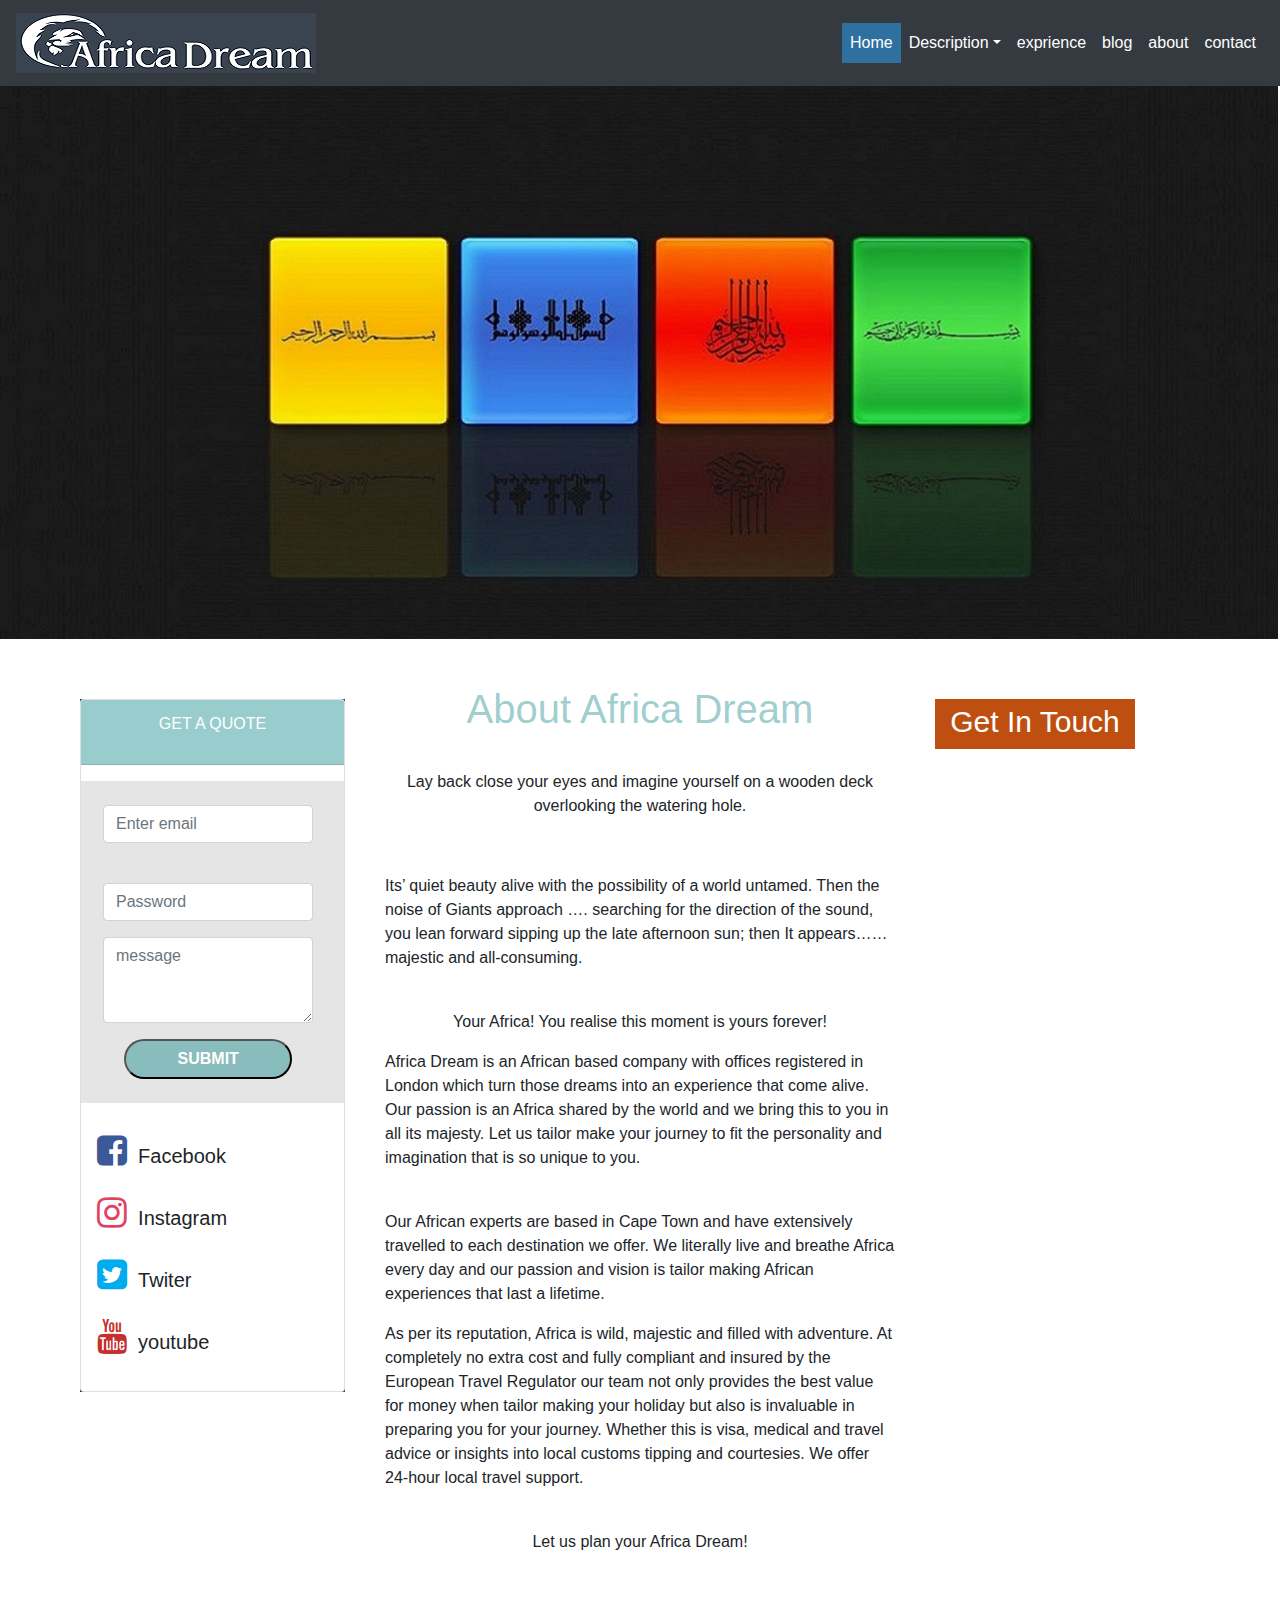
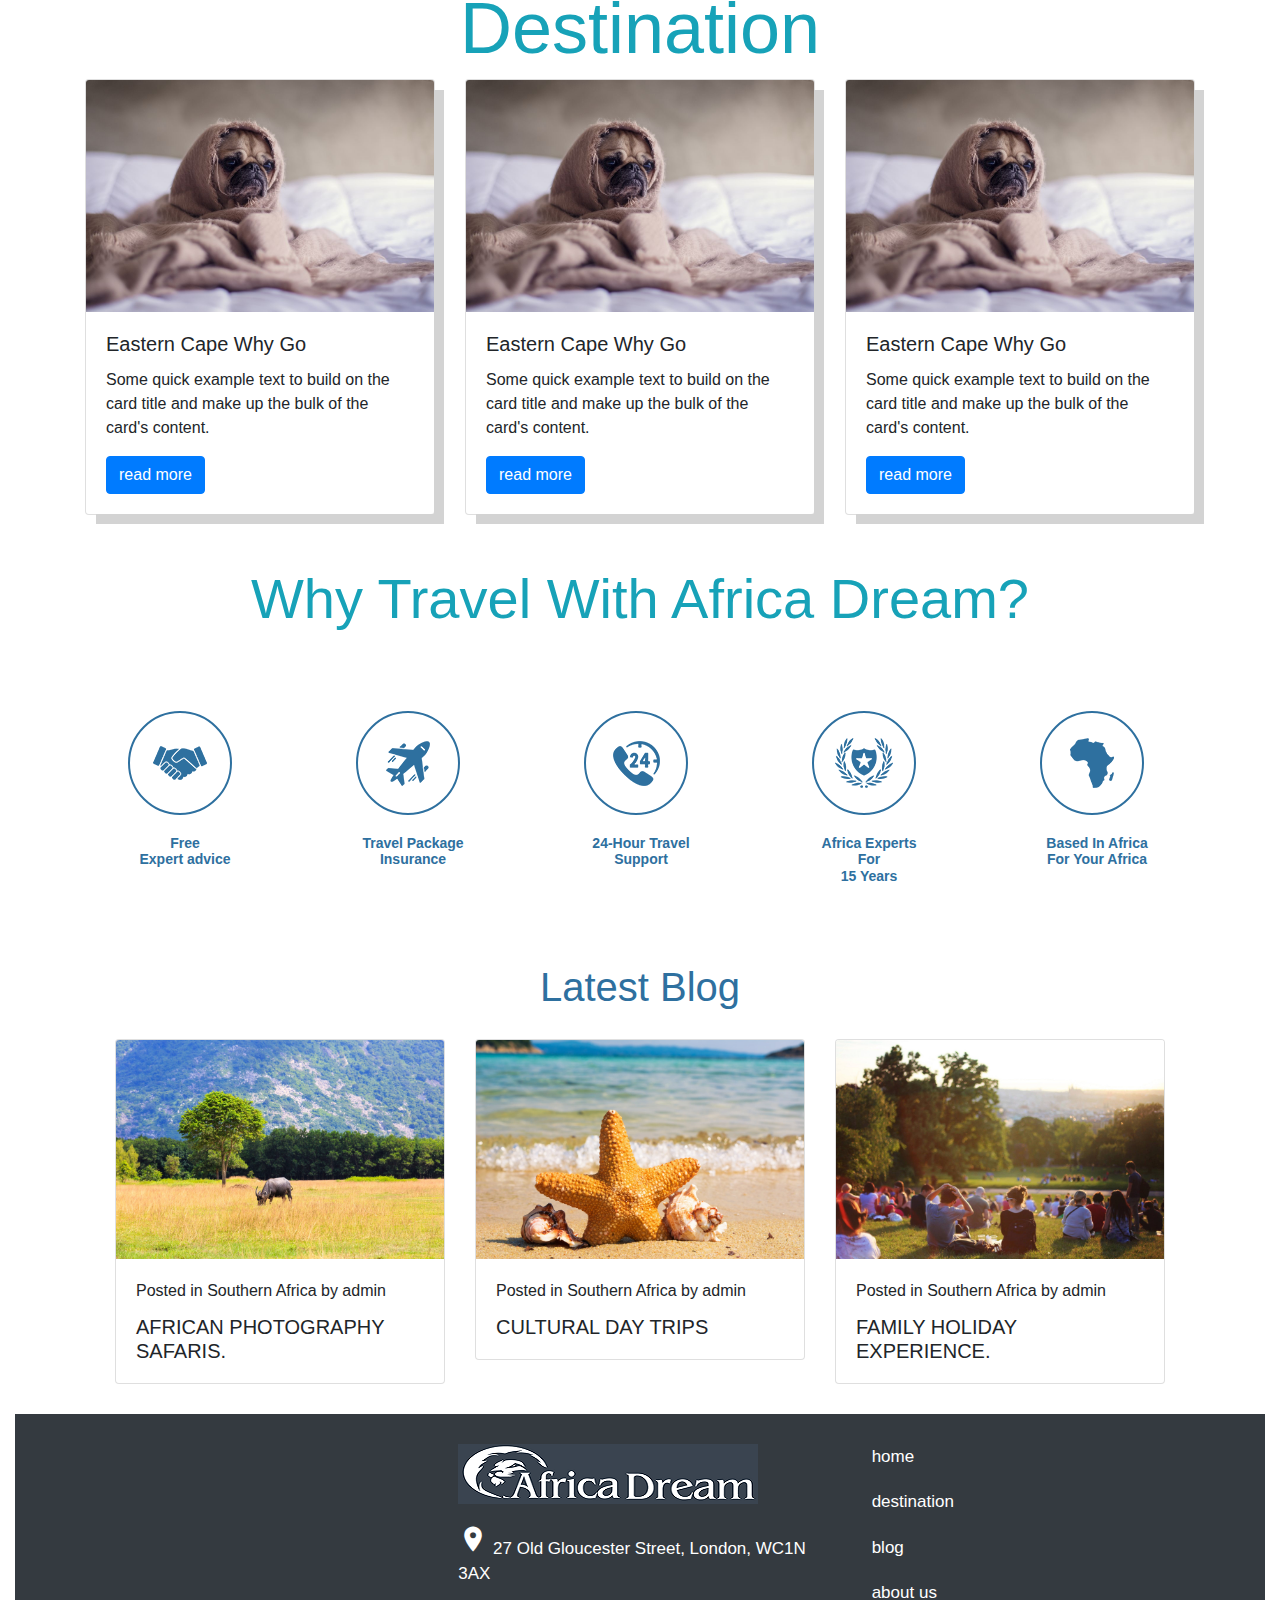
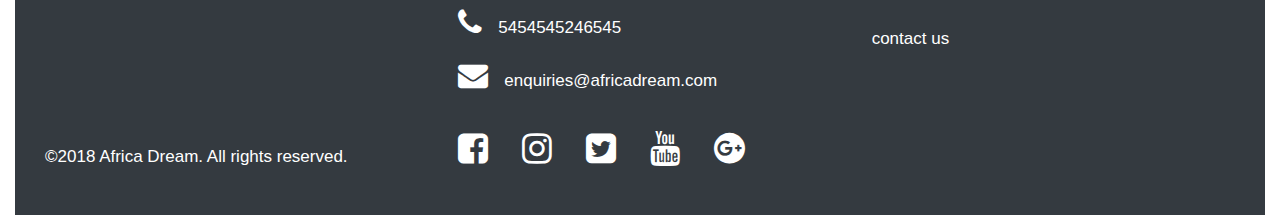
<file: index.html>
<!doctype html>
<html lang="en">
  <head>
    <!-- Required meta tags -->
    <meta charset="utf-8">
    <meta name="viewport" content="width=device-width, initial-scale=1, shrink-to-fit=no">

    <!-- Bootstrap CSS -->
    <link rel="stylesheet" href="https://stackpath.bootstrapcdn.com/bootstrap/4.3.1/css/bootstrap.min.css" integrity="sha384-ggOyR0iXCbMQv3Xipma34MD+dH/1fQ784/j6cY/iJTQUOhcWr7x9JvoRxT2MZw1T" crossorigin="anonymous">

    <title>Botswana Africa</title>
    <link rel="stylesheet" href="https://cdnjs.cloudflare.com/ajax/libs/font-awesome/4.7.0/css/font-awesome.min.css">

<link href="https://fonts.googleapis.com/icon?family=Material+Icons" rel="stylesheet">
    <link rel="stylesheet" type="text/css" href="style.css">
  </head>
  <body>
      
   <!-----Menu strat ------>

    <nav class="navbar navbar-expand-lg navbar-darkt bg-dark">
        <a class="navbar-brand text-warning " href="#"><img src="images/logo-white-1.png"></a>
          <button class="navbar-toggler" type="button" data-toggle="collapse" data-target="#navbarNavAltMarkup"  aria-controls="navbarNavAltMarkup" aria-expanded="false" aria-label="Toggle navigation">
            <span class="navbar-toggler-icon"></span>
          </button>
          <div class="collapse navbar-collapse" id="navbarNavAltMarkup">
          <div class="navbar-nav ml-auto navset" >
            <a class="nav-item nav-link active text-white" href="index.html" style="background-color:#2e709f;">Home <span class="sr-only">(current)</span></a>
            <li class="nav-item dropdown" >
              <a style="color:white" class="nav-link dropdown-toggle" data-toggle="dropdown" href="destination.html" role="button" aria-haspopup="true" aria-expanded="false">Description</a>
              <div class="dropdown-menu" style="background-color:#343a40;margin-top: 20px">
                <a class="dropdown-item" href="destination.html" style="color:white">Destination</a>
                <a class="dropdown-item" href="south-africa.html" style="color:white">south africa</a>
                <a class="dropdown-item" href="tanzania.html" style="color:white">tanzania/zanzibar</a>
                <a class="dropdown-item" href="mauritius.html" style="color:white">Mauritius</a>
                <a class="dropdown-item" href="botswana.html" style="color:white">botswana</a>
                
            </div>
          </li>
            <a class="nav-item nav-link text-white" href="exprience.html">exprience</a>
            <a class="nav-item nav-link text-white" href="blog.html">blog</a>
            <a class="nav-item nav-link text-white" href="about.html">about</a>
            <a class="nav-item nav-link text-white" href="contact.html">contact</a>
                                                
            </div>
        </div>
    </nav>
      
   <!---- menu end----->

   <!---- back img start ----->
    <div class="continer img">
        <div class="back-img">
           <img src="images/slider-img/bs_3.jpg" class="img-fluid" alt="Responsive image">

        </div>
    </div>

   <!----- back img end ----->
   <!------ about africa dream start ---->
  <div class="container">
    <div class="back-col">
      <div class="row">
          <div class="col-lg-3  col-sm-6 col-md-10 ml-auto">
            <div class="crd-div bg-dark">
              <div class="card">
                <div class="card-header mb-3">
                  <p class="text-center">GET A QUOTE</p>
                </div>
                <div class="bck">
                  <div class="form"><br>
                    <form>
                        <div class="form-group">
                           <input type="email" class="form-control" id="exampleInputEmail1" aria-describedby="emailHelp" placeholder="Enter email">
                        </div><br>
                        <div class="form-group">
                          <input type="password" class="form-control" id="exampleInputPassword1" placeholder="Password">
                        </div>

                        <div class="form-group">
                          <textarea class="form-control"  placeholder="message" id="exampleFormControlTextarea1" rows="3"></textarea>
                        </div>
                            <center><input class="btn-col" type="submit" name="sub" value="SUBMIT"></center>
                    </form><br>   
                  </div>
                </div><br>
                <div class="back-icon">
                    <ul>
                      <li><i class="fa fa-facebook-square" style="color:#3b5998;font-size: 35px"></i>&nbsp;&nbsp;Facebook</li>
                      <li></li>                     

                      <li><i class="fa fa-instagram" style="color:#e4405f;font-size: 35px;"></i>&nbsp;&nbsp;Instagram</li>
                       <li></li>
                      
                      <li><i class="fa fa-twitter-square" style="color:#00acee;font-size: 35px"></i>&nbsp;&nbsp;Twiter</li>
                      <li></li>
                      

                      <li>
                          <i class="fa fa-youtube" style="color:#c4302b;font-size: 35px;"> </i>&nbsp;&nbsp;youtube</li>
                      <li></li>
                      
                    </ul>
                </div>
              </div>
            </div> 
          </div>
              <div class="col-sm-6 col-md-6 ml-auto">
                 
                     <div class="card-title head">
                       <p class="text-center">About Africa Dream</p>
                     </div>
                     <div class="paragraph">
                          <p class="text-center">
                            Lay back close your eyes and imagine yourself on a wooden deck overlooking the watering hole.
                          <p><br>
                          <p>Its’ quiet beauty alive with the           possibility of a world untamed.
                            Then the noise of Giants approach ….
                            searching for the direction of the sound, you lean forward sipping up the late afternoon sun; then It appears…… majestic and all-consuming.</p><br>

                            <p class="text-center">Your Africa! You realise this moment is yours forever!</p>
                            <p>Africa Dream is an African based company with offices registered in London which turn those dreams into an experience that come alive. Our passion is an Africa shared by the world and we bring this to you in all its majesty. Let us tailor make your journey to fit the personality and imagination that is so unique to you.</p><br>

                            <p>Our African experts are based in Cape Town and have extensively travelled to each destination we offer. We literally live and breathe Africa every day and our passion and vision is tailor making African experiences that last a lifetime.</p>
                            <p>
                              As per its reputation, Africa is wild, majestic and filled with adventure. At completely no extra cost and fully compliant and insured by the European Travel Regulator our team not only provides the best value for money when tailor making your holiday but also is invaluable in preparing you for your journey. Whether this is visa, medical and travel advice or insights into local customs tipping and courtesies. We offer 24-hour local travel support.
                            </p><br>
                            <p class="text-center">
                              Let us plan your Africa Dream!
                            </p>
                     </div>
                  
              </div>
              <div class="col-md-3 col-lg-3 col-sm-10 ml-auto">
                 <div class="button-get-tch">
                    <a href="get-in-tch.htmnl">Get In Touch</a>
                   
                 </div>
            </div>
        </div>
      </div>
      <!-----destination start--->
      
           <h1 class="display-3 text-center text-info">Destination</h1>
              <div class="row">
                <div class="col-sm-4 col-md-4 ml-auto d-block">
                    <div class="card">
                        <div class="sadw">
                          <img src="images/card-img/card.jpg" class="card-img-top img-fluid" alt="Responsive image">
                            <div class="card-body">
                            <h5 class="card-title">Eastern Cape Why Go</h5>
                            <p class="card-text">Some quick example text to build on the card   title and make up the bulk of the card's content.</p>
                            <a href="#" class="btn btn-primary">read more</a>
                          </div>
                      </div>
                  </div>
              </div>
              <div class="col-sm-4 col-md-4 ml-auto d-block">
                    <div class="card">
                        <div class="sadw">
                          <img src="images/card-img/card.jpg" class="card-img-top img-fluid" alt="Responsive image">
                            <div class="card-body">
                            <h5 class="card-title">Eastern Cape Why Go</h5>
                            <p class="card-text">Some quick example text to build on the card   title and make up the bulk of the card's content.</p>
                            <a href="#" class="btn btn-primary">read more</a>
                          </div>
                      </div>
                  </div>
              </div>
              <div class="col-sm-4 col-md-4 ml-auto d-block">
                    <div class="card">
                        <div class="sadw">
                          <img src="images/card-img/card.jpg" class="card-img-top img-fluid" alt="Responsive image">
                            <div class="card-body">
                            <h5 class="card-title">Eastern Cape Why Go</h5>
                            <p class="card-text">Some quick example text to build on the card   title and make up the bulk of the card's content.</p>
                            <a href="#" class="btn btn-primary">read more</a>
                          </div>
                      </div>
                  </div>
              </div>
            </div>
          
            <!-------destination end --->
            <!----traveling icon ---start---->
            
          <div class="traveling">
            <h2 class="text-center display-4 text-info">Why Travel With Africa Dream?</h2>
            <div class="row">
                
                <div class="col-lg-2 col-sm-2 col-md-10 ml-auto d-block">
                    
                    <img src="images/card-img/travel-img1.png" class="img-circle" alt="Cinque Terre">
                        <h5>Free<br>
                        Expert advice</h5>
                      
                    
                </div>
                <div class="col-lg-2 col-sm-2 col-md-10 ml-auto d-block">
                   
                    <img src="images/card-img/travel-img2.png" class="img-circle" alt="Cinque Terre">
                      <h5>Travel Package<br>Insurance</h5>
                    
                </div>
                <div class="col-lg-2 col-sm-2 col-md-10 ml-auto d-block">
                    
                    <img src="images/card-img/travel-img3.png" class="img-circle" alt="Cinque Terre">
                            <h5>24-Hour Travel<br>
                                Support</h5>
                    
                </div>
                <div class="col-lg-2 col-sm-2 col-md-10  ml-auto d-block">
                    
                    <img src="images/card-img/travel-img4.png" class="img-circle" alt="Cinque Terre">
                      <h5>Africa Experts For <br>15 Years</h5>
                 
                </div>
                <div class="col-lg-2 col-sm-2 col-md-10 ml-auto d-block">
                   
                    <img src="images/card-img/travel-img5.png" class="img-circle" alt="Cinque Terre">
                             <h5>Based In Africa <br>For Your Africa</h5>   
                   
                </div>
                
                
            </div>
        </div>
      
            <!----traveling icon ---end---->
            <!----latest blog ---->
            <div class="cards-tanzania">
                <h2>Latest Blog</h2>
                   <div class="row">
                  <div class="col-lg-4 col-md-4 col-sm-12 ml-auto d-block">
                     <div class="card">
                      
                        <img src="images/slider-img/agriculture/photo.jpeg" class="card-img-top" alt="...">
                        <div class="card-body">
                        <p class="card-title">Posted in Southern Africa by admin</p>
                          <h5 class="card-text">AFRICAN PHOTOGRAPHY SAFARIS.</h5>
                           
                          </div>
                      
                    </div>
                  </div>
                  <div class="col-lg-4 col-md-4 col-sm-12 ml-auto d-block">
                     <div class="card">
                      
                        <img src="images/slider-img/agriculture/trip.jpeg" class="card-img-top" alt="...">
                        <div class="card-body">
                        <p class="card-title">Posted in Southern Africa by admin</p>
                          <h5 class="card-text">CULTURAL DAY TRIPS</h5>
                            
                          </div>
                      
                    </div>
                  </div>
                  <div class="col-lg-4 col-md-4 col-sm-12 ml-auto d-block">
                     <div class="card">
                      
                        <img src="images/slider-img/agriculture/holiday.jpeg" class="card-img-top" alt="...">
                        <div class="card-body">
                        <p class="card-title">Posted in Southern Africa by admin
                          </p>
                          <h5 class="card-text">FAMILY HOLIDAY EXPERIENCE.</h5>
                            
                          </div>
                      
                    </div>
                  </div>
               </div>
              </div>
              <!----latest blog---->


      </div>

   <!------ about africa dream start---->
   <!------ card start --->

   
       
<!-- div class="slider">
  <div class="container">
     <h1 class="display-3 text-center text-info">Destination</h1>
    <div class="row">
    <div class="col-sm-4 col-md-4 ml-auto d-block">
            <div class="card">
              <div class="sadw">
                      <img src="images/card-img/card.jpg" class="card-img-top img-fluid" alt="Responsive image">
                      <div class="card-body">
                        <h5 class="card-title">Eastern Cape Why Go</h5>
                        <p class="card-text">Some quick example text to build on the card title and make up the bulk of the card's content.</p>
                        <a href="#" class="btn btn-primary">read more</a>
                      </div>
                  </div>
                </div>
       </div>
       <div class="col-sm-4 col-md-4 ml-auto d-block">
            <div class="card">
                      <div class="sadw">
                      <img src="images/card-img/card1.jpg" class="card-img-top img-fluid" alt="Responsive image">
                      <div class="card-body">
                        <h5 class="card-title">Eastern Cape Why Go</h5>
                        <p class="card-text">Some quick example text to build on the card title and make up the bulk of the card's content.</p>
                        <a href="#" class="btn btn-primary">read more</a>
                      </div>
                  </div>
                  </div>
                  
       </div>
       <div class="col-sm-4 col-md-4 ml-auto d-block">
            <div class="card" >
                      <div class="sadw">
                        <img src="images/card-img/card2.jpeg" class="card-img-top img-fluid" alt="Responsive image">
                        <div class="card-body">
                          <h5 class="card-title">Eastern Cape Why Go</h5>
                          <p class="card-text">Some quick example text to build on the card title and make up the bulk of the card's content.</p>
                          <a href="#" class="btn btn-primary">read more</a>
                        </div>
                    </div>
                  </div>
                </div>
            </div>
        </div>
    </div> -->
  <!------- card end---->

  <!-- --- Why Travel With Africa Dream?----->
   
         <!-- <div class="container">
          <div class="traveling">
            <h2 class="text-center display-4 text-info">Why Travel With Africa Dream?</h2>
            <div class="row">
                <div class="col-sm-1 col-md-1 ml-auto d-block"></div>
                <div class="col-sm-2 col-md-2 ml-auto d-block">
                    
                    <img src="images/card-img/travel-img1.png" class="img-circle" alt="Cinque Terre">
                      
                    
                </div>
                <div class="col-sm-2 col-md-2 ml-auto d-block">
                   
                    <img src="images/card-img/travel-img2.png" class="img-circle" alt="Cinque Terre">
                      
                    
                </div>
                <div class="col-sm-2 col-md-2 ml-auto d-block">
                    
                    <img src="images/card-img/travel-img3.png" class="img-circle" alt="Cinque Terre">
                      
                  
                </div>
                <div class="col-sm-2 col-md-2 ml-auto d-block">
                    
                    <img src="images/card-img/travel-img4.png" class="img-circle" alt="Cinque Terre">
                      
                 
                </div>
                <div class="col-sm-2 col-md-2 ml-auto d-block">
                   
                    <img src="images/card-img/travel-img5.png" class="img-circle" alt="Cinque Terre">
                      
                   
                </div>
                <div class="col-sm-1 col-md-1 ml-auto d-block"></div>
                
            </div>
        </div>

          -->   <!-- <div class="lastes-blog">
              <h2 class="text-center text-info display-4">Latest Blog</h2>
                <div class="row">
                    <div class="col-sm-4 col-md-4 col ml-auto d-block">
                      <div class="card">
                          <img  src="images/card-img/card3.jpg" class="card-img-top" alt="...">
                          <div class="card-body">
                            <p class="card-text ">Posted in Southern Africa by admin.</p>
                            <h5 class="text-center">AFRICAN PHOTOGRAPHY SAFARIS</h5>
                          </div>
                        </div>
                    </div>
                    <div class="col-sm-4 col-md-4 col ml-auto d-block">
                      <div class="card">
                          <img src="images/card-img/card4.jpg" class="card-img-top" alt="...">
                          <div class="card-body">
                            <p class="card-text">SPosted in Southern Africa by admin.</p>
                            <h5 class="text-center">CULTURAL DAY TRIPS</h5>
                          </div>
                        </div>
                    </div>
                    <div class="col-sm-4 col-md-4 col ml-auto d-block">
                      <div class="card">
                          <img src="images/card-img/card5.jpg" class="card-img-top" alt="...">
                          <div class="card-body">
                            <p class="card-text">Posted in Southern Africa by admin.</p>
                            <h5 class="text-center">FAMILY HOLIDAY EXPERIENCE</h5>
                          </div>
                        </div>
                    </div>
                </div>
              </div>
            </div> -->
                <!--button class="btn btn-dark btn-rat">Review On Trustpilot</button-->
            <!--/div-->
            
     <!--/div-->
  <!----- Why Travel With Africa Dream?----->
   <!----- footer strat----->
   <div class="container-fluid">
      <div class="main-footer">
        <div class="row">
            <div class="col-sm-4 col-md-4 ml-auto d-block">
              <ul>
                <li></li>

                <li></li>
                
                <li></li>
                <li></li>
                <li></li>
                <li></li>
                <li></li>
                <li></li>
                <li></li>
                <li></li>
                <li></li>
                <li></li>
                <li></li>
                <li></li>
                <li></li>
                <li>©2018 Africa Dream. All rights reserved.</li>
                
              </ul>
            </div>
            <div class="col-sm-4 col-md-4  ml-auto d-block">
               <ul>
                <li><img src="images/logo-white-footer.png"></li>

                    <li><i class="material-icons" style="font-size:30px">place</i>
                    27 Old Gloucester Street, London, WC1N 3AX</li>
                
                <li><i class="fa fa-phone" style="font-size:30px">&nbsp;&nbsp;</i>5454545246545</li>
                
                <li><i class="fa fa-envelope" style="font-size:30px">&nbsp;&nbsp;</i>enquiries@africadream.com</li>
                
              </ul>
              <div class="fontset">
                  <ul>
                      <li><i class="fa fa-facebook-square" style="color:#fff;font-size: 35px"></i>&nbsp;&nbsp</li>
                                      

                      <li><i class="fa fa-instagram" style="color:#fff;font-size: 35px;"></i>&nbsp;&nbsp;</li>
                       
                      
                      <li><i class="fa fa-twitter-square" style="color:#fff;font-size: 35px"></i>&nbsp;&nbsp;</li>
                      
                      

                      <li>
                          <i class="fa fa-youtube" style="color:#fff;font-size: 35px;"> </i>&nbsp;&nbsp;</li>
                          <li>
                          <i class="fa fa-google-plus-official" style="font-size:36px"> </i>&nbsp;&nbsp;</li>
                      
                    
                  </ul>
              </div>
            </div>
            <div class="col-sm-4 col-md-4 ml-auto d-block menu">
               <ul>
                <li><a href="home.html">home</li>
                <li><a href="destination.html">destination</a></li>
                <li><a href="blog.html"> blog</a></li>
                <li><a href="about.htnl"> about us</a></li>
                <li><a href="contact.html"> contact us</a></li>
              </ul>
            </div>
        </div>
    </div> 
  </div>
   <!----- footer end--->
 


 


    <!-- Optional JavaScript -->
    <!-- jQuery first, then Popper.js, then Bootstrap JS -->
    <script src="https://code.jquery.com/jquery-3.3.1.slim.min.js" integrity="sha384-q8i/X+965DzO0rT7abK41JStQIAqVgRVzpbzo5smXKp4YfRvH+8abtTE1Pi6jizo" crossorigin="anonymous"></script>
    <script src="https://cdnjs.cloudflare.com/ajax/libs/popper.js/1.14.7/umd/popper.min.js" integrity="sha384-UO2eT0CpHqdSJQ6hJty5KVphtPhzWj9WO1clHTMGa3JDZwrnQq4sF86dIHNDz0W1" crossorigin="anonymous"></script>
    <script src="https://stackpath.bootstrapcdn.com/bootstrap/4.3.1/js/bootstrap.min.js" integrity="sha384-JjSmVgyd0p3pXB1rRibZUAYoIIy6OrQ6VrjIEaFf/nJGzIxFDsf4x0xIM+B07jRM" crossorigin="anonymous"></script>
  </body>
</html>
</file>
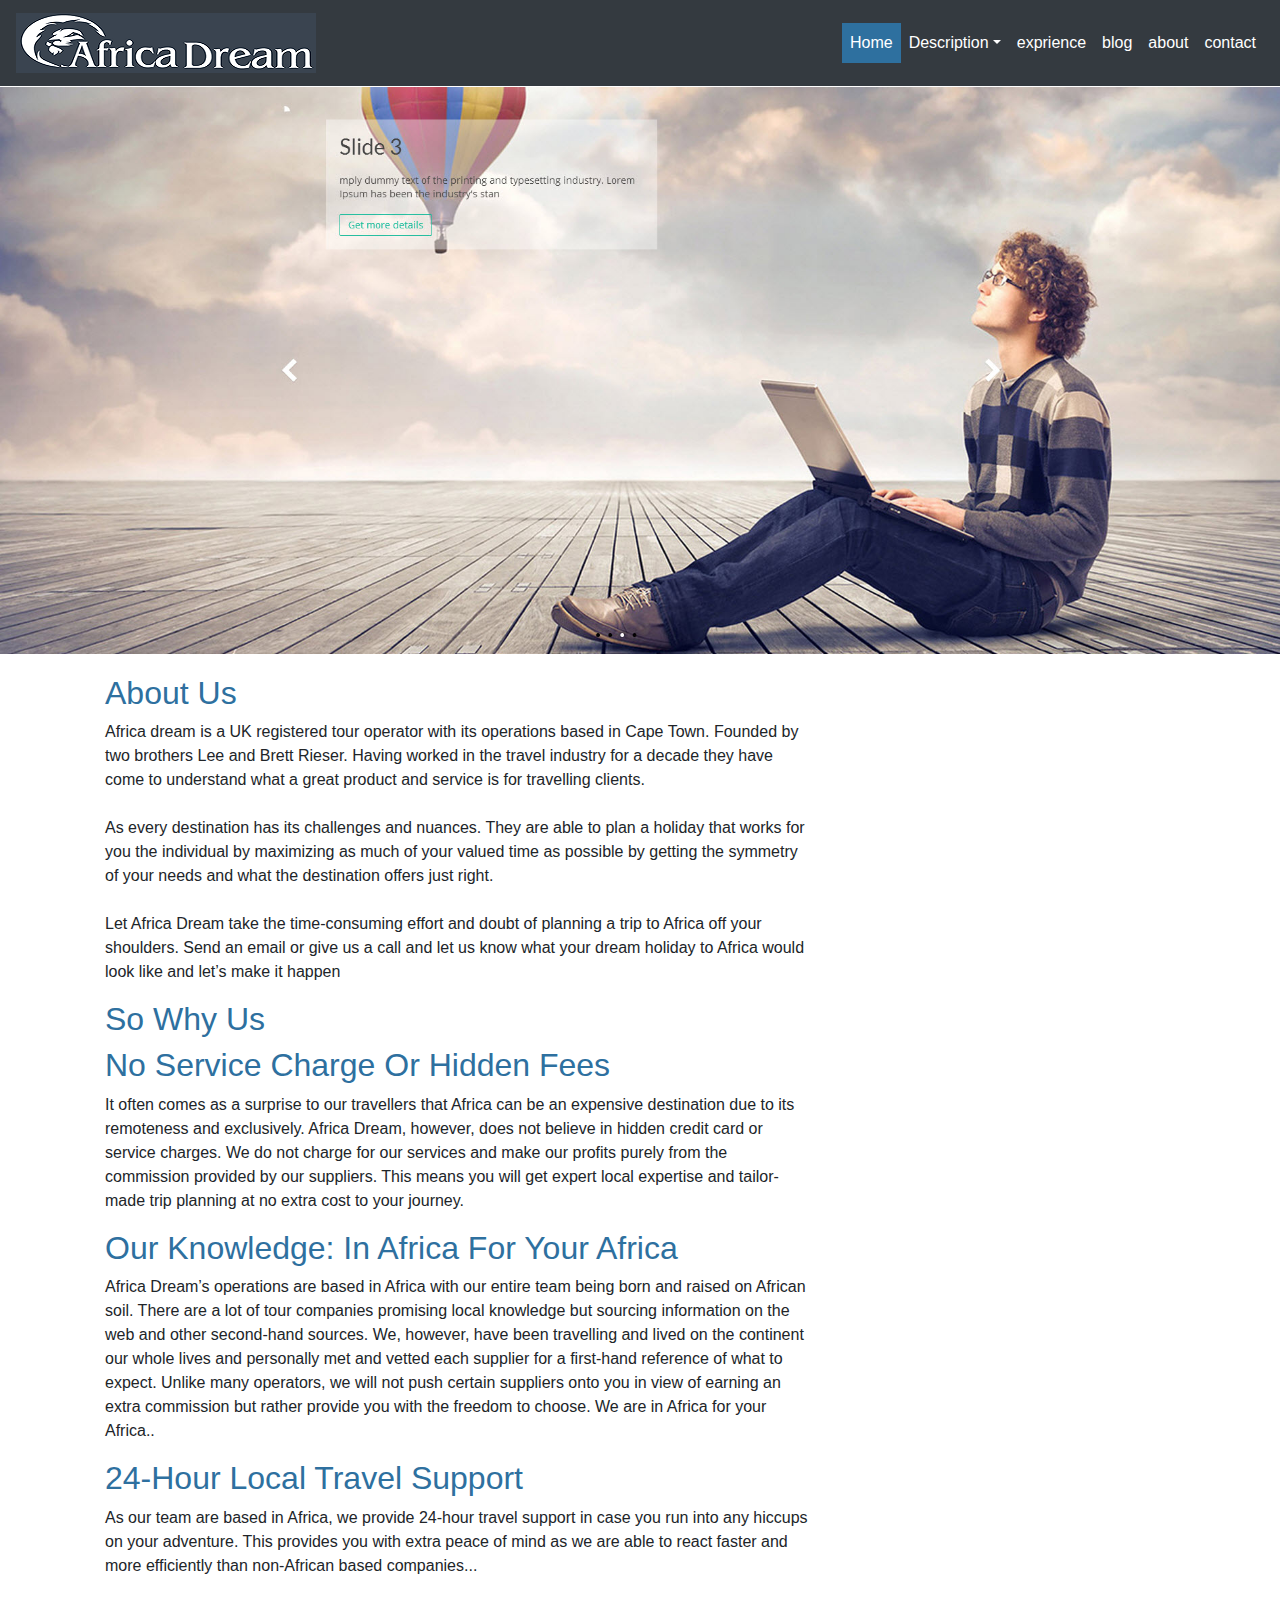
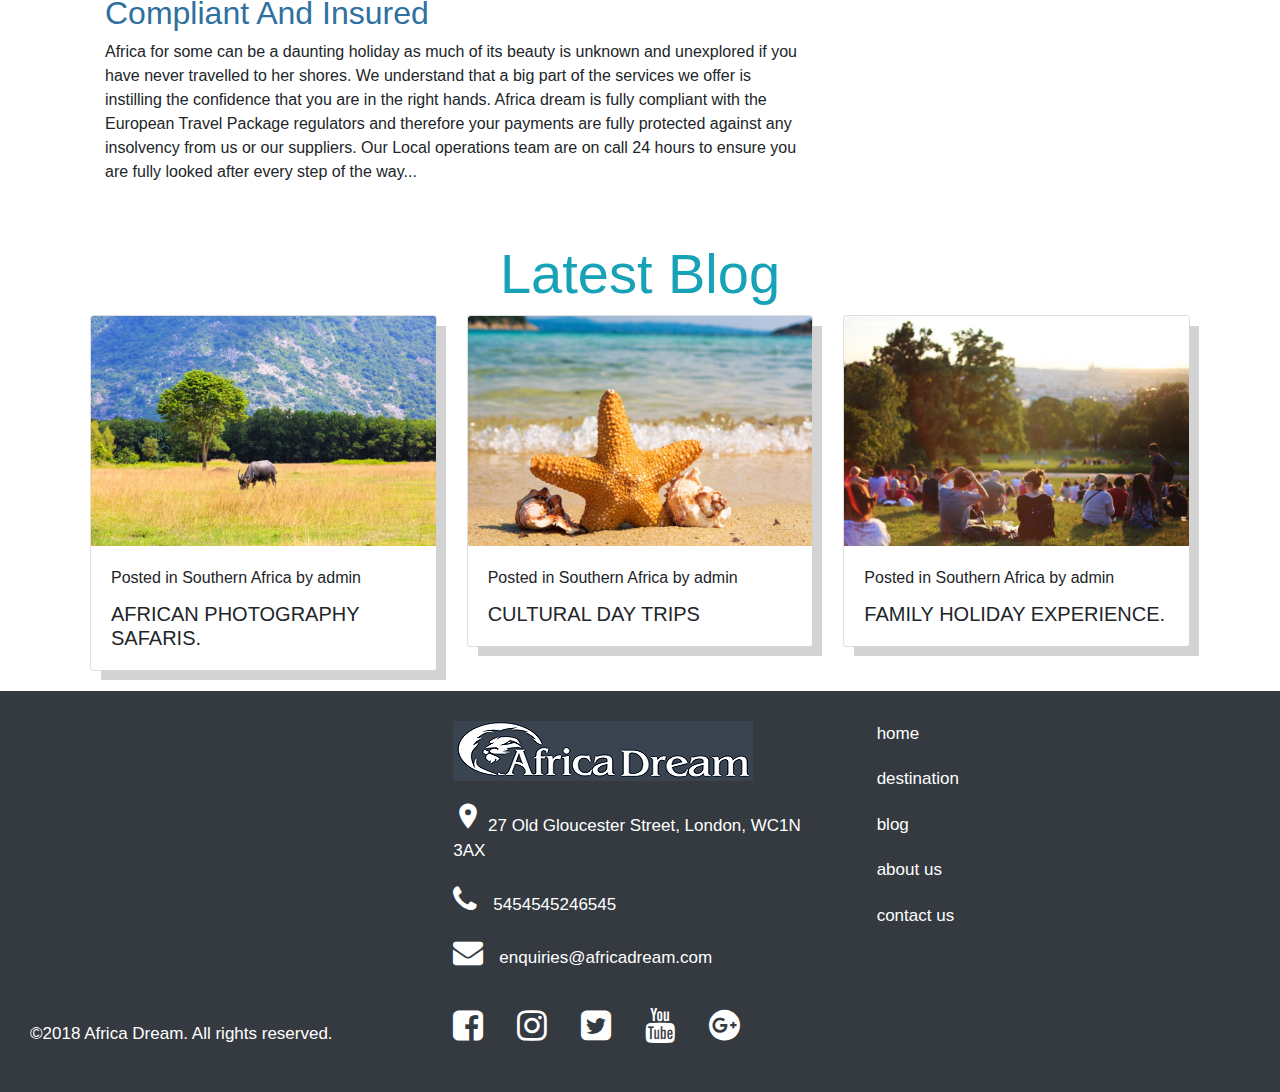
<file: about.html>
<!doctype html>
<html lang="en">
  <head>
    <!-- Required meta tags -->
    <meta charset="utf-8">
    <meta name="viewport" content="width=device-width, initial-scale=1, shrink-to-fit=no">

    <!-- Bootstrap CSS -->
    <link rel="stylesheet" href="https://stackpath.bootstrapcdn.com/bootstrap/4.3.1/css/bootstrap.min.css" integrity="sha384-ggOyR0iXCbMQv3Xipma34MD+dH/1fQ784/j6cY/iJTQUOhcWr7x9JvoRxT2MZw1T" crossorigin="anonymous">

    <title>Botswana Africa</title>
    <link rel="stylesheet" href="https://cdnjs.cloudflare.com/ajax/libs/font-awesome/4.7.0/css/font-awesome.min.css">

<link href="https://fonts.googleapis.com/icon?family=Material+Icons" rel="stylesheet">
    <link rel="stylesheet" type="text/css" href="style.css">
  </head>
  <body>
      
   <!-----Menu strat ------>

    <nav class="navbar navbar-expand-lg navbar-darkt bg-dark">
        <a class="navbar-brand text-warning " href="#"><img src="images/logo-white-1.png"></a>
          <button class="navbar-toggler" type="button" data-toggle="collapse" data-target="#navbarNavAltMarkup"  aria-controls="navbarNavAltMarkup" aria-expanded="false" aria-label="Toggle navigation">
            <span class="navbar-toggler-icon"></span>
          </button>
          <div class="collapse navbar-collapse" id="navbarNavAltMarkup">
          <div class="navbar-nav ml-auto navset" >
            <a class="nav-item nav-link active text-white" href="index.html" style="background-color:#2e709f;">Home <span class="sr-only">(current)</span></a>
            <li class="nav-item dropdown" >
              <a style="color:white" class="nav-link dropdown-toggle" data-toggle="dropdown" href="destination.html" role="button" aria-haspopup="true" aria-expanded="false">Description</a>
              <div class="dropdown-menu" style="background-color:#343a40;margin-top: 20px">
                <a class="dropdown-item" href="destination.html" style="color:white">destination</a>

                <a class="dropdown-item" href="south-africa.html" style="color:white">south africa</a>
                <a class="dropdown-item" href="tanzania.html" style="color:white">tanzania/zanzibar</a>
                <a class="dropdown-item" href="mauritius.html" style="color:white">Mauritius</a>
                <a class="dropdown-item" href="botswana" style="color:white">botswana</a>
                
            </div>
          </li>
            <a class="nav-item nav-link text-white" href="exprience.html">exprience</a>
            <a class="nav-item nav-link text-white" href="blog.html">blog</a>
            <a class="nav-item nav-link text-white" href="about.html">about</a>
            <a class="nav-item nav-link text-white" href="contact.html">contact</a>
                                                
            </div>
        </div>
    </nav>
      
   <!---- menu end----->

<!---- img slider start ----->
    
  <div id="slider">
  <figure>
  
    
    <img src="images/slider-img/banner/banner3.jpg" alt>
    <img src="images/slider-img/banner/banner4.jpg" alt>
    <img src="images/slider-img/banner/banner5.jpeg" alt>
    <img src="images/slider-img/banner/banner6.jpeg">
  </figure>
</div>

   <!------ img slider start----->
     <div class="container">
        <div class="abouts">
            <h2>About Us</h2>
            <div class="row">
               <div class="col-sm-8 col-lg-8 col-md-12 ml-auto d-block">
                  <p>Africa dream is a UK registered tour operator with its operations based in Cape Town. Founded by two brothers Lee and Brett Rieser. Having worked in the travel industry for a decade they have come to understand what a great product and service is for travelling clients.<br><br>

                  As every destination has its challenges and nuances. They are able to plan a holiday that works for you the individual by maximizing as much of your valued time as possible by getting the symmetry of your needs and what the destination offers just right.<br><br>

                  Let Africa Dream take the time-consuming effort and doubt of planning a trip to Africa off your shoulders. Send an email or give us a call and let us know what your dream holiday to Africa would look like and let’s make it happen</p>
               </div>
               <div class="col-sm-4 col-lg-4 col-md-12 ml-auto d-block">
                 
               </div>
            </div>
            <h2>So Why Us</h2>

            <h2>No Service Charge Or Hidden Fees</h2>
            <div class="row">
               <div class="col-sm-8 col-lg-8 col-md-12 ml-auto d-block">
                  <p>It often comes as a surprise to our travellers that Africa can be an expensive destination due to its remoteness and exclusively. Africa Dream, however, does not believe in hidden credit card or service charges. We do not charge for our services and make our profits purely from the commission provided by our suppliers. This means you will get expert local expertise and tailor-made trip planning at no extra cost to your journey.</p>
               </div>
               <div class="col-sm-4 col-lg-4 col-md-12 ml-auto d-block">
                 
               </div>
            </div>
            <div class="Our_Knowledge">
              <h2>Our Knowledge: In Africa For Your Africa</h2>
              <div class="row">
               <div class="col-sm-8 col-lg-8 col-md-12 ml-auto d-block">
                  <p>Africa Dream’s operations are based in Africa with our entire team being born and raised on African soil. There are a lot of tour companies promising local knowledge but sourcing information on the web and other second-hand sources. We, however, have been travelling and lived on the continent our whole lives and personally met and vetted each supplier for a first-hand reference of what to expect. Unlike many operators, we will not push certain suppliers onto you in view of earning an extra commission but rather provide you with the freedom to choose. We are in Africa for your Africa..</p>
               </div>
               <div class="col-sm-4 col-lg-4 col-md-12 ml-auto d-block">
                 
               </div>
            </div>
            </div>
            <div class="24-Hour">
              <h2>24-Hour Local Travel Support</h2>
              <div class="row">
               <div class="col-sm-8 col-lg-8 col-md-12 ml-auto d-block">
                  <p>As our team are based in Africa, we provide 24-hour travel support in case you run into any hiccups on your adventure. This provides you with extra peace of mind as we are able to react faster and more efficiently than non-African based companies...</p>
               </div>
               <div class="col-sm-4 col-lg-4 col-md-12 ml-auto d-block">
                 
               </div>
            </div>
            </div>
            <div class="complaint">
              <h2>Compliant And Insured</h2>
              <div class="row">
               <div class="col-sm-8 col-lg-8 col-md-12 ml-auto d-block">
                  <p>Africa for some can be a daunting holiday as much of its beauty is unknown and unexplored if you have never travelled to her shores. We understand that a big part of the services we offer is instilling the confidence that you are in the right hands. Africa dream is fully compliant with the European Travel Package regulators and therefore your payments are fully protected against any insolvency from us or our suppliers. Our Local operations team are on call 24 hours to ensure you are fully looked after every step of the way...</p>
               </div>
               <div class="col-sm-4 col-lg-4 col-md-12 ml-auto d-block">
                 
               </div>
            </div>
            </div> 
          </div>
        
<!----travel section---->
        <!-- <div class="travel">
            <h2 class="text-center display-4 text-info">Why Travel With Africa Dream?</h2>
            <div class="row">
                <div class="col-sm-1 col-md-1 ml-auto d-block"></div>
                <div class="col-sm-2 col-md-2 ml-auto d-block">
                    
                    <img src="images/card-img/travel-img1.png" class="img-circle" alt="Cinque Terre">
                        <h5>Free<br>
                        Expert advice</h5>
                      
                    
                </div>
                <div class="col-sm-2 col-lg-2 col-md-12 ml-auto d-block">
                   
                    <img src="images/card-img/travel-img2.png" class="img-circle" alt="Cinque Terre">
                      <h5>Travel Package<br>Insurance</h5>
                    
                </div>
                <div class="col-sm-2 col-md-2 ml-auto d-block">
                    
                    <img src="images/card-img/travel-img3.png" class="img-circle" alt="Cinque Terre">
                            <h5>24-Hour Travel<br>
                                Support</h5>
                    
                </div>
                <div class="col-sm-2 col-lg-2 col-md-12  ml-auto d-block">
                    
                    <img src="images/card-img/travel-img4.png" class="img-circle" alt="Cinque Terre">
                      <h5>Africa Experts For <br>15 Years</h5>
                 
                </div>
                <div class="col-sm-2 col-lg-2 col-md-12 ml-auto d-block">
                   
                    <img src="images/card-img/travel-img5.png" class="img-circle" alt="Cinque Terre">
                             <h5>Based In Africa <br>For Your Africa</h5>   
                   
                </div>
                <div class="col-sm-1 col-md-1 ml-auto d-block"></div>
              </div>
          </div>
         -->  <!----travel section end--->
          <!----lates blob str --->
          <div class="about-blog">
              <h2 class="text-center display-4 text-info">Latest Blog</h2>
               <div class="row">
                  <div class="col-lg-4 col-md-4 col-sm-12 ml-auto d-block">
                     <div class="card">
                      <div class="crd-post-sdw">
                        <img src="images/slider-img/agriculture/photo.jpeg" class="card-img-top" alt="...">
                        <div class="card-body">
                        <p class="card-title">Posted in Southern Africa by admin</p>
                          <h5 class="card-text">AFRICAN PHOTOGRAPHY SAFARIS.</h5>
                           
                          </div>
                      </div>
                    </div>
                  </div>
                  <div class="col-lg-4 col-md-4 col-sm-12 ml-auto d-block">
                     <div class="card">
                      <div class="crd-post-sdw">
                        <img src="images/slider-img/agriculture/trip.jpeg" class="card-img-top" alt="...">
                        <div class="card-body">
                        <p class="card-title">Posted in Southern Africa by admin</p>
                          <h5 class="card-text">CULTURAL DAY TRIPS</h5>
                            
                          </div>
                      </div>
                    </div>
                  </div>
                  <div class="col-lg-4 col-md-4 col-sm-12 ml-auto d-block">
                     <div class="card">
                      <div class="crd-post-sdw">
                        <img src="images/slider-img/agriculture/holiday.jpeg" class="card-img-top" alt="...">
                        <div class="card-body">
                        <p class="card-title">Posted in Southern Africa by admin
                          </p>
                          <h5 class="card-text">FAMILY HOLIDAY EXPERIENCE.</h5>
                            
                          </div>
                      </div>
                    </div>
                  </div>
               </div>
            </div>
          <!----lates blob end --->
       
     </div>

   <!----- footer strat----->
     <div class="main-footer">
        <div class="row">
            <div class="col-sm-4 col-md-4 ml-auto d-block">
              <ul>
                <li></li>

                <li></li>
                
                <li></li>
                <li></li>
                <li></li>
                <li></li>
                <li></li>
                <li></li>
                <li></li>
                <li></li>
                <li></li>
                <li></li>
                <li></li>
                <li></li>
                <li></li>
                <li>©2018 Africa Dream. All rights reserved.</li>
                
              </ul>
            </div>
            <div class="col-sm-4 col-md-4  ml-auto d-block">
               <ul>
                <li><img src="images/logo-white-footer.png"></li>

                    <li><i class="material-icons" style="font-size:30px">place</i>
                    27 Old Gloucester Street, London, WC1N 3AX</li>
                
                <li><i class="fa fa-phone" style="font-size:30px">&nbsp;&nbsp;</i>5454545246545</li>
                
                <li><i class="fa fa-envelope" style="font-size:30px">&nbsp;&nbsp;</i>enquiries@africadream.com</li>
                
              </ul>
              <div class="fontset">
                  <ul>
                      <li><i class="fa fa-facebook-square" style="color:#fff;font-size: 35px"></i>&nbsp;&nbsp</li>
                                      

                      <li><i class="fa fa-instagram" style="color:#fff;font-size: 35px;"></i>&nbsp;&nbsp;</li>
                       
                      
                      <li><i class="fa fa-twitter-square" style="color:#fff;font-size: 35px"></i>&nbsp;&nbsp;</li>
                      
                      

                      <li>
                          <i class="fa fa-youtube" style="color:#fff;font-size: 35px;"> </i>&nbsp;&nbsp;</li>
                          <li>
                          <i class="fa fa-google-plus-official" style="font-size:36px"> </i>&nbsp;&nbsp;</li>
                      
                    
                  </ul>
              </div>
            </div>
            <div class="col-sm-4 col-md-4 ml-auto d-block menu">
               <ul>
                <li><a href="home.html">home</li>
                <li><a href="destination.html">destination</a></li>
                <li><a href="blog.html"> blog</li>
                <li><a href="about.htnl"> about us</a></li>
                <li><a href="contact.html"> contact us</a></li>
              </ul>
            </div>
        </div>
    </div> 
   <!----- footer end--->
 





    <!-- Optional JavaScript -->
    <!-- jQuery first, then Popper.js, then Bootstrap JS -->
    <script src="https://code.jquery.com/jquery-3.3.1.slim.min.js" integrity="sha384-q8i/X+965DzO0rT7abK41JStQIAqVgRVzpbzo5smXKp4YfRvH+8abtTE1Pi6jizo" crossorigin="anonymous"></script>
    <script src="https://cdnjs.cloudflare.com/ajax/libs/popper.js/1.14.7/umd/popper.min.js" integrity="sha384-UO2eT0CpHqdSJQ6hJty5KVphtPhzWj9WO1clHTMGa3JDZwrnQq4sF86dIHNDz0W1" crossorigin="anonymous"></script>
    <script src="https://stackpath.bootstrapcdn.com/bootstrap/4.3.1/js/bootstrap.min.js" integrity="sha384-JjSmVgyd0p3pXB1rRibZUAYoIIy6OrQ6VrjIEaFf/nJGzIxFDsf4x0xIM+B07jRM" crossorigin="anonymous"></script>
  </body>
</html>
</file>
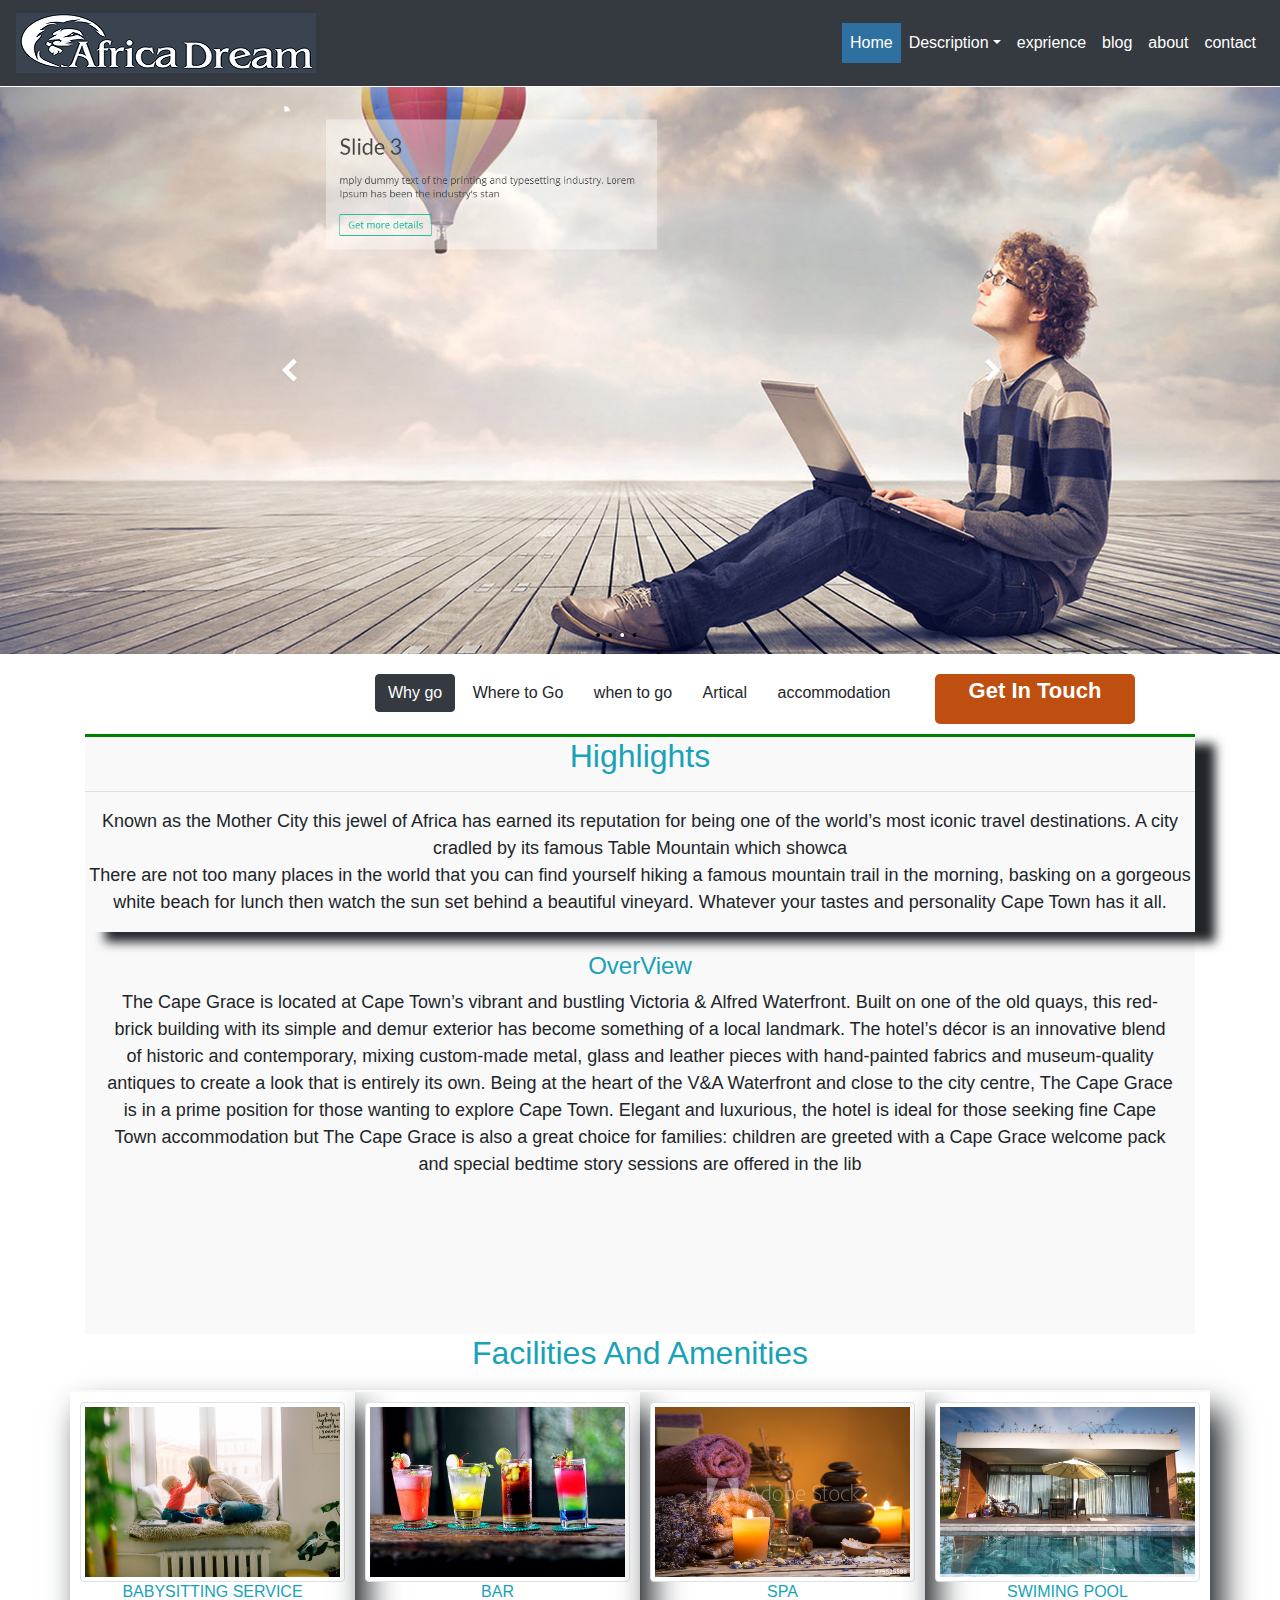
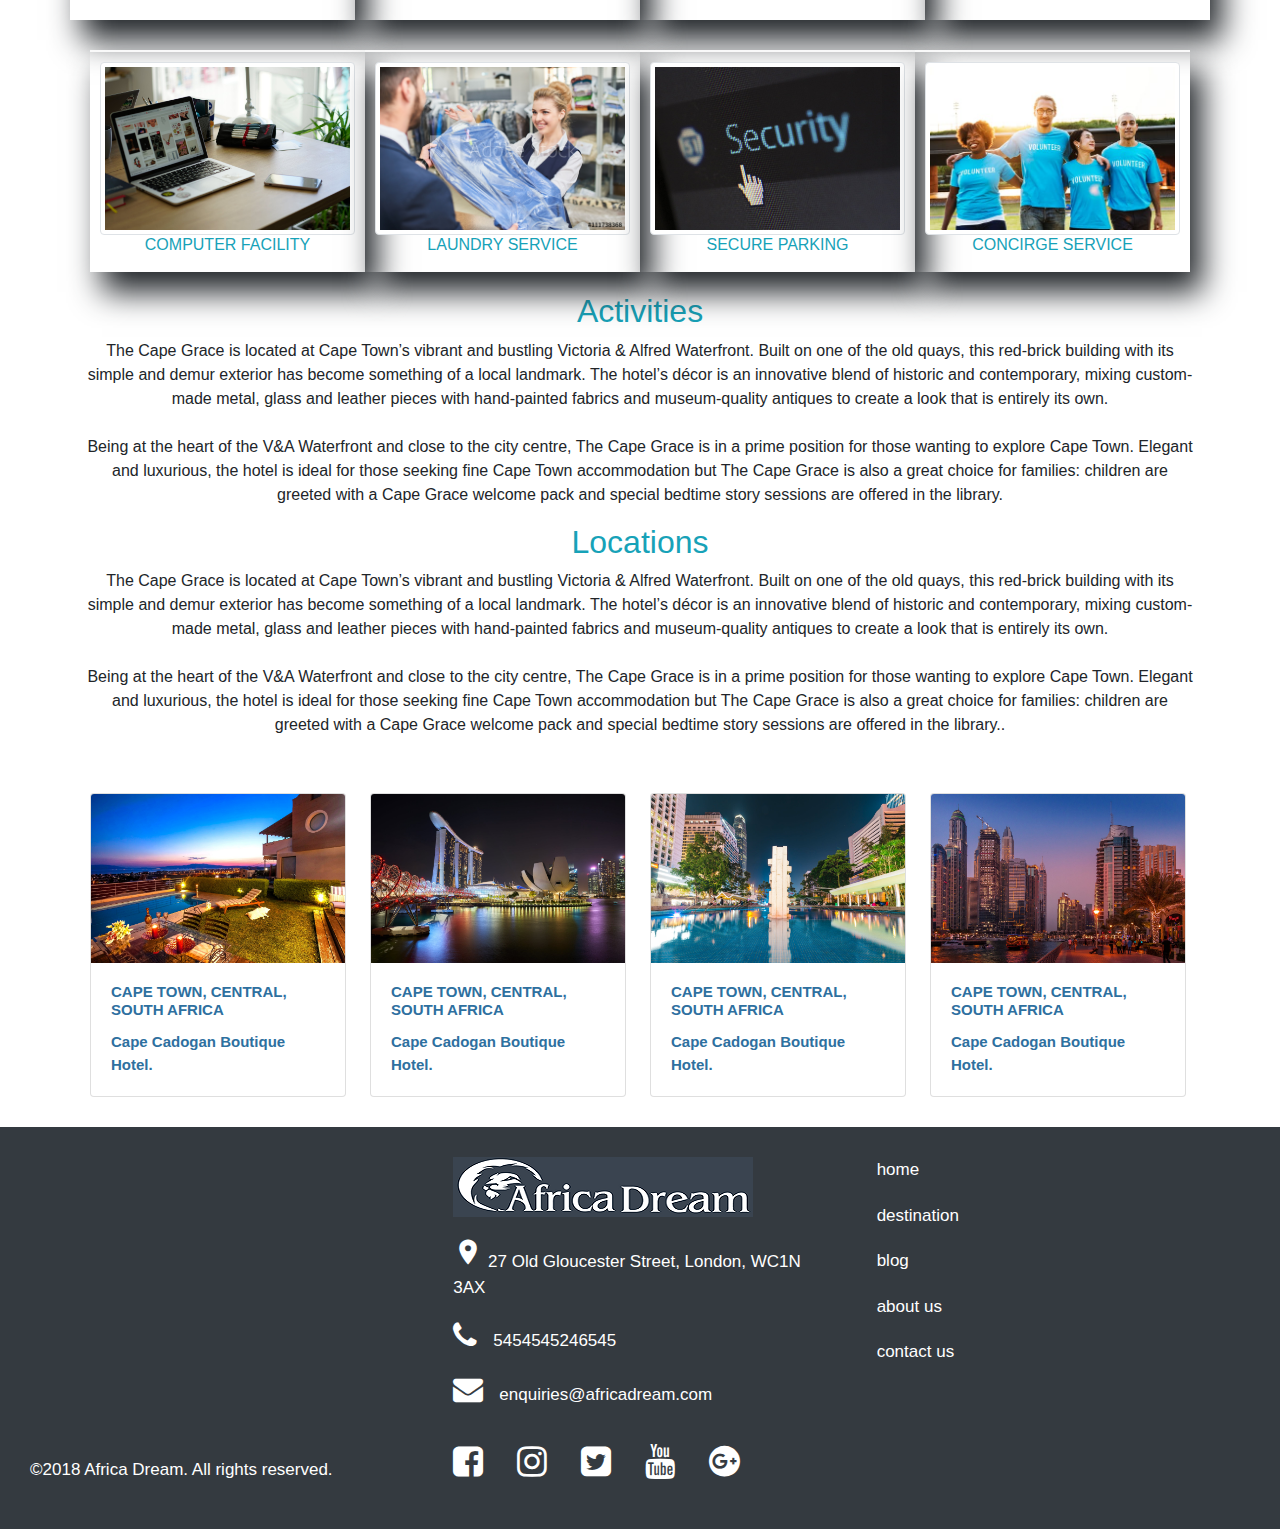
<file: accommodation.html>
<!doctype html>
<html lang="en">
  <head>
    <!-- Required meta tags -->
    <meta charset="utf-8">
    <meta name="viewport" content="width=device-width, initial-scale=1, shrink-to-fit=no">

    <!-- Bootstrap CSS -->
    <link rel="stylesheet" href="https://stackpath.bootstrapcdn.com/bootstrap/4.3.1/css/bootstrap.min.css" integrity="sha384-ggOyR0iXCbMQv3Xipma34MD+dH/1fQ784/j6cY/iJTQUOhcWr7x9JvoRxT2MZw1T" crossorigin="anonymous">

    <title>Botswana Africa</title>
    <link rel="stylesheet" href="https://cdnjs.cloudflare.com/ajax/libs/font-awesome/4.7.0/css/font-awesome.min.css">

<link href="https://fonts.googleapis.com/icon?family=Material+Icons" rel="stylesheet">
    <link rel="stylesheet" type="text/css" href="style.css">
  </head>
  <body>
      
   <!-----Menu strat ------>

    <nav class="navbar navbar-expand-lg navbar-darkt bg-dark">
        <a class="navbar-brand text-warning " href="#"><img src="images/logo-white-1.png"></a>
          <button class="navbar-toggler" type="button" data-toggle="collapse" data-target="#navbarNavAltMarkup"  aria-controls="navbarNavAltMarkup" aria-expanded="false" aria-label="Toggle navigation">
            <span class="navbar-toggler-icon"></span>
          </button>
          <div class="collapse navbar-collapse" id="navbarNavAltMarkup">
          <div class="navbar-nav ml-auto navset" >
            <a class="nav-item nav-link active text-white" href="index.html" style="background-color:#2e709f;">Home <span class="sr-only">(current)</span></a>
            <li class="nav-item dropdown" >
              <a style="color:white" class="nav-link dropdown-toggle" data-toggle="dropdown" href="destination.html" role="button" aria-haspopup="true" aria-expanded="false">Description</a>
              <div class="dropdown-menu" style="background-color:#343a40;margin-top: 20px">
                 <a class="dropdown-item" href="destination.html" style="color:white">destinamtion</a>
                <a class="dropdown-item" href="south-africa.html" style="color:white">south africa</a>
                <a class="dropdown-item" href="tanzania.html" style="color:white">tanzania/zanzibar</a>
                <a class="dropdown-item" href="mauritius.html" style="color:white">Mauritius</a>
                <a class="dropdown-item" href="botswana.html" style="color:white">botswana</a>
                
            </div>
          </li>
            <a class="nav-item nav-link text-white" href="experience.html">exprience</a>
            <a class="nav-item nav-link text-white" href="blog.html">blog</a>
            <a class="nav-item nav-link text-white" href="about.html">about</a>
            <a class="nav-item nav-link text-white" href="contact.html">contact</a>
                                                
            </div>
        </div>
    </nav>
      
   <!---- menu end----->

   <!---- img slider start ----->
    
  <div id="slider">
  <figure>
  
    
    <img src="images/slider-img/banner/banner3.jpg" alt>
    <img src="images/slider-img/banner/banner4.jpg" alt>
    <img src="images/slider-img/banner/banner5.jpeg" alt>
    <img src="images/slider-img/banner/banner6.jpeg">
  </figure>
</div>

   <!------ img slider start----->
   <!----- nav bar start  ------>
   <div class="container">
      <div class="navset">
        <div class="row main-nav">
           <div class="col-lg-3 col-lg-3 col-sm-12 ml-auto d-block">
            
           </div>

           <div class="col-lg-6 col-lg-6 col-sm-12 ml-auto d-block">
            <a class="btn btn-dark btn-hv" href="#">Why go</a>
            <a class="btn btn-white bt-hv" href="where-go.html">Where to Go</a>
            <a class="btn btn-white" href="when_to_go.html">when to go</a>
            <a  class="btn btn-white" href="artical.html">Artical</a>
            <a  class="btn btn-white" href="accommodation.html">accommodation</a>
           </div>

           <div class="col-lg-3 col-lg-3 col-sm-12 ml-auto d-block col-tr">
                     <div class="get-b">
                    <a class="gt"href="get-in-tch.htmnl">Get In Touch</a>
                   
                 </div>
           </div>
        </div>
          

      
    </div>
  </div>
  <!----highlights srt ---->
   <div class="container">
    <div class="arti-b">
       <div class="highlight">
        <h2 class="text-center text-info">Highlights</h2>
          <hr>
           <div class="row">
              <div class="col-md-12 col-lg-12 col-sm-12">
                  <p>Known as the Mother City this jewel of Africa has earned its reputation for being one of the world’s most iconic travel destinations. A city cradled by its famous Table Mountain which showca
                      <br>
                      There are not too many places in the world that you can find yourself hiking a famous mountain trail in the morning, basking on a gorgeous white beach for lunch then watch the sun set behind a beautiful vineyard. Whatever your tastes and personality Cape Town has it all.
                    </p>
              </div>
           </div>
       </div>
       <div class="row">
           <div class="overview">
               <div class="col-sm-12 col-lg-12 col-md-12 ml-auto d-block">
                    <h2 class="text-center text-info">OverView</h2>
                    <p>The Cape Grace is located at Cape Town’s vibrant and bustling Victoria & Alfred Waterfront. Built on one of the old quays, this red-brick building with its simple and demur exterior has become something of a local landmark. The hotel’s décor is an innovative blend of historic and contemporary, mixing custom-made metal, glass and leather pieces with hand-painted fabrics and museum-quality antiques to create a look that is entirely its own.

                    Being at the heart of the V&A Waterfront and close to the city centre, The Cape Grace is in a prime position for those wanting to explore Cape Town. Elegant and luxurious, the hotel is ideal for those seeking fine Cape Town accommodation but The Cape Grace is also a great choice for families: children are greeted with a Cape Grace welcome pack and special bedtime story sessions are offered in the lib</p>
               </div>
           </div>
       </div>
     </div>
     <div class="facliti">
      <h2 class="text-center text-info">Facilities And Amenities</h2>
     <div class="row">
        
            <div class="col-lg-3 col-sm-3 col-md-3 ml-auto d-block">
              <img src="images/slider-img/agriculture/holy-day.jpeg" alt="..." class="img-thumbnail">
              <h6 class="text-center text-info">BABYSITTING SERVICE</h6>
            </div>
            <div class="col-lg-3 col-sm-3 col-md-3 ml-auto d-block">
              <img src="images/slider-img/agriculture/bar.jpeg" alt="..." class="img-thumbnail">
              <h6 class="text-center text-info">BAR</h6>
            </div>
            <div class="col-lg-3 col-sm-3 col-md-3 ml-auto d-block">
              <img src="images/slider-img/agriculture/sap.jpg" alt="..." class="img-thumbnail">
              <h6 class="text-center text-info">SPA</h6>
            </div>
            <div class="col-lg-3 col-sm-3 col-md-3 ml-auto d-block">
              <img src="images/slider-img/agriculture/pool2.jpeg" alt="..." class="img-thumbnail">
              <h6 class="text-center text-info ">SWIMING POOL</h6>
            </div>
        </div>
        <div class="facliti-2">
        <div class="row">
        
            <div class="col-lg-3 col-sm-3 col-md-3 ml-auto d-block">
              <img src="images/slider-img/agriculture/comp.jpeg" alt="..." class="img-thumbnail">
              <h6 class="text-center text-info">COMPUTER FACILITY</h6>
            </div>
            <div class="col-lg-3 col-sm-3 col-md-3 ml-auto d-block">
              <img src="images/slider-img/agriculture/servies.jpg" alt="..." class="img-thumbnail">
              <h6 class="text-center text-info">LAUNDRY SERVICE</h6>
            </div>
            <div class="col-lg-3 col-sm-3 col-md-3 ml-auto d-block">
              <img src="images/slider-img/agriculture/security.jpeg" alt="..." class="img-thumbnail">
              <h6 class="text-center text-info">SECURE PARKING</h6>
            </div>
            <div class="col-lg-3 col-sm-3 col-md-3 ml-auto d-block">
              <img src="images/slider-img/agriculture/valent.jpeg" alt="..." class="img-thumbnail">
              <h6 class="text-center text-info">CONCIRGE SERVICE</h6>
            </div>
        </div>
      </div>
     </div>
     <div class="active">
      <h2 class="text-center text-info">Activities</h2>
         <div class="row">
             <div class="col-g-12 col-sm-12 col-md-12 ml-auto d-block">
                 <p class="text-center">The Cape Grace is located at Cape Town’s vibrant and bustling Victoria & Alfred Waterfront. Built on one of the old quays, this red-brick building with its simple and demur exterior has become something of a local landmark. The hotel’s décor is an innovative blend of historic and contemporary, mixing custom-made metal, glass and leather pieces with hand-painted fabrics and museum-quality antiques to create a look that is entirely its own.
                  <br><br>
                  Being at the heart of the V&A Waterfront and close to the city centre, The Cape Grace is in a prime position for those wanting to explore Cape Town. Elegant and luxurious, the hotel is ideal for those seeking fine Cape Town accommodation but The Cape Grace is also a great choice for families: children are greeted with a Cape Grace welcome pack and special bedtime story sessions are offered in the library.</p>
             </div>
         </div>
     </div>
     <div class="location">
      <h2 class="text-center text-info">Locations</h2>
         <div class="row">
             <div class="col-g-12 col-sm-12 col-md-12 ml-auto d-block">
                 <p class="text-center">The Cape Grace is located at Cape Town’s vibrant and bustling Victoria & Alfred Waterfront. Built on one of the old quays, this red-brick building with its simple and demur exterior has become something of a local landmark. The hotel’s décor is an innovative blend of historic and contemporary, mixing custom-made metal, glass and leather pieces with hand-painted fabrics and museum-quality antiques to create a look that is entirely its own.
                  <br><br>
                Being at the heart of the V&A Waterfront and close to the city centre, The Cape Grace is in a prime position for those wanting to explore Cape Town. Elegant and luxurious, the hotel is ideal for those seeking fine Cape Town accommodation but The Cape Grace is also a great choice for families: children are greeted with a Cape Grace welcome pack and special bedtime story sessions are offered in the library..</p>
             </div>
         </div>
     </div>
     <div class="cape-town1">
        <div class="row">
        
            <div class="col-lg-3 col-sm-3 col-md-3 ml-auto d-block">
              <div class="card" style="width: 16rem;">
                <img src="images/slider-img/agriculture/hotal1.jpeg" class="card-img-top" alt="...">
                <div class="card-body">
                  <h6 class="card-title">CAPE TOWN,  CENTRAL, SOUTH AFRICA</h6>
                  <p class="card-text">Cape Cadogan Boutique Hotel.</p>
                 
                </div>
              </div>
            </div>
            <div class="col-lg-3 col-sm-3 col-md-3 ml-auto d-block">
              <div class="card" style="width: 16rem;">
                  <img src="images/slider-img/agriculture/hotal5.jpeg" class="card-img-top" alt="...">
                  <div class="card-body">
                    <h6 class="card-title">CAPE TOWN,  CENTRAL, SOUTH AFRICA</h6>
                    <p class="card-text">Cape Cadogan Boutique Hotel.</p>
                   
                  </div>
                </div>
            </div>
            <div class="col-lg-3 col-sm-3 col-md-3 ml-auto d-block">
              <div class="card" style="width: 16rem;">
                <img src="images/slider-img/agriculture/hotal3.jpeg" class="card-img-top" alt="...">
                <div class="card-body">
                  <h6 class="card-title">CAPE TOWN,  CENTRAL, SOUTH AFRICA</h6>
                  <p class="card-text">Cape Cadogan Boutique Hotel.</p>
                  
                </div>
              </div>
            </div>
            <div class="col-lg-3 col-sm-3 col-md-3 ml-auto d-block">
              <div class="card" style="width: 16rem;">
              <img src="images/slider-img/agriculture/hotal6.jpeg" class="card-img-top" alt="...">
              <div class="card-body">
                <h6 class="card-title">CAPE TOWN,  CENTRAL, SOUTH AFRICA</h6>
                <p class="card-text">Cape Cadogan Boutique Hotel.</p>
                
              </div>
            </div>
            </div>
        </div>
     </div>
    </div>
  <!---- highlights end--->
  


    <!------ nav bar end---->
<!----- footer strat----->
     <div class="main-footer">
        <div class="row">
            <div class="col-sm-4 col-md-4 ml-auto d-block">
              <ul>
                <li></li>

                <li></li>
                
                <li></li>
                <li></li>
                <li></li>
                <li></li>
                <li></li>
                <li></li>
                <li></li>
                <li></li>
                <li></li>
                <li></li>
                <li></li>
                <li></li>
                <li></li>
                <li>©2018 Africa Dream. All rights reserved.</li>
                
              </ul>
            </div>
            <div class="col-sm-4 col-md-4  ml-auto d-block">
               <ul>
                <li><img src="images/logo-white-footer.png"></li>

                    <li><i class="material-icons" style="font-size:30px">place</i>
                    27 Old Gloucester Street, London, WC1N 3AX</li>
                
                <li><i class="fa fa-phone" style="font-size:30px">&nbsp;&nbsp;</i>5454545246545</li>
                
                <li><i class="fa fa-envelope" style="font-size:30px">&nbsp;&nbsp;</i>enquiries@africadream.com</li>
                
              </ul>
              <div class="fontset">
                  <ul>
                      <li><i class="fa fa-facebook-square" style="color:#fff;font-size: 35px"></i>&nbsp;&nbsp</li>
                                      

                      <li><i class="fa fa-instagram" style="color:#fff;font-size: 35px;"></i>&nbsp;&nbsp;</li>
                       
                      
                      <li><i class="fa fa-twitter-square" style="color:#fff;font-size: 35px"></i>&nbsp;&nbsp;</li>
                      
                      

                      <li>
                          <i class="fa fa-youtube" style="color:#fff;font-size: 35px;"> </i>&nbsp;&nbsp;</li>
                          <li>
                          <i class="fa fa-google-plus-official" style="font-size:36px"> </i>&nbsp;&nbsp;</li>
                      
                    
                  </ul>
              </div>
            </div>
            <div class="col-sm-4 col-md-4 ml-auto d-block menu">
               <ul>
                <li><a href="home.html">home</li>
                <li><a href="destination.html">destination</a></li>
                <li><a href="blog.html"> blog</li>
                <li><a href="about.htnl"> about us</a></li>
                <li><a href="contact.html"> contact us</a></li>
              </ul>
            </div>
        </div>
    </div>
   <!----- footer end--->
 





    <!-- Optional JavaScript -->
    <!-- jQuery first, then Popper.js, then Bootstrap JS -->
    <script src="https://code.jquery.com/jquery-3.3.1.slim.min.js" integrity="sha384-q8i/X+965DzO0rT7abK41JStQIAqVgRVzpbzo5smXKp4YfRvH+8abtTE1Pi6jizo" crossorigin="anonymous"></script>
    <script src="https://cdnjs.cloudflare.com/ajax/libs/popper.js/1.14.7/umd/popper.min.js" integrity="sha384-UO2eT0CpHqdSJQ6hJty5KVphtPhzWj9WO1clHTMGa3JDZwrnQq4sF86dIHNDz0W1" crossorigin="anonymous"></script>
    <script src="https://stackpath.bootstrapcdn.com/bootstrap/4.3.1/js/bootstrap.min.js" integrity="sha384-JjSmVgyd0p3pXB1rRibZUAYoIIy6OrQ6VrjIEaFf/nJGzIxFDsf4x0xIM+B07jRM" crossorigin="anonymous"></script>
  </body>
</html>
</file>
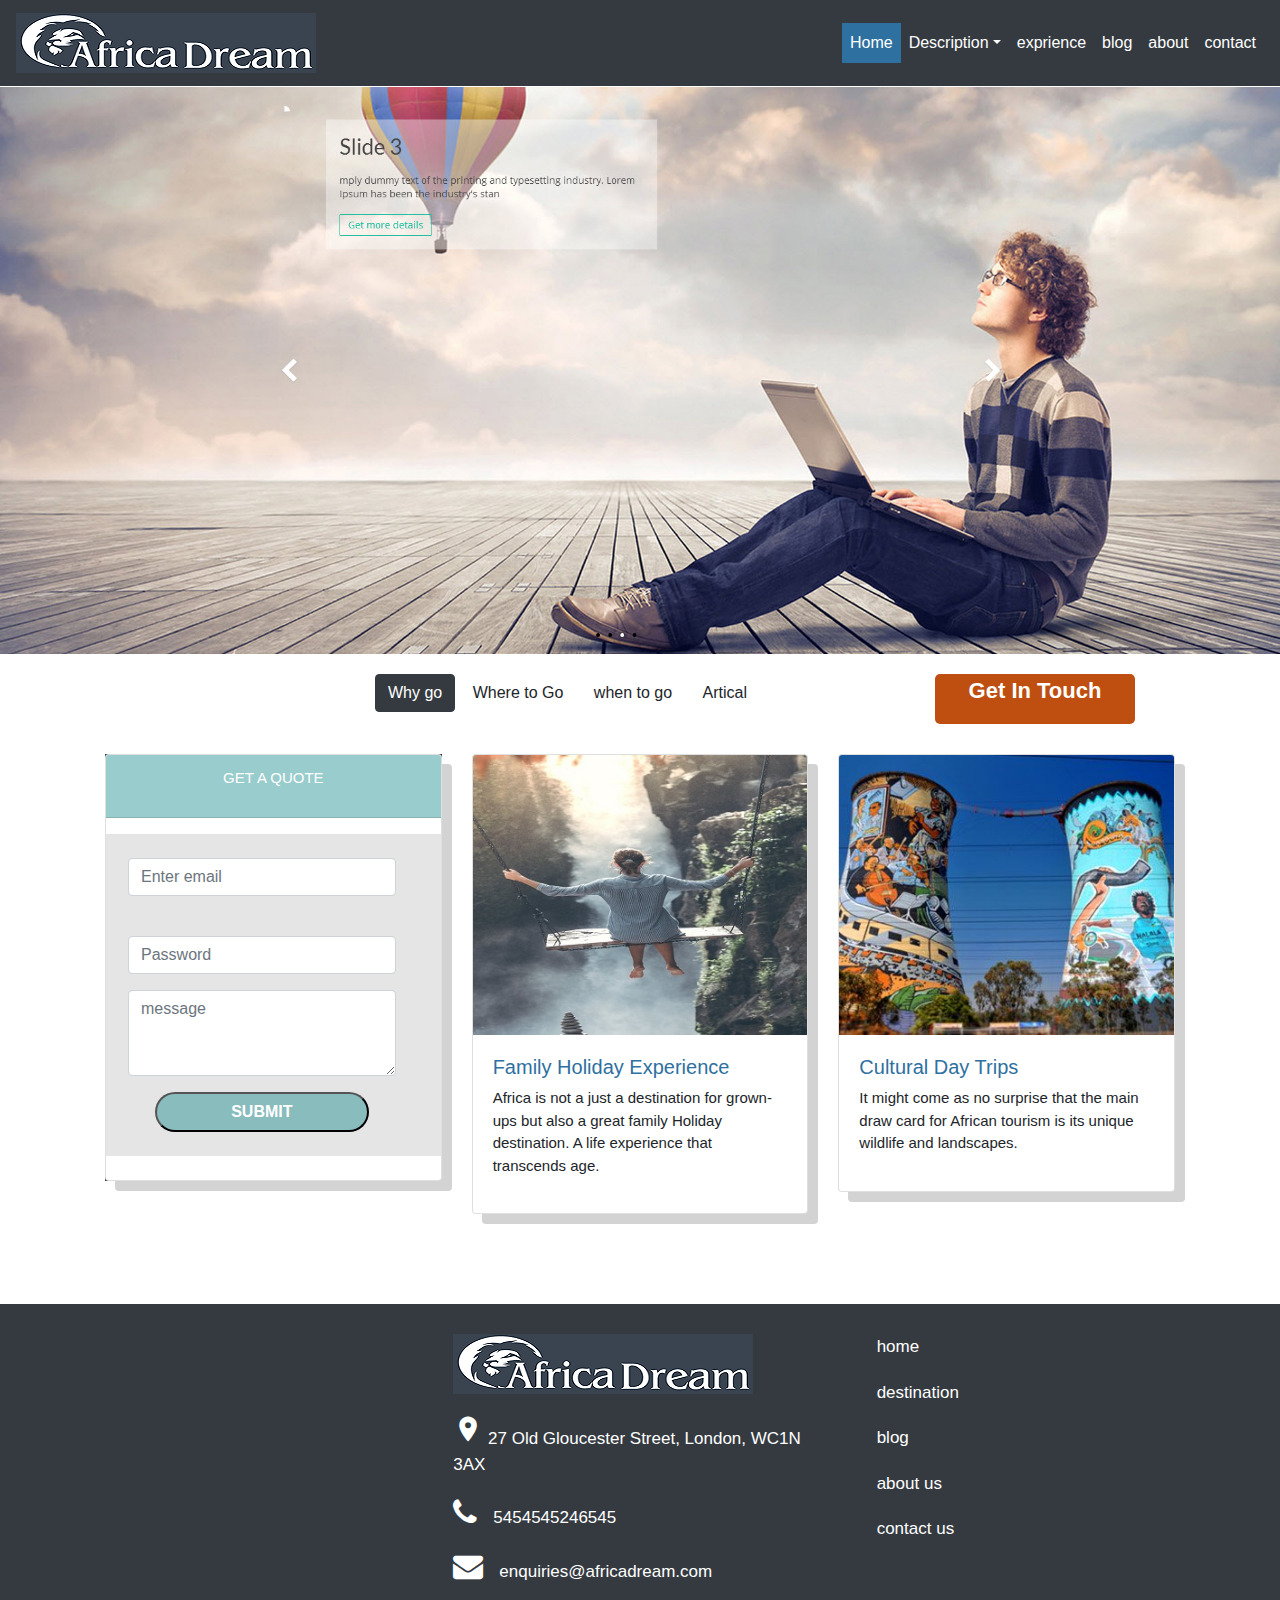
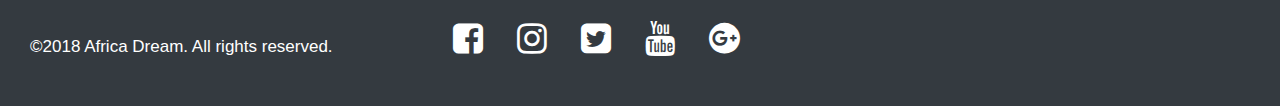
<file: artical.html>
<!doctype html>
<html lang="en">
  <head>
    <!-- Required meta tags -->
    <meta charset="utf-8">
    <meta name="viewport" content="width=device-width, initial-scale=1, shrink-to-fit=no">

    <!-- Bootstrap CSS -->
    <link rel="stylesheet" href="https://stackpath.bootstrapcdn.com/bootstrap/4.3.1/css/bootstrap.min.css" integrity="sha384-ggOyR0iXCbMQv3Xipma34MD+dH/1fQ784/j6cY/iJTQUOhcWr7x9JvoRxT2MZw1T" crossorigin="anonymous">

    <title>Botswana Africa</title>
    <link rel="stylesheet" href="https://cdnjs.cloudflare.com/ajax/libs/font-awesome/4.7.0/css/font-awesome.min.css">

<link href="https://fonts.googleapis.com/icon?family=Material+Icons" rel="stylesheet">
    <link rel="stylesheet" type="text/css" href="style.css">
  </head>
  <body>
      
   <!-----Menu strat ------>

    <nav class="navbar navbar-expand-lg navbar-darkt bg-dark">
        <a class="navbar-brand text-warning " href="#"><img src="images/logo-white-1.png"></a>
          <button class="navbar-toggler" type="button" data-toggle="collapse" data-target="#navbarNavAltMarkup"  aria-controls="navbarNavAltMarkup" aria-expanded="false" aria-label="Toggle navigation">
            <span class="navbar-toggler-icon"></span>
          </button>
          <div class="collapse navbar-collapse" id="navbarNavAltMarkup">
          <div class="navbar-nav ml-auto navset" >
            <a class="nav-item nav-link active text-white" href="index.html" style="background-color:#2e709f;">Home <span class="sr-only">(current)</span></a>
            <li class="nav-item dropdown" >
              <a style="color:white" class="nav-link dropdown-toggle" data-toggle="dropdown" href="destination.html" role="button" aria-haspopup="true" aria-expanded="false">Description</a>
              <div class="dropdown-menu" style="background-color:#343a40;margin-top: 20px">
                 <a class="dropdown-item" href="destination.html" style="color:white">destinamtion</a>
                <a class="dropdown-item" href="south-africa.html" style="color:white">south africa</a>
                <a class="dropdown-item" href="tanzania.html" style="color:white">tanzania/zanzibar</a>
                <a class="dropdown-item" href="mauritius.html" style="color:white">Mauritius</a>
                <a class="dropdown-item" href="botswana.html" style="color:white">botswana</a>
                
            </div>
          </li>
            <a class="nav-item nav-link text-white" href="exprience.html">exprience</a>
            <a class="nav-item nav-link text-white" href="blog.html">blog</a>
            <a class="nav-item nav-link text-white" href="about.html">about</a>
            <a class="nav-item nav-link text-white" href="contact.html">contact</a>
                                                
            </div>
        </div>
    </nav>
      
   <!---- menu end----->

   <!---- img slider start ----->
    
  <div id="slider">
  <figure>
  
    
    <img src="images/slider-img/banner/banner3.jpg" alt>
    <img src="images/slider-img/banner/banner4.jpg" alt>
    <img src="images/slider-img/banner/banner5.jpeg" alt>
    <img src="images/slider-img/banner/banner6.jpeg">
  </figure>
</div>

   <!------ img slider start----->
   <!----- nav bar start  ------>
   <div class="container">
      <div class="navset">
        <div class="row main-nav">
           <div class="col-lg-3 col-lg-3 col-sm-12 ml-auto d-block">
            
           </div>

           <div class="col-lg-6 col-lg-6 col-sm-12 ml-auto d-block">
            <a class="btn btn-dark btn-hv" href="#">Why go</a>
            <a class="btn btn-white bt-hv" href="where-go.html">Where to Go</a>
            <a class="btn btn-white" href="when_to_go.html">when to go</a>
            <a  class="btn btn-white" href="artical.html">Artical</a>
           </div>

           <div class="col-lg-3 col-lg-3 col-sm-12 ml-auto d-block col-tr">
                     <div class="get-b">
                    <a class="gt"href="get-in-tch.htmnl">Get In Touch</a>
                   
                 </div>
           </div>
        </div>
          

      
    </div>
  </div>
  


    <!------ nav bar end---->
   <!------ about africa dream start ---->
  <div class="container">
    <div class="artical">

        <div class="row">
          <div class="col-md-4 col-lg-4 col-sm-12 ml-auto d">

           
                          <div class="crd-div bg-dark">
              <div class="card">
                <div class="card-header mb-3">
                  <p class="text-center">GET A QUOTE</p>
                </div>
                <div class="bck">
                  <div class="form"><br>
                    <form>
                        <div class="form-group">
                           <input type="email" class="form-control" id="exampleInputEmail1" aria-describedby="emailHelp" placeholder="Enter email">
                        </div><br>
                        <div class="form-group">
                          <input type="password" class="form-control" id="exampleInputPassword1" placeholder="Password">
                        </div>

                        <div class="form-group">
                          <textarea class="form-control"  placeholder="message" id="exampleFormControlTextarea1" rows="3"></textarea>
                        </div>
                            <center><input class="btn-col" type="submit" name="sub" value="SUBMIT"></center>
                    </form><br>   
                  </div>
                </div><br>
                
              </div>
          </div>
        </div>
           <div class="col-md-4 col-lg-4 col-sm-12 ml-auto d">
              
            <div class="card" >
              <img src="images/card-img/artical.jpeg" class="card-img-top" alt="...">
              <div class="card-body">
              <h3 class="card-text">Family Holiday Experience</h3>
              <p>Africa is not a just a destination for grown-ups but also a great family Holiday destination. A life experience that transcends age.</p>
            </div>
        </div>
      </div>
           <div class="col-md-4 col-lg-4 col-sm-12 ml-auto d">
            <div class="card">
              <img src="images/card-img/artical2.jpg" class="card-img-top" alt="...">
                <div class="card-body">
                    <h3 class="card-text">Cultural Day Trips</h3>
                    <p>It might come as no surprise that the main draw card for African tourism is its unique wildlife and landscapes.

                  </p>
                </div>
            </div>
            
          </div>
          
        </div>
      
    </div>
  </div>
  
   <!------ about africa dream start---->
   <!------ card start --->

   
  <!------- card end---->
<!----- footer strat----->
     <div class="main-footer">
        <div class="row">
            <div class="col-sm-4 col-md-4 ml-auto d-block">
              <ul>
                <li></li>

                <li></li>
                
                <li></li>
                <li></li>
                <li></li>
                <li></li>
                <li></li>
                <li></li>
                <li></li>
                <li></li>
                <li></li>
                <li></li>
                <li></li>
                <li></li>
                <li></li>
                <li>©2018 Africa Dream. All rights reserved.</li>
                
              </ul>
            </div>
            <div class="col-sm-4 col-md-4  ml-auto d-block">
               <ul>
                <li><img src="images/logo-white-footer.png"></li>

                    <li><i class="material-icons" style="font-size:30px">place</i>
                    27 Old Gloucester Street, London, WC1N 3AX</li>
                
                <li><i class="fa fa-phone" style="font-size:30px">&nbsp;&nbsp;</i>5454545246545</li>
                
                <li><i class="fa fa-envelope" style="font-size:30px">&nbsp;&nbsp;</i>enquiries@africadream.com</li>
                
              </ul>
              <div class="fontset">
                  <ul>
                      <li><i class="fa fa-facebook-square" style="color:#fff;font-size: 35px"></i>&nbsp;&nbsp</li>
                                      

                      <li><i class="fa fa-instagram" style="color:#fff;font-size: 35px;"></i>&nbsp;&nbsp;</li>
                       
                      
                      <li><i class="fa fa-twitter-square" style="color:#fff;font-size: 35px"></i>&nbsp;&nbsp;</li>
                      
                      

                      <li>
                          <i class="fa fa-youtube" style="color:#fff;font-size: 35px;"> </i>&nbsp;&nbsp;</li>
                          <li>
                          <i class="fa fa-google-plus-official" style="font-size:36px"> </i>&nbsp;&nbsp;</li>
                      
                    
                  </ul>
              </div>
            </div>
            <div class="col-sm-4 col-md-4 ml-auto d-block menu">
               <ul>
                <li><a href="home.html">home</li>
                <li><a href="destination.html">destination</a></li>
                <li><a href="blog.html"> blog</li>
                <li><a href="about.htnl"> about us</a></li>
                <li><a href="contact.html"> contact us</a></li>
              </ul>
            </div>
        </div>
    </div>
   <!----- footer end--->
 





    <!-- Optional JavaScript -->
    <!-- jQuery first, then Popper.js, then Bootstrap JS -->
    <script src="https://code.jquery.com/jquery-3.3.1.slim.min.js" integrity="sha384-q8i/X+965DzO0rT7abK41JStQIAqVgRVzpbzo5smXKp4YfRvH+8abtTE1Pi6jizo" crossorigin="anonymous"></script>
    <script src="https://cdnjs.cloudflare.com/ajax/libs/popper.js/1.14.7/umd/popper.min.js" integrity="sha384-UO2eT0CpHqdSJQ6hJty5KVphtPhzWj9WO1clHTMGa3JDZwrnQq4sF86dIHNDz0W1" crossorigin="anonymous"></script>
    <script src="https://stackpath.bootstrapcdn.com/bootstrap/4.3.1/js/bootstrap.min.js" integrity="sha384-JjSmVgyd0p3pXB1rRibZUAYoIIy6OrQ6VrjIEaFf/nJGzIxFDsf4x0xIM+B07jRM" crossorigin="anonymous"></script>
  </body>
</html>
</file>
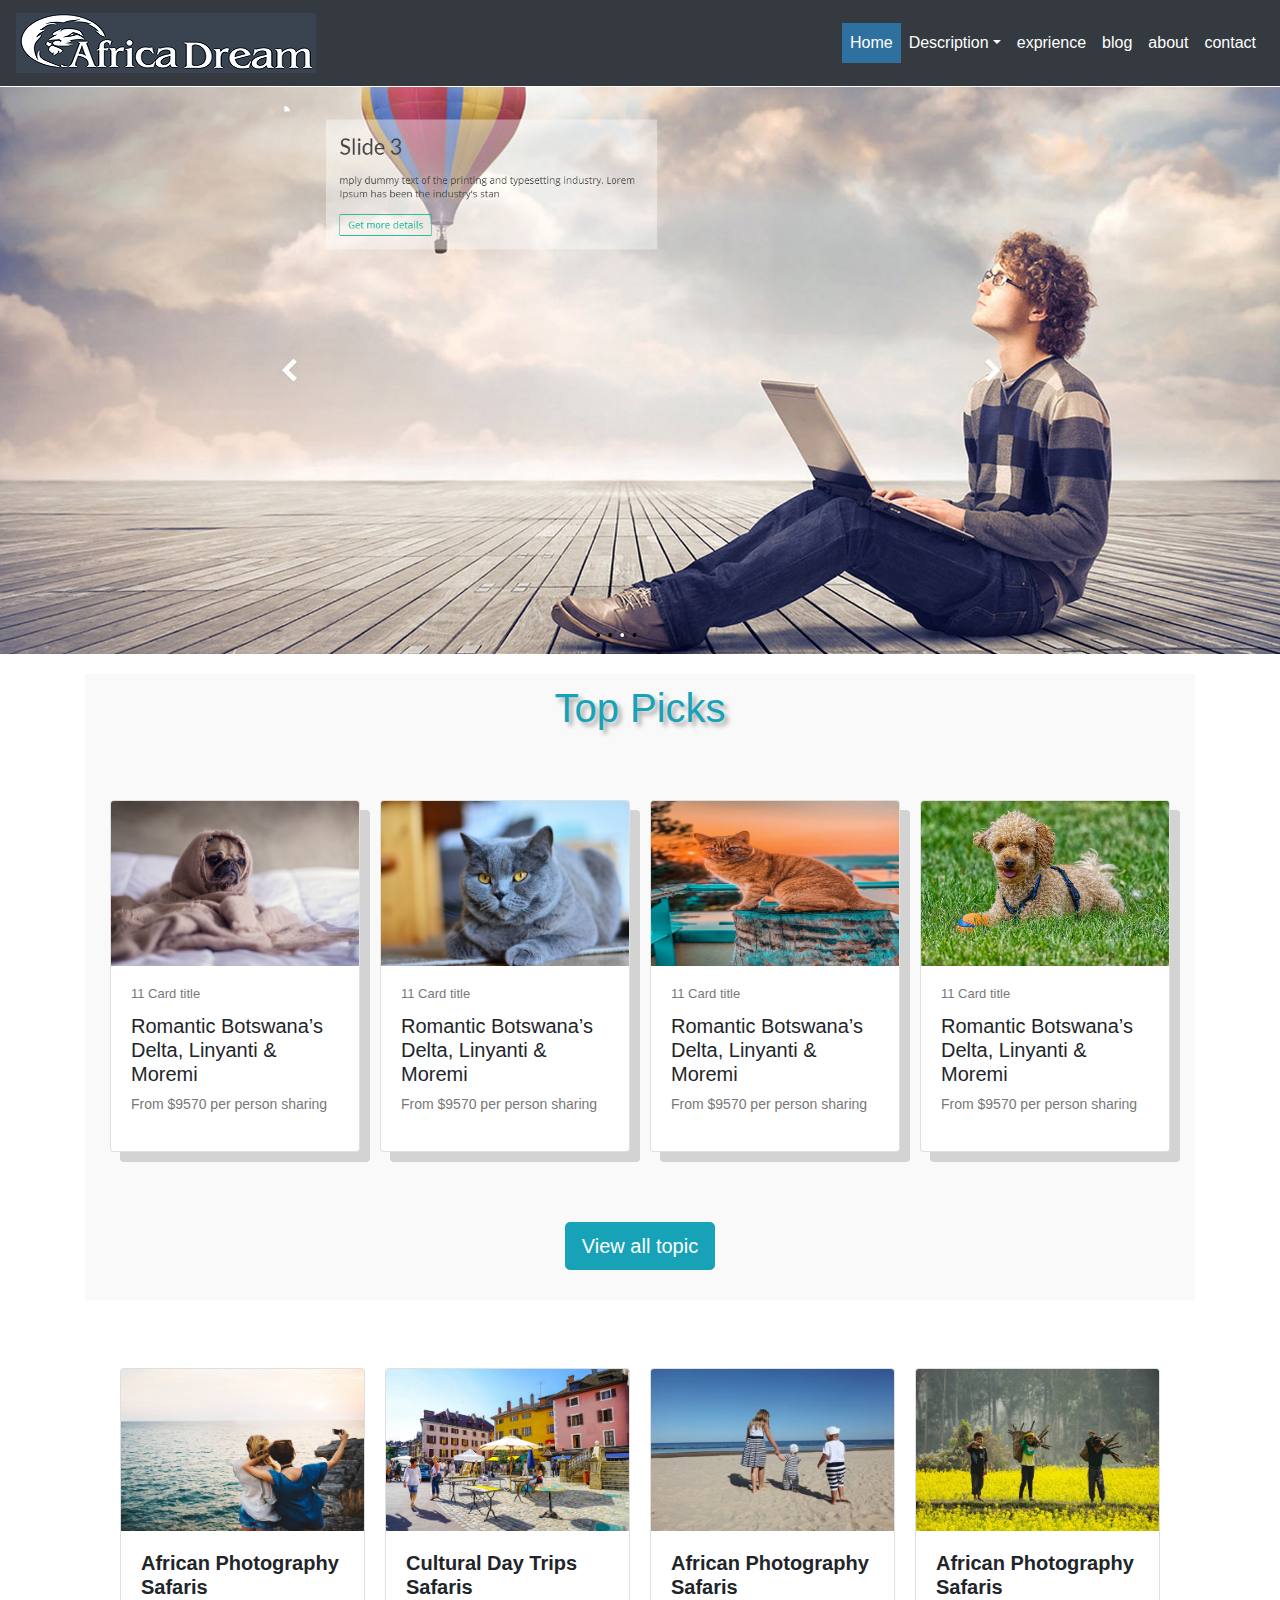
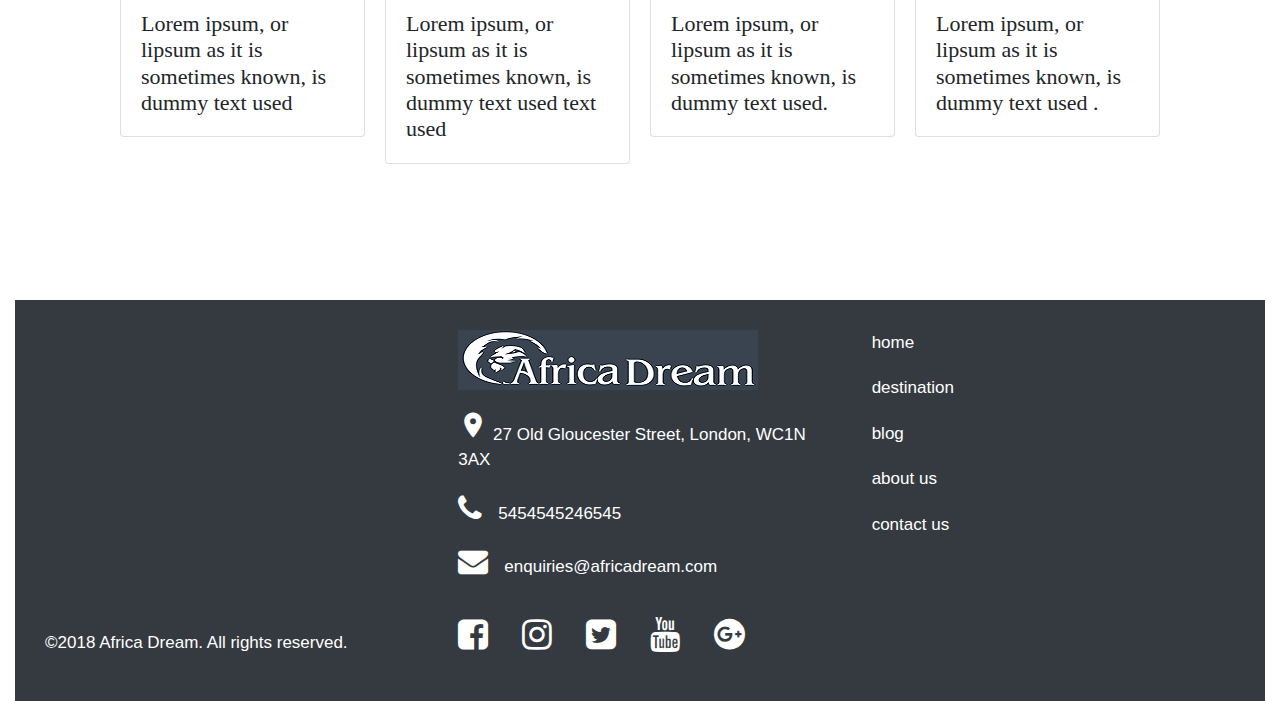
<file: blog.html>
<!doctype html>
<html lang="en">
  <head>
    <!-- Required meta tags -->
    <meta charset="utf-8">
    <meta name="viewport" content="width=device-width, initial-scale=1, shrink-to-fit=no">

    <!-- Bootstrap CSS -->
    <link rel="stylesheet" href="https://stackpath.bootstrapcdn.com/bootstrap/4.3.1/css/bootstrap.min.css" integrity="sha384-ggOyR0iXCbMQv3Xipma34MD+dH/1fQ784/j6cY/iJTQUOhcWr7x9JvoRxT2MZw1T" crossorigin="anonymous">

    <title>Botswana Africa</title>
    <link rel="stylesheet" href="https://cdnjs.cloudflare.com/ajax/libs/font-awesome/4.7.0/css/font-awesome.min.css">

<link href="https://fonts.googleapis.com/icon?family=Material+Icons" rel="stylesheet">
    <link rel="stylesheet" type="text/css" href="style.css">
  </head>
  <body>
      
   <!-----Menu strat ------>

    <nav class="navbar navbar-expand-lg navbar-darkt bg-dark">
        <a class="navbar-brand text-warning " href="#"><img src="images/logo-white-1.png"></a>
          <button class="navbar-toggler" type="button" data-toggle="collapse" data-target="#navbarNavAltMarkup"  aria-controls="navbarNavAltMarkup" aria-expanded="false" aria-label="Toggle navigation">
            <span class="navbar-toggler-icon"></span>
          </button>
          <div class="collapse navbar-collapse" id="navbarNavAltMarkup">
          <div class="navbar-nav ml-auto navset" >
            <a class="nav-item nav-link active text-white" href="index.html" style="background-color:#2e709f;">Home <span class="sr-only">(current)</span></a>
            <li class="nav-item dropdown" >
              <a style="color:white" class="nav-link dropdown-toggle" data-toggle="dropdown" href="destination.html" role="button" aria-haspopup="true" aria-expanded="false">Description</a>
              <div class="dropdown-menu" style="background-color:#343a40;margin-top: 20px">
                <a class="dropdown-item" href="destination.html" style="color:white">Destination</a>
                <a class="dropdown-item" href="south-africa.html" style="color:white">south africa</a>
                <a class="dropdown-item" href="tanzania.html" style="color:white">tanzania/zanzibar</a>
                <a class="dropdown-item" href="mauritius.html" style="color:white">Mauritius</a>
                <a class="dropdown-item" href="botswana.html" style="color:white">botswana</a>
                
            </div>
          </li>
            <a class="nav-item nav-link text-white" href="exprience.html">exprience</a>
            <a class="nav-item nav-link text-white" href="blog.html">blog</a>
            <a class="nav-item nav-link text-white" href="about.html">about</a>
            <a class="nav-item nav-link text-white" href="contact.html">contact</a>
                                                
            </div>
        </div>
    </nav>
      
   <!---- menu end----->

         <!---- img slider start ----->
    
  <div id="slider">
  <figure>
  
    
    <img src="images/slider-img/banner/banner3.jpg" alt>
    <img src="images/slider-img/banner/banner4.jpg" alt>
    <img src="images/slider-img/banner/banner5.jpeg" alt>
    <img src="images/slider-img/banner/banner6.jpeg">
  </figure>
</div>

   <!------ img slider start----->

     <!---- top pic section---->
      <div class="container">
         <div class="top-pic">
            <h2 class="text-center text-info" style=" text-shadow: 4px 4px 4px #aaa;font-size: 40px;">Top Picks</h2>
             <div class="row">
                 <div class="col-lg-3 col-md-3 col-sm-12  d-block ml-auto">
                      <div class="card">
                          <img src="images/card-img/card.jpg" class="card-img-top" alt="...">
                            <div class="card-body graph">
                              <h6 class="card-title">11 Card title</h6>
                              <h5 class="card-text">Romantic Botswana’s Delta, Linyanti & Moremi</h5>
                              <p> From $9570 per person sharing</p>
                              
                            </div>
                        </div>
                    </div>
                    <div class="col-lg-3 col-md-3 col-sm-12  d-block ml-auto">
                      <div class="card">
                          <img src="images/card-img/card1.jpg" class="card-img-top" alt="...">
                            <div class="card-body graph">
                              <h6 class="card-title">11 Card title</h6>
                              <h5 class="card-text">Romantic Botswana’s Delta, Linyanti & Moremi</h5>
                              <p> From $9570 per person sharing</p>
                              
                            </div>
                        </div>
                    </div>
                    <div class="col-lg-3 col-md-3 col-sm-12  d-block ml-auto">
                      <div class="card">
                          <img src="images/card-img/card2.jpeg" class="card-img-top" alt="...">
                            <div class="card-body graph">
                              <h6 class="card-title">11 Card title</h6>
                              <h5 class="card-text">Romantic Botswana’s Delta, Linyanti & Moremi</h5>
                               <p>From $9570 per person sharing</p>
                              
                            </div>
                        </div>
                    </div>
                    <div class="col-lg-3 col-md-3 col-sm-12 d-block ml-auto">
                      <div class="card">
                          <img src="images/card-img/card3.jpg" class="card-img-top" alt="...">
                            <div class="card-body graph">
                              
                              <h6 class="card-title">11 Card title</h6>
                              <h5 class="card-text head-h">Romantic Botswana’s Delta, Linyanti & Moremi</h5>
                              <p> From $9570 per person sharing</p>
                              
                            </div>
                        </div>
                    </div>
                  </div>
                  
                  <div class="row">
                <div class="col-md-4 col-sm-4 ml-auto d-block">
                  
                </div>
                <div class="col-md-4 col-sm-4 ml-auto d-block">
                    <center><button class="btn btn-info btn-lg">View all topic</button></center>
                </div>
                <div class="col-md-4 col-sm-4 ml-auto d-block">
                  
                </div>
            </div>
          </div>
          <!----- top pic section---->
            <!----card section ---->
             <div class="card-sec">
            <h2></h2>
              <div class="row">
                 <div class="col-lg-3 col-md-3 col-sm-12 ml-auto d-block">
                     <div class="card">
                          <img src="images/slider-img/agriculture/photo-gr.jpeg" class="card-img-top" alt="...">
                            <div class="card-body graph">
                              
                              <h3 class="card-title">African Photography Safaris</h3>
                              <h6 class="card-text head-h">Lorem ipsum, or lipsum as it is sometimes known, is dummy text used

                              </h6>
                              
                              
                            </div>
                        </div>
                 </div>
                 <div class="col-lg-3 col-md-3 col-sm-12 ml-auto d-block">
                     <div class="card">
                          <img src="images/slider-img/agriculture/cul-day.jpeg" class="card-img-top" alt="...">
                            <div class="card-body graph">
                              
                              <h3 class="card-title">Cultural Day Trips Safaris</h3>
                              <h6 class="card-text head-h">Lorem ipsum, or lipsum as it is sometimes known, is dummy text used text used</h6>
                              
                              
                            </div>
                        </div>
                 </div>
                 <div class="col-lg-3 col-md-3 col-sm-12 ml-auto d-block">
                     <div class="card">
                          <img src="images/slider-img/agriculture/fam-trp.jpeg" class="card-img-top" alt="...">
                            <div class="card-body graph">
                              
                              <h3 class="card-title">African Photography Safaris</h3>
                              <h6 class="card-text head-h">Lorem ipsum, or lipsum as it is sometimes known, is dummy text used.</h6>
                              
                              
                            </div>
                        </div>
                 </div>
                 <div class="col-lg-3 col-md-3 col-sm-12 ml-auto d-block">
                     <div class="card">
                          <img src="images/slider-img/agriculture/agri1.jpeg" class="card-img-top" alt="...">
                            <div class="card-body graph">
                              
                              <h3 class="card-title">African Photography Safaris</h3>
                              <h6 class="card-text head-h">Lorem ipsum, or lipsum as it is sometimes known, is dummy text used .</h6>
                              
                              
                            </div>
                        </div>
                 </div>
              </div>
              <!-- <div class="row">
                  <div class="col-md-4 col-sm-12 col-lg-4 ml-auto d-block">
                    
                  </div>
                  <div class="col-md-4 col-sm-12 col-lg-4 ml-auto d-block">
                      <center><button class="btn btn-white text-success" style="border-color: green;">Review us On Trustpilot</button></center>
                    
                  </div>
                  <div class="col-md-4 col-sm-12 col-lg-4 ml-auto d-block">
                    
                  </div>
              </div> -->
           </div>
           <!---- card section end---->
        </div>

     
     
 
    <div class="container-fluid">
  
     <div class="main-footer">
        <div class="row">
            <div class="col-sm-4 col-md-4 ml-auto d-block">
              <ul>
                <li></li>

                <li></li>
                
                <li></li>
                <li></li>
                <li></li>
                <li></li>
                <li></li>
                <li></li>
                <li></li>
                <li></li>
                <li></li>
                <li></li>
                <li></li>
                <li></li>
                <li></li>
                <li>©2018 Africa Dream. All rights reserved.</li>
                
              </ul>
            </div>
            <div class="col-sm-4 col-md-4  ml-auto d-block">
               <ul>
                <li><img src="images/logo-white-footer.png"></li>

                    <li><i class="material-icons" style="font-size:30px">place</i>
                    27 Old Gloucester Street, London, WC1N 3AX</li>
                
                <li><i class="fa fa-phone" style="font-size:30px">&nbsp;&nbsp;</i>5454545246545</li>
                
                <li><i class="fa fa-envelope" style="font-size:30px">&nbsp;&nbsp;</i>enquiries@africadream.com</li>
                
              </ul>
              <div class="fontset">
                  <ul>
                      <li><i class="fa fa-facebook-square" style="color:#fff;font-size: 35px"></i>&nbsp;&nbsp</li>
                                      

                      <li><i class="fa fa-instagram" style="color:#fff;font-size: 35px;"></i>&nbsp;&nbsp;</li>
                       
                      
                      <li><i class="fa fa-twitter-square" style="color:#fff;font-size: 35px"></i>&nbsp;&nbsp;</li>
                      
                      

                      <li>
                          <i class="fa fa-youtube" style="color:#fff;font-size: 35px;"> </i>&nbsp;&nbsp;</li>
                          <li>
                          <i class="fa fa-google-plus-official" style="font-size:36px"> </i>&nbsp;&nbsp;</li>
                      
                    
                  </ul>
              </div>
            </div>
            <div class="col-sm-4 col-md-4 ml-auto d-block menu">
               <ul>
                <li><a href="home.html">home</a></li>
                <li><a href="destination.html">destination</a></li>
                <li><a href="blog.html"> blog</a></li>
                <li><a href="about.htnl"> about us</a></li>
                <li><a href="contact.html"> contact us</a></li>
              </ul>
            </div>
        </div>
    </div> 
  
</div>
   <!----- footer end--->
 

   <script src="https://code.jquery.com/jquery-3.3.1.slim.min.js" integrity="sha384-q8i/X+965DzO0rT7abK41JStQIAqVgRVzpbzo5smXKp4YfRvH+8abtTE1Pi6jizo" crossorigin="anonymous"></script>
    <script src="https://cdnjs.cloudflare.com/ajax/libs/popper.js/1.14.7/umd/popper.min.js" integrity="sha384-UO2eT0CpHqdSJQ6hJty5KVphtPhzWj9WO1clHTMGa3JDZwrnQq4sF86dIHNDz0W1" crossorigin="anonymous"></script>
    <script src="https://stackpath.bootstrapcdn.com/bootstrap/4.3.1/js/bootstrap.min.js" integrity="sha384-JjSmVgyd0p3pXB1rRibZUAYoIIy6OrQ6VrjIEaFf/nJGzIxFDsf4x0xIM+B07jRM" crossorigin="anonymous"></script>
  </body>
</html>
</file>
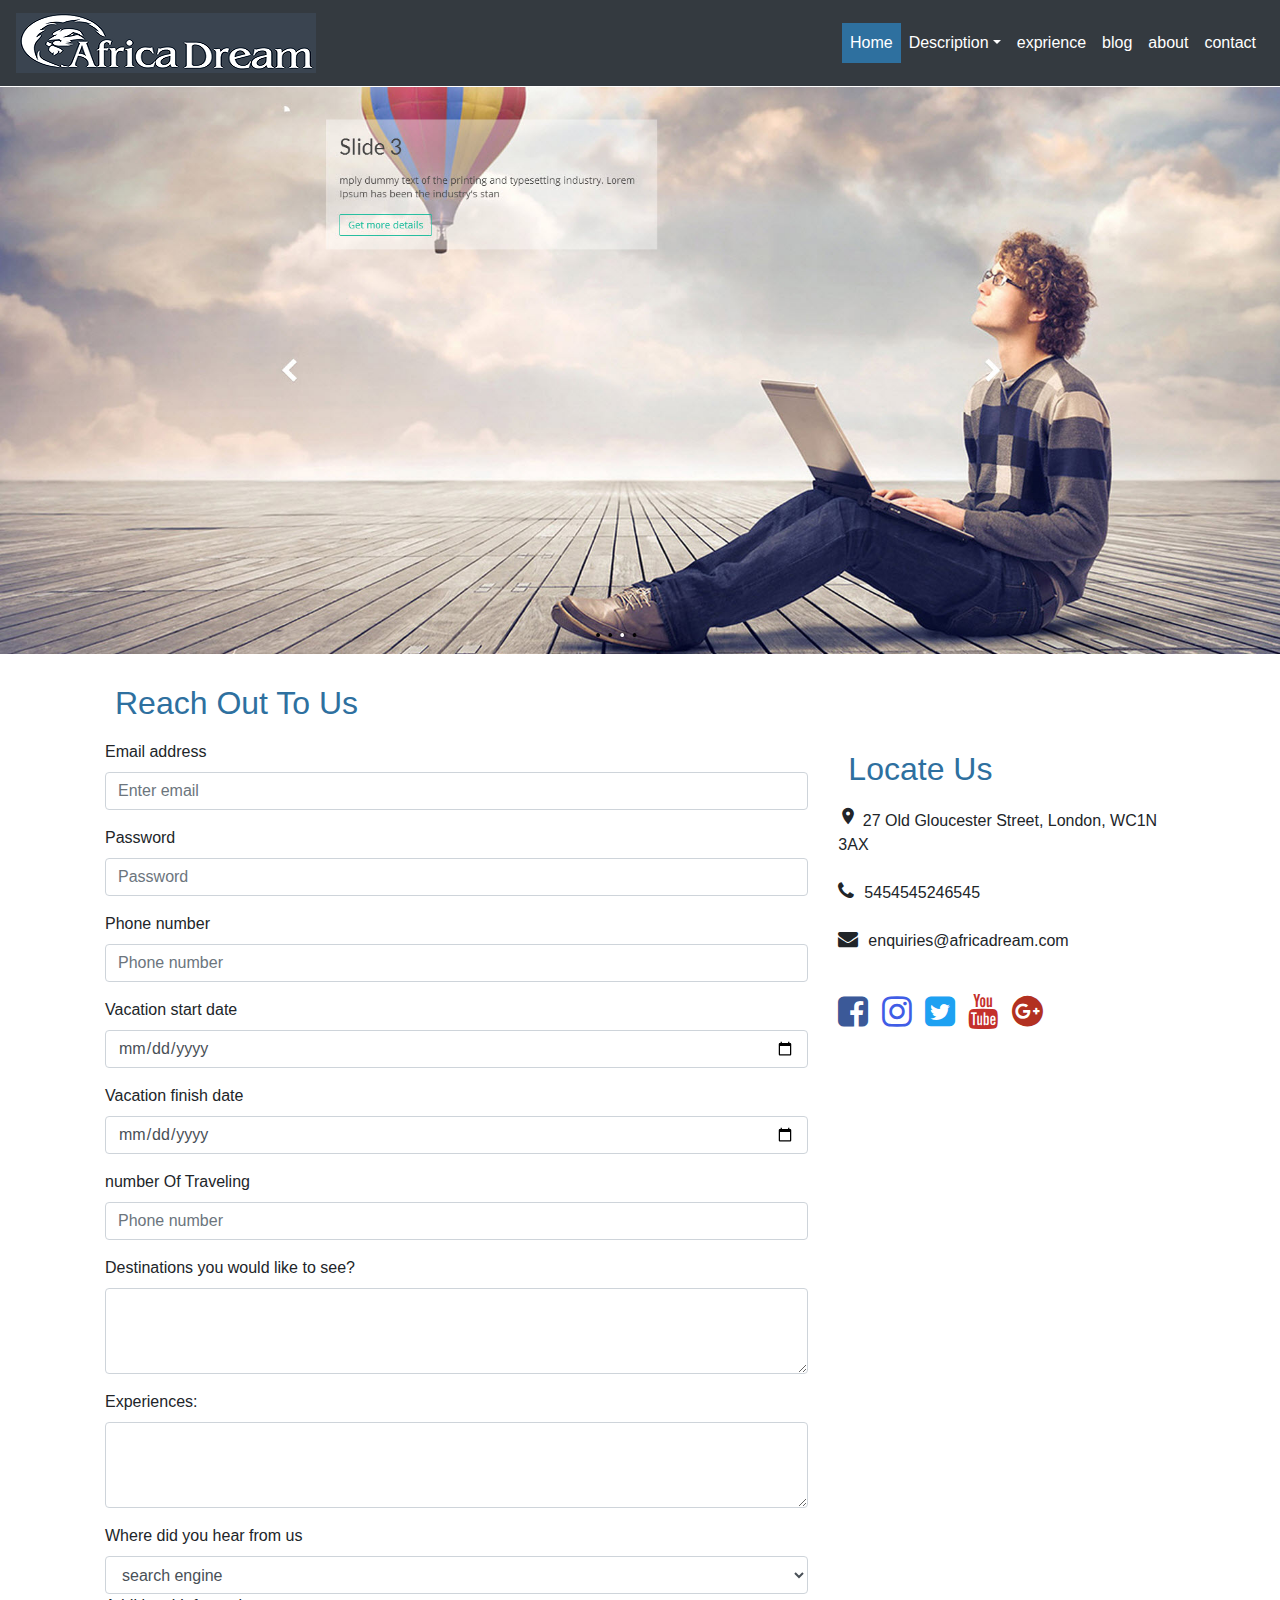
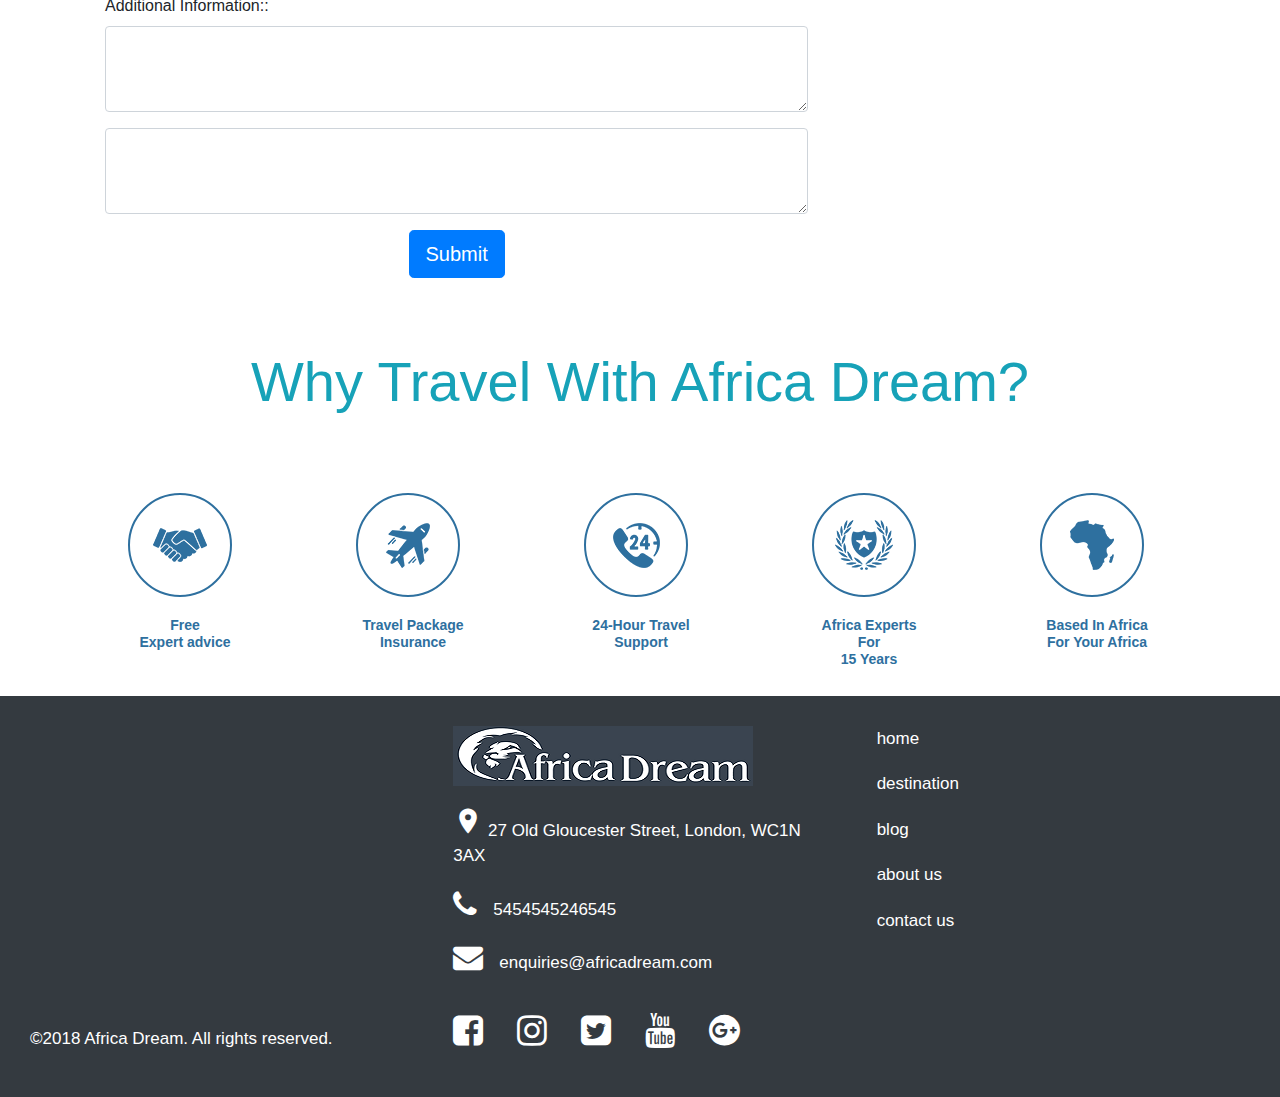
<file: contact.html>
<!doctype html>
<html lang="en">
  <head>
    <!-- Required meta tags -->
    <meta charset="utf-8">
    <meta name="viewport" content="width=device-width, initial-scale=1, shrink-to-fit=no">

    <!-- Bootstrap CSS -->
    <link rel="stylesheet" href="https://stackpath.bootstrapcdn.com/bootstrap/4.3.1/css/bootstrap.min.css" integrity="sha384-ggOyR0iXCbMQv3Xipma34MD+dH/1fQ784/j6cY/iJTQUOhcWr7x9JvoRxT2MZw1T" crossorigin="anonymous">

    <title>Botswana Africa</title>
    <link rel="stylesheet" href="https://cdnjs.cloudflare.com/ajax/libs/font-awesome/4.7.0/css/font-awesome.min.css">

<link href="https://fonts.googleapis.com/icon?family=Material+Icons" rel="stylesheet">
    <link rel="stylesheet" type="text/css" href="style.css">
  </head>
  <body>
      
   <!-----Menu strat ------>

    <nav class="navbar navbar-expand-lg navbar-darkt bg-dark">
        <a class="navbar-brand text-warning " href="#"><img src="images/logo-white-1.png"></a>
          <button class="navbar-toggler" type="button" data-toggle="collapse" data-target="#navbarNavAltMarkup"  aria-controls="navbarNavAltMarkup" aria-expanded="false" aria-label="Toggle navigation">
            <span class="navbar-toggler-icon"></span>
          </button>
          <div class="collapse navbar-collapse" id="navbarNavAltMarkup">
          <div class="navbar-nav ml-auto navset" >
            <a class="nav-item nav-link active text-white" href="index.html" style="background-color:#2e709f;">Home <span class="sr-only">(current)</span></a>
            <li class="nav-item dropdown" >
              <a style="color:white" class="nav-link dropdown-toggle" data-toggle="dropdown" href="destination.html" role="button" aria-haspopup="true" aria-expanded="false">Description</a>
              <div class="dropdown-menu" style="background-color:#343a40;margin-top: 20px">
                <a class="dropdown-item" href="destination.html" style="color:white">south africa</a>
                <a class="dropdown-item" href="tanzania.html" style="color:white">tanzania/zanzibar</a>
                <a class="dropdown-item" href="mauritius.html" style="color:white">Mauritius</a>
                <a class="dropdown-item" href="botswana" style="color:white">botswana</a>
                
            </div>
          </li>
            <a class="nav-item nav-link text-white" href="exprience.html">exprience</a>
            <a class="nav-item nav-link text-white" href="blog.html">blog</a>
            <a class="nav-item nav-link text-white" href="about.html">about</a>
            <a class="nav-item nav-link text-white" href="contact.html">contact</a>
                                                
            </div>
        </div>
    </nav>
      
   <!---- menu end----->

<!---- img slider start ----->
    
  <div id="slider">
  <figure>
  
    
    <img src="images/slider-img/banner/banner3.jpg" alt>
    <img src="images/slider-img/banner/banner4.jpg" alt>
    <img src="images/slider-img/banner/banner5.jpeg" alt>
    <img src="images/slider-img/banner/banner6.jpeg">
  </figure>
</div>

   <!------ img slider start----->
     <div class="container">
        <!----contact us form strt --->
          <div class="contact-form">
            <h2>Reach Out To Us</h2>
              <div class="row">
                  <div class="col-md-8 col-lg-8 col-sm-12">
                      <form>
                          <div class="form-group">
                            <label for="exampleInputEmail1">Email address</label>
                            <input type="email" class="form-control" id="exampleInputEmail1" aria-describedby="emailHelp" placeholder="Enter email">
                            
                          </div>
                          <div class="form-group">
                            <label for="exampleInputPassword1">Password</label>
                            <input type="password" class="form-control" id="exampleInputPassword1" placeholder="Password">
                          </div>
                          <div class="form-group">
                            <label for="exampleInputPassword1">Phone number</label>
                            <input type="text" class="form-control" id="exampleInputPassword1" placeholder="Phone number">
                          </div>
                          <div class="form-group">
                            <label for="exampleInputPassword1">Vacation start date
                            </label>
                            <input type="date" class="form-control" id="exampleInputPassword1" placeholder="Phone number">
                          </div>
                          <div class="form-group">
                            <label for="exampleInputPassword1">Vacation finish date</label>
                            <input type="date" class="form-control" id="exampleInputPassword1" placeholder="Phone number">
                          </div>
                          <div class="form-group">
                            <label for="exampleInputPassword1">number Of Traveling</label>
                            <input type="number" class="form-control" id="exampleInputPassword1" placeholder="Phone number">
                          </div>
                           <div class="form-group">
                              <label for="exampleFormControlTextarea1">Destinations you would like to see?</label>
                                <textarea class="form-control" id="exampleFormControlTextarea1" rows="3"></textarea>
                            </div>
                            <div class="form-group">
                              <label for="exampleFormControlTextarea1">Experiences:</label>
                                <textarea class="form-control" id="exampleFormControlTextarea1" rows="3"></textarea>
                            </div>
                            <label>Where did you hear from us</label>
                            <select class="form-control">
                                <option>search engine</option>
                                <option>facebook</option>
                                <option>work and month</option>
                                <option>return client</option>
                                <option>instagram</option>
                                <option>twitter</option>
                                <option>email</option>
                            </select>
                            <div class="form-group">
                              <label for="exampleFormControlTextarea1">Additional Information::</label>
                                <textarea class="form-control" id="exampleFormControlTextarea1" rows="3"></textarea>
                            </div>
                            <div class="form-group">
                              
                                <textarea class="form-control" id="exampleFormControlTextarea1" rows="3"></textarea>
                            </div>
                          
                            <center><button type="submit" class="btn btn-primary btn-lg">Submit</button></center>
                      </form>
                  </div>
                  
                  <div class="col-md-4 col-lg-4 col-sm-4 ml-auto d-block">
                    <h2>Locate Us</h2>
                      <ul>
                

                    <li><i class="material-icons" style="font-size:20px">place</i>
                    27 Old Gloucester Street, London, WC1N 3AX</li><br>
                
                <li><i class="fa fa-phone" style="font-size:20px">&nbsp;&nbsp;</i>5454545246545</li><br>
                
                <li><i class="fa fa-envelope" style="font-size:20px">&nbsp;&nbsp;</i>enquiries@africadream.com</li>
                
              </ul><br>
              <div class="fontset">
                  <ul>
                      <li><i class="fa fa-facebook-square" style="font-size: 35px;color:#3b5998;"></i>&nbsp;&nbsp</li>
                                      

                      <li><i class="fa fa-instagram" style="font-size: 35px;color:#405DE6;"></i>&nbsp;&nbsp;</li>
                       
                      
                      <li><i class="fa fa-twitter-square" style="font-size: 35px;color:#1DA1F2;"></i>&nbsp;&nbsp;</li>
                      
                      

                      <li>
                          <i class="fa fa-youtube" style="font-size: 35px;color:#c4302b;"> </i>&nbsp;&nbsp;</li>
                          <li>
                          <i class="fa fa-google-plus-official" style="font-size:36px;color:#b23121"> </i>&nbsp;&nbsp;</li>
                      
                    
                  </ul>
              </div>

                  </div>
              </div>
          </div>
        <!----contact us form strt --->
        
          <div class="traveling">
            <h2 class="text-center display-4 text-info">Why Travel With Africa Dream?</h2>
            <div class="row">
                
                <div class="col-lg-2 col-sm-2 col-md-10 ml-auto d-block">
                    
                    <img src="images/card-img/travel-img1.png" class="img-circle" alt="Cinque Terre">
                        <h5>Free<br>
                        Expert advice</h5>
                      
                    
                </div>
                <div class="col-lg-2 col-sm-2 col-md-10 ml-auto d-block">
                   
                    <img src="images/card-img/travel-img2.png" class="img-circle" alt="Cinque Terre">
                      <h5>Travel Package<br>Insurance</h5>
                    
                </div>
                <div class="col-lg-2 col-sm-2 col-md-10 ml-auto d-block">
                    
                    <img src="images/card-img/travel-img3.png" class="img-circle" alt="Cinque Terre">
                            <h5>24-Hour Travel<br>
                                Support</h5>
                    
                </div>
                <div class="col-lg-2 col-sm-2 col-md-10  ml-auto d-block">
                    
                    <img src="images/card-img/travel-img4.png" class="img-circle" alt="Cinque Terre">
                      <h5>Africa Experts For <br>15 Years</h5>
                 
                </div>
                <div class="col-lg-2 col-sm-2 col-md-10 ml-auto d-block">
                   
                    <img src="images/card-img/travel-img5.png" class="img-circle" alt="Cinque Terre">
                             <h5>Based In Africa <br>For Your Africa</h5>   
                   
                </div>
                
                
            </div>
        </div>
      
            <!----traveling icon ---end---->
                    
       
     </div>

   <!----- footer strat----->
     <div class="main-footer">
        <div class="row">
            <div class="col-sm-4 col-md-4 ml-auto d-block">
              <ul>
                <li></li>

                <li></li>
                
                <li></li>
                <li></li>
                <li></li>
                <li></li>
                <li></li>
                <li></li>
                <li></li>
                <li></li>
                <li></li>
                <li></li>
                <li></li>
                <li></li>
                <li></li>
                <li>©2018 Africa Dream. All rights reserved.</li>
                
              </ul>
            </div>
            <div class="col-sm-4 col-md-4  ml-auto d-block">
               <ul>
                <li><img src="images/logo-white-footer.png"></li>

                    <li><i class="material-icons" style="font-size:30px">place</i>
                    27 Old Gloucester Street, London, WC1N 3AX</li>
                
                <li><i class="fa fa-phone" style="font-size:30px">&nbsp;&nbsp;</i>5454545246545</li>
                
                <li><i class="fa fa-envelope" style="font-size:30px">&nbsp;&nbsp;</i>enquiries@africadream.com</li>
                
              </ul>
              <div class="fontset">
                  <ul>
                      <li><i class="fa fa-facebook-square" style="color:#fff;font-size: 35px"></i>&nbsp;&nbsp</li>
                                      

                      <li><i class="fa fa-instagram" style="color:#fff;font-size: 35px;"></i>&nbsp;&nbsp;</li>
                       
                      
                      <li><i class="fa fa-twitter-square" style="color:#fff;font-size: 35px"></i>&nbsp;&nbsp;</li>
                      
                      

                      <li>
                          <i class="fa fa-youtube" style="color:#fff;font-size: 35px;"> </i>&nbsp;&nbsp;</li>
                          <li>
                          <i class="fa fa-google-plus-official" style="font-size:36px"> </i>&nbsp;&nbsp;</li>
                      
                    
                  </ul>
              </div>
            </div>
            <div class="col-sm-4 col-md-4 ml-auto d-block menu">
               <ul>
                <li><a href="home.html">home</li>
                <li><a href="destination.html">destination</a></li>
                <li><a href="blog.html"> blog</li>
                <li><a href="about.htnl"> about us</a></li>
                <li><a href="contact.html"> contact us</a></li>
              </ul>
            </div>
        </div>
    </div> 
   <!----- footer end--->
 





    <!-- Optional JavaScript -->
    <!-- jQuery first, then Popper.js, then Bootstrap JS -->
    <script src="https://code.jquery.com/jquery-3.3.1.slim.min.js" integrity="sha384-q8i/X+965DzO0rT7abK41JStQIAqVgRVzpbzo5smXKp4YfRvH+8abtTE1Pi6jizo" crossorigin="anonymous"></script>
    <script src="https://cdnjs.cloudflare.com/ajax/libs/popper.js/1.14.7/umd/popper.min.js" integrity="sha384-UO2eT0CpHqdSJQ6hJty5KVphtPhzWj9WO1clHTMGa3JDZwrnQq4sF86dIHNDz0W1" crossorigin="anonymous"></script>
    <script src="https://stackpath.bootstrapcdn.com/bootstrap/4.3.1/js/bootstrap.min.js" integrity="sha384-JjSmVgyd0p3pXB1rRibZUAYoIIy6OrQ6VrjIEaFf/nJGzIxFDsf4x0xIM+B07jRM" crossorigin="anonymous"></script>
  </body>
</html>
</file>
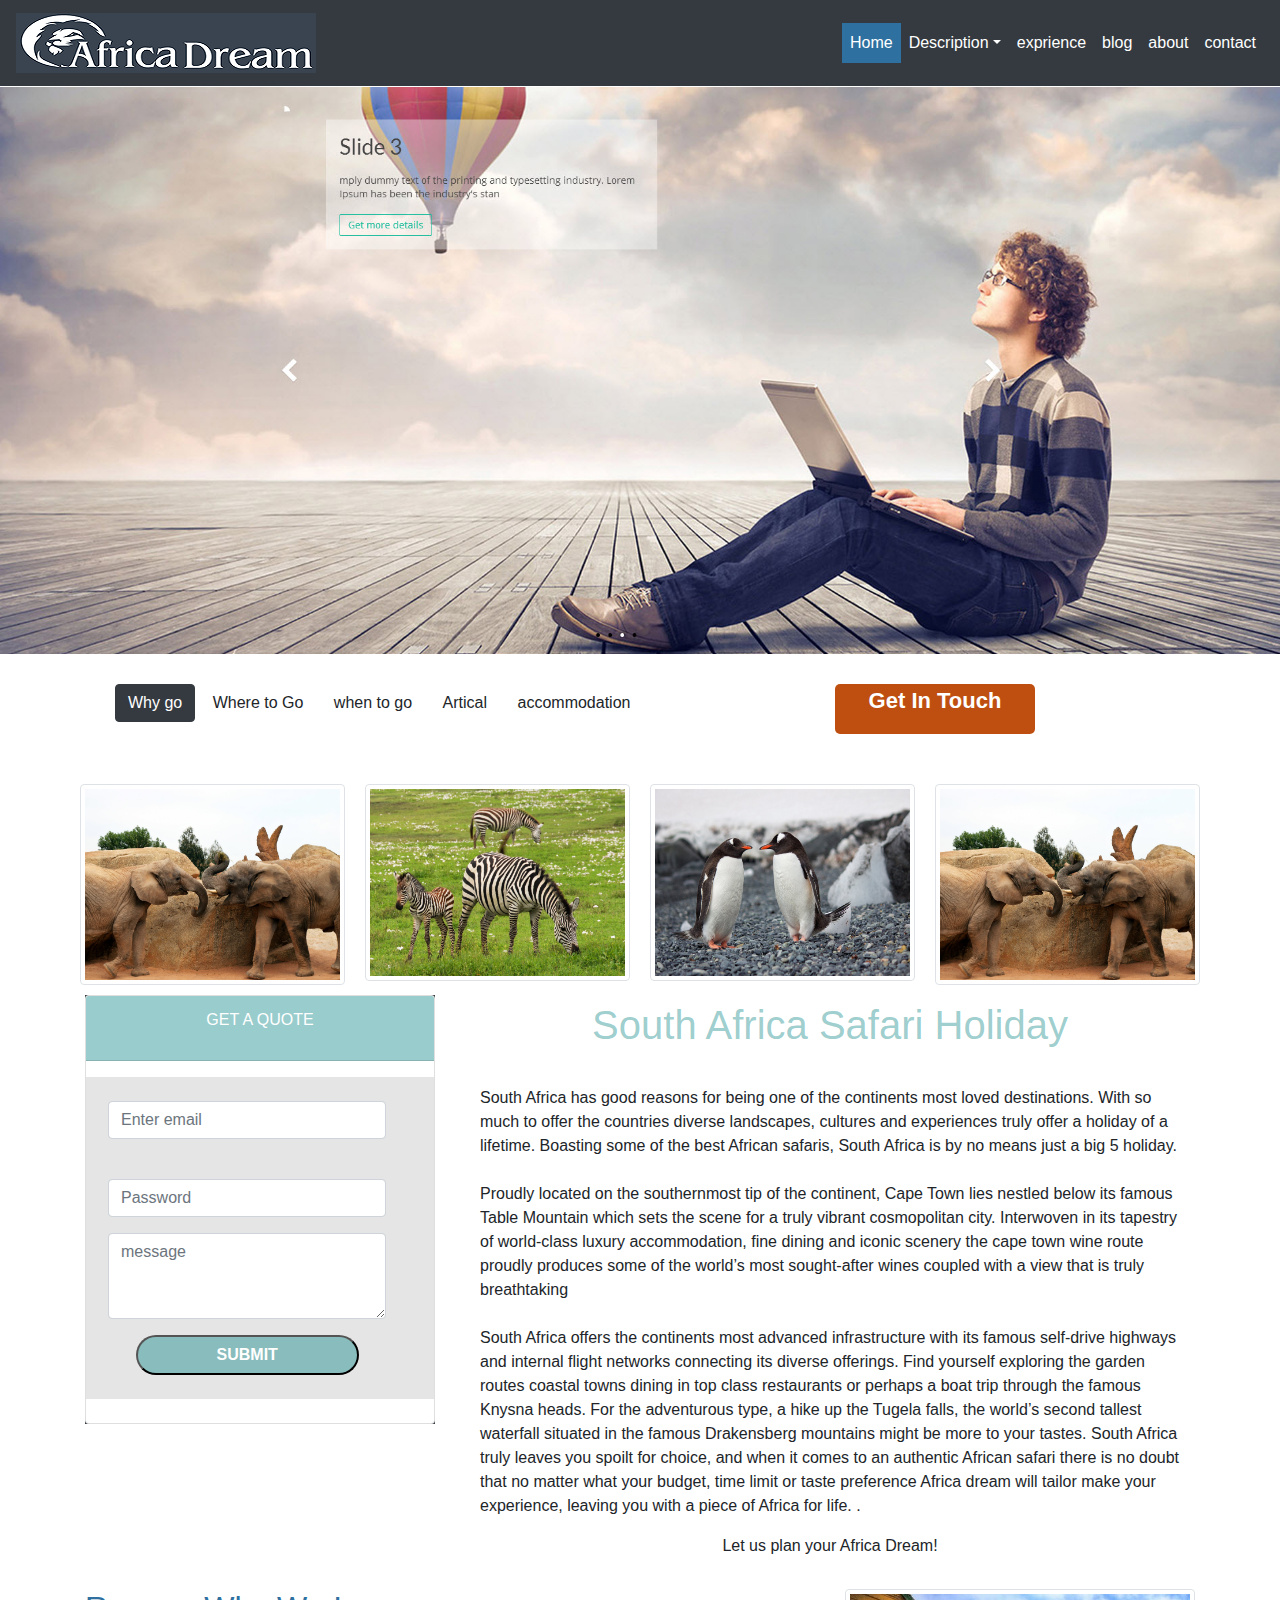
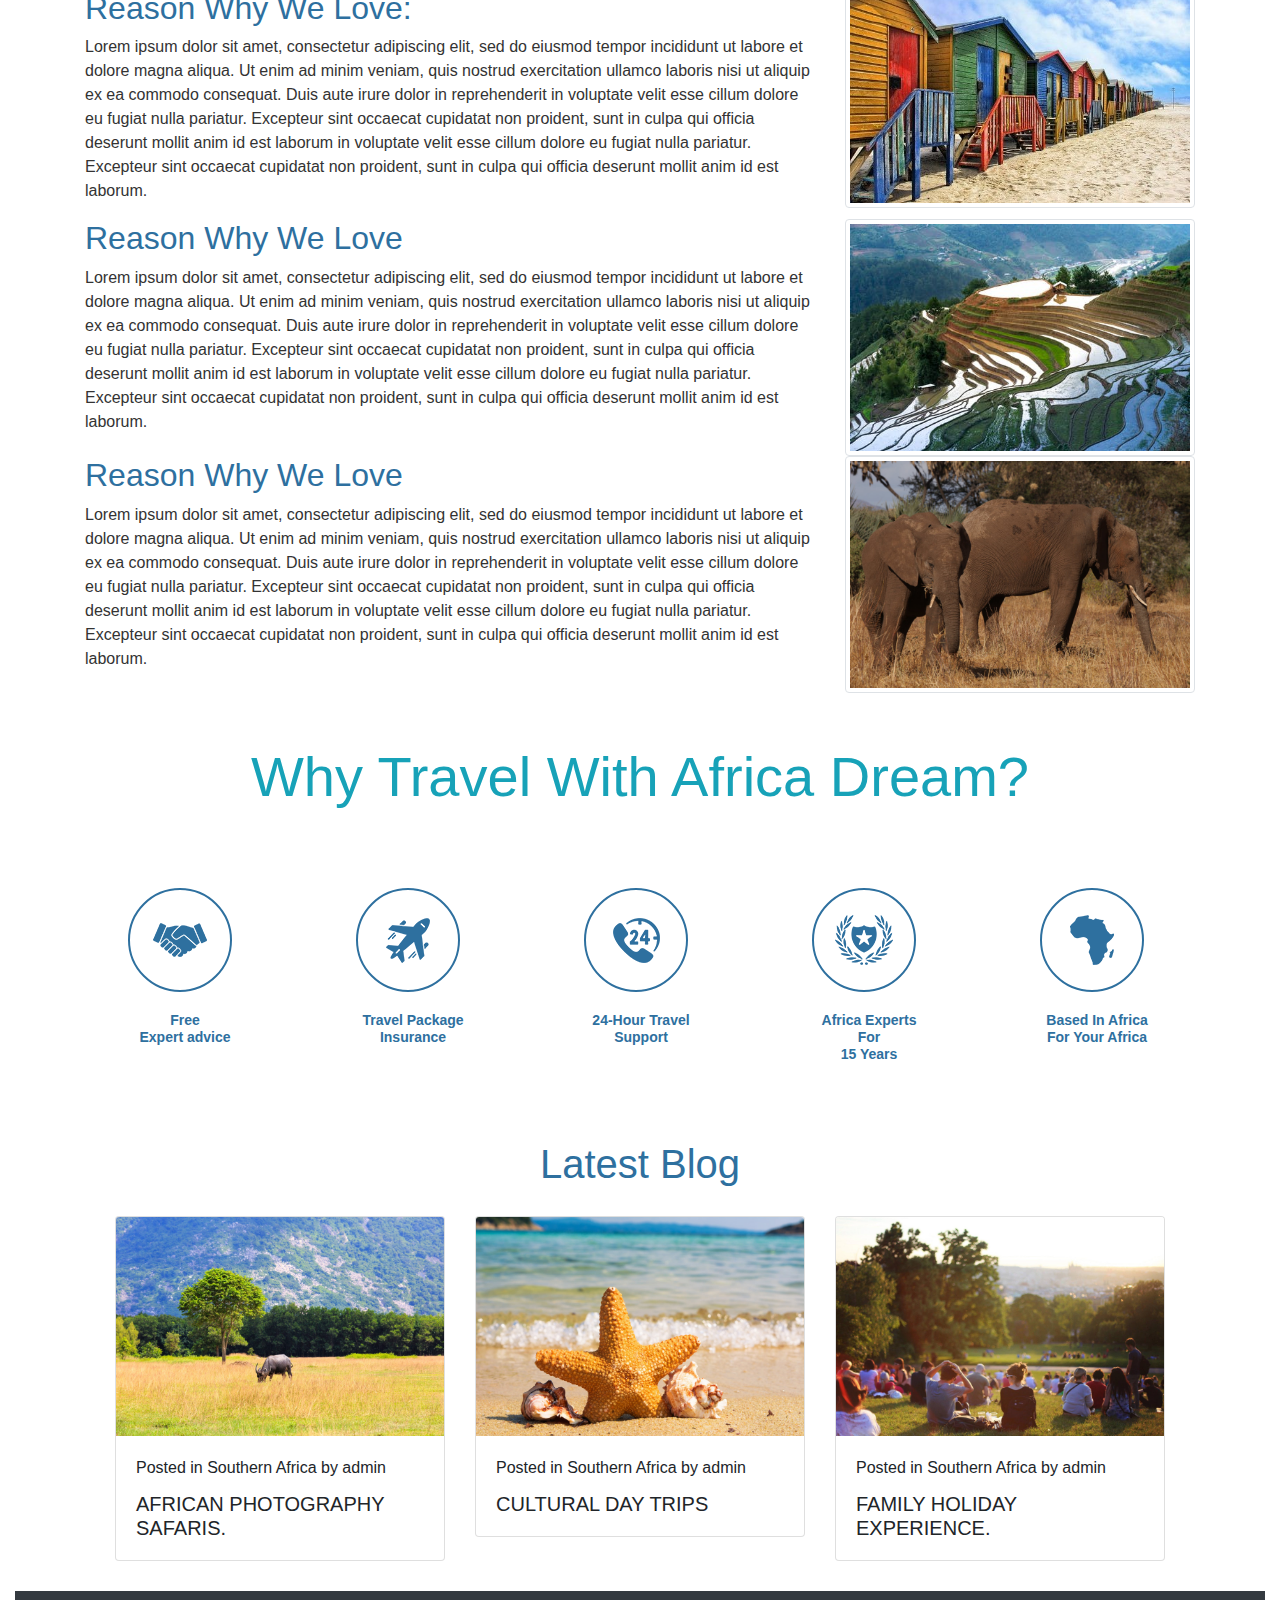
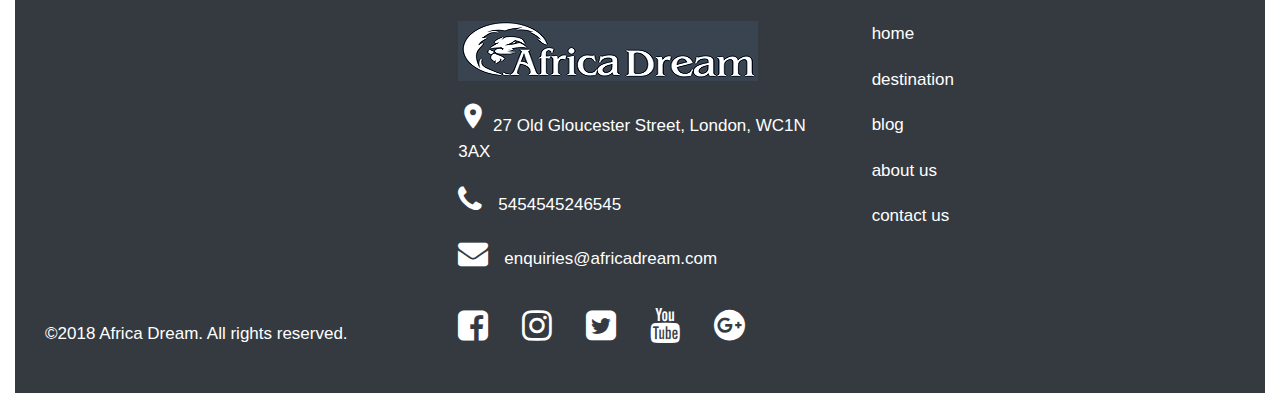
<file: destination.html>
<!doctype html>
<html lang="en">
  <head>
    <!-- Required meta tags -->
    <meta charset="utf-8">
    <meta name="viewport" content="width=device-width, initial-scale=1, shrink-to-fit=no">

    <!-- Bootstrap CSS -->
    <link rel="stylesheet" href="https://stackpath.bootstrapcdn.com/bootstrap/4.3.1/css/bootstrap.min.css" integrity="sha384-ggOyR0iXCbMQv3Xipma34MD+dH/1fQ784/j6cY/iJTQUOhcWr7x9JvoRxT2MZw1T" crossorigin="anonymous">

    <title>Botswana Africa</title>
    <link rel="stylesheet" href="https://cdnjs.cloudflare.com/ajax/libs/font-awesome/4.7.0/css/font-awesome.min.css">

<link href="https://fonts.googleapis.com/icon?family=Material+Icons" rel="stylesheet">
    <link rel="stylesheet" type="text/css" href="style.css">
  </head>
  <body>
      
   <!-----Menu strat ------>

    <nav class="navbar navbar-expand-lg navbar-darkt bg-dark">
        <a class="navbar-brand text-warning " href="#"><img src="images/logo-white-1.png"></a>
          <button class="navbar-toggler" type="button" data-toggle="collapse" data-target="#navbarNavAltMarkup"  aria-controls="navbarNavAltMarkup" aria-expanded="false" aria-label="Toggle navigation">
            <span class="navbar-toggler-icon"></span>
          </button>
          <div class="collapse navbar-collapse" id="navbarNavAltMarkup">
          <div class="navbar-nav ml-auto navset" >
            <a class="nav-item nav-link active text-white" href="index.html" style="background-color:#2e709f;">Home <span class="sr-only">(current)</span></a>
            <li class="nav-item dropdown" >
              <a style="color:white" class="nav-link dropdown-toggle" data-toggle="dropdown" href="destination.html" role="button" aria-haspopup="true" aria-expanded="false">Description</a>
              <div class="dropdown-menu" style="background-color:#343a40;;margin-top: 20px">
                <a class="dropdown-item" href="destination.html" style="color:white">destination</a>
                <a class="dropdown-item" href="south-africa.html" style="color:white">south africa</a>
                <a class="dropdown-item" href="tanzania.html" style="color:white">tanzania/zanzibar</a>
                <a class="dropdown-item" href="mauritius.html" style="color:white">Mauritius</a>
                <a class="dropdown-item" href="botswana.html" style="color:white">botswana</a>
                
            </div>
          </li>
            <a class="nav-item nav-link text-white" href="exprience.html">exprience</a>
            <a class="nav-item nav-link text-white" href="blog.html">blog</a>
            <a class="nav-item nav-link text-white" href="about.html">about</a>
            <a class="nav-item nav-link text-white" href="contact.html">contact</a>
                                                
            </div>
        </div>
    </nav>
      
   <!---- menu end----->
<!---- img slider start ----->
    
  <div id="slider">
  <figure>
  
    
    <img src="images/slider-img/banner/banner3.jpg" alt>
    <img src="images/slider-img/banner/banner4.jpg" alt>
    <img src="images/slider-img/banner/banner5.jpeg" alt>
    <img src="images/slider-img/banner/banner6.jpeg">
  </figure>
</div>
   <div class="container">
        <!----- nav bar start  ------>
        <div class="navsetting">
            <div class="row main-nav">
              
            
            <div class="col-lg-8 col-sm-8 col-md-8 ml-auto d-block">
                <a class="btn btn-dark btn-hv" href="#">Why go</a>
                <a class="btn btn-white bt-hv" href="where-go.html">Where to Go</a>
                <a class="btn btn-white" href="when_to_go.html">when to go</a>
                <a  class="btn btn-white" href="artical.html">Artical</a>
                <a  class="btn btn-white" href="accommodation.html">accommodation</a>
            </div>
            <div class="col-lg-4 col-sm-4 col-md-4 ml-auto d-block">
              <div class="get-b">
                    <a class="gt"href="get-in-tch.htmnl">Get In Touch</a>
                   
              </div>
            </div>
                
            </div>
        

        </div>
        <!----- nav bar end  ------>

        <!-----card 5 img ----->
        <div class="card-5">
          <div class="row">
              <div class="col-sm-3 col-md-3 col-lg-3 ml-auto d-block">
                <img src="images/slider-img/agriculture/elep.jpeg" alt="..." class="img-thumbnail">
              </div>
              <div class="col-sm-3 col-md-3 col-lg-3 ml-auto d-block">
                <img src="images/slider-img/agriculture/animal.jpeg" alt="..." class="img-thumbnail">
              </div>
              <div class="col-sm-3 col-md-3 col-lg-3 ml-auto d-block">
                <img src="images/slider-img/agriculture/pexels-photo.jpeg" alt="..." class="img-thumbnail">
              </div>
              <div class="col-sm-3 col-md-3 col-lg-3 ml-auto d-block">
                <img src="images/slider-img/agriculture/elep.jpeg" alt="..." class="img-thumbnail">
              </div>
          </div>
      </div>
      <!-----card 5 imags--->
      <!----form with  para section---->
      <div class="about">
            <div class="row">
              <div class=" col-lg-4 col-md-4 col-sm-12 ml-auto d-block">

                  <div class="crd-div bg-dark">
              <div class="card">
                <div class="card-header mb-3">
                  <p class="text-center">GET A QUOTE</p>
                </div>
                <div class="bck">
                  <div class="form"><br>
                    <form>
                        <div class="form-group">
                           <input type="email" class="form-control" id="exampleInputEmail1" aria-describedby="emailHelp" placeholder="Enter email">
                        </div><br>
                        <div class="form-group">
                          <input type="password" class="form-control" id="exampleInputPassword1" placeholder="Password">
                        </div>

                        <div class="form-group">
                          <textarea class="form-control"  placeholder="message" id="exampleFormControlTextarea1" rows="3"></textarea>
                        </div>
                            <center><input class="btn-col" type="submit" name="sub" value="SUBMIT"></center>
                    </form><br>   
                  </div>
                </div><br>
                
              </div>
            </div> 
                
              </div>
              <div class=" col-lg-8 col-md-8 col-sm-12 ml-auto d-block">
                
                     <div class="card-title head">
                       <p class="text-center">South Africa Safari Holiday</p>
                     </div>
                     <div class="paragraph">

                          <p>South Africa has good reasons for being one of the continents most loved destinations. With so much to offer the countries diverse landscapes, cultures and experiences truly offer a holiday of a lifetime. Boasting some of the best African safaris, South Africa is by no means just a big 5 holiday.
                            <br><br>

                        Proudly located on the southernmost tip of the continent, Cape Town lies nestled below its famous Table Mountain which sets the scene for a truly vibrant cosmopolitan city. Interwoven in its tapestry of world-class luxury accommodation, fine dining and iconic scenery the cape town wine route proudly produces some of the world’s most sought-after wines coupled with a view that is truly breathtaking
                         <br><br>
                        South Africa offers the continents most advanced infrastructure with its famous self-drive highways and internal flight networks connecting its diverse offerings. Find yourself exploring the garden routes coastal towns dining in top class restaurants or perhaps a boat trip through the famous Knysna heads. For the adventurous type, a hike up the Tugela falls, the world’s second tallest waterfall situated in the famous Drakensberg mountains might be more to your tastes. South Africa truly leaves you spoilt for choice, and when it comes to an authentic African safari there is no doubt that no matter what your budget, time limit or taste preference Africa dream will tailor make your experience, leaving you with a piece of Africa for life. .</p>
                            
                            <p class="text-center">
                              Let us plan your Africa Dream!
                            </p>
                     </div>
              </div>
            </div>
        </div>
        <!----- form with para section---->
        <!---- african holidays section---->
        <div class="row crds-set">
            <div class="col-lg-8 col-md-8 col-sm-12 ml-auto d-block ">
              <h2>Reason Why We Love:</h2>
                <p>Lorem ipsum dolor sit amet, consectetur adipiscing elit, sed do eiusmod tempor incididunt ut labore et dolore magna aliqua. Ut enim ad minim veniam, quis nostrud exercitation ullamco laboris nisi ut aliquip ex ea commodo consequat. Duis aute irure dolor in reprehenderit in voluptate velit esse cillum dolore eu fugiat nulla pariatur. Excepteur sint occaecat cupidatat non proident, sunt in culpa qui officia deserunt mollit anim id est laborum in voluptate velit esse cillum dolore eu fugiat nulla pariatur. Excepteur sint occaecat cupidatat non proident, sunt in culpa qui officia deserunt mollit anim id est laborum.</p>
            </div>
            <div class="col-md-4 col-lg-4 col-sm-10 ml-auto d-block">
                <img src="images/slider-img/agriculture/2.jpg" alt="..." class="img-thumbnail">
            </div>
        </div>
        <div class="row crds-set">
            <div class="col-lg-8 col-md-8 col-sm-12 ml-auto d-block">
              <h2>Reason Why We Love</h2>
                <p>Lorem ipsum dolor sit amet, consectetur adipiscing elit, sed do eiusmod tempor incididunt ut labore et dolore magna aliqua. Ut enim ad minim veniam, quis nostrud exercitation ullamco laboris nisi ut aliquip ex ea commodo consequat. Duis aute irure dolor in reprehenderit in voluptate velit esse cillum dolore eu fugiat nulla pariatur. Excepteur sint occaecat cupidatat non proident, sunt in culpa qui officia deserunt mollit anim id est laborum in voluptate velit esse cillum dolore eu fugiat nulla pariatur. Excepteur sint occaecat cupidatat non proident, sunt in culpa qui officia deserunt mollit anim id est laborum.
              </p>
            </div>
            <div class="col-md-4 col-lg-4 col-sm-10 ml-auto d-block">
                <img src="images/slider-img/agriculture/agri3.jpeg" alt="..." class="img-thumbnail">
            </div>
        </div>
        <div class="row crds-set">
            <div class="col-lg-8 col-md-8 col-sm-12 ml-auto d-block">
              <h2>Reason Why We Love</h2>
                <p>Lorem ipsum dolor sit amet, consectetur adipiscing elit, sed do eiusmod tempor incididunt ut labore et dolore magna aliqua. Ut enim ad minim veniam, quis nostrud exercitation ullamco laboris nisi ut aliquip ex ea commodo consequat. Duis aute irure dolor in reprehenderit in voluptate velit esse cillum dolore eu fugiat nulla pariatur. Excepteur sint occaecat cupidatat non proident, sunt in culpa qui officia deserunt mollit anim id est laborum in voluptate velit esse cillum dolore eu fugiat nulla pariatur. Excepteur sint occaecat cupidatat non proident, sunt in culpa qui officia deserunt mollit anim id est laborum.</p>
            </div>
            <div class="col-md-4 col-lg-4 col-sm-10 ml-auto d-block">
                <img src="images/slider-img/agriculture/elep1.jpeg" alt="..." class="img-thumbnail">
            </div>
        </div>
        
        
        <!----african holidays end---->

            <!----traveling icon ---start---->
            
          <div class="traveling">
            <h2 class="text-center display-4 text-info">Why Travel With Africa Dream?</h2>
            <div class="row">
                
                <div class="col-lg-2 col-sm-2 col-md-10 ml-auto d-block">
                    
                    <img src="images/card-img/travel-img1.png" class="img-circle" alt="Cinque Terre">
                        <h5>Free<br>
                        Expert advice</h5>
                      
                    
                </div>
                <div class="col-lg-2 col-sm-2 col-md-10 ml-auto d-block">
                   
                    <img src="images/card-img/travel-img2.png" class="img-circle" alt="Cinque Terre">
                      <h5>Travel Package<br>Insurance</h5>
                    
                </div>
                <div class="col-lg-2 col-sm-2 col-md-10 ml-auto d-block">
                    
                    <img src="images/card-img/travel-img3.png" class="img-circle" alt="Cinque Terre">
                            <h5>24-Hour Travel<br>
                                Support</h5>
                    
                </div>
                <div class="col-lg-2 col-sm-2 col-md-10  ml-auto d-block">
                    
                    <img src="images/card-img/travel-img4.png" class="img-circle" alt="Cinque Terre">
                      <h5>Africa Experts For <br>15 Years</h5>
                 
                </div>
                <div class="col-lg-2 col-sm-2 col-md-10 ml-auto d-block">
                   
                    <img src="images/card-img/travel-img5.png" class="img-circle" alt="Cinque Terre">
                             <h5>Based In Africa <br>For Your Africa</h5>   
                   
                </div>
                
                
            </div>
        </div>
      
            <!----traveling icon ---end---->
            <!----latest blog ---->
            <div class="cards-tanzania">
                <h2>Latest Blog</h2>
                   <div class="row">
                  <div class="col-lg-4 col-md-4 col-sm-12 ml-auto d-block">
                     <div class="card">
                      
                        <img src="images/slider-img/agriculture/photo.jpeg" class="card-img-top" alt="...">
                        <div class="card-body">
                        <p class="card-title">Posted in Southern Africa by admin</p>
                          <h5 class="card-text">AFRICAN PHOTOGRAPHY SAFARIS.</h5>
                           
                          </div>
                      
                    </div>
                  </div>
                  <div class="col-lg-4 col-md-4 col-sm-12 ml-auto d-block">
                     <div class="card">
                      
                        <img src="images/slider-img/agriculture/trip.jpeg" class="card-img-top" alt="...">
                        <div class="card-body">
                        <p class="card-title">Posted in Southern Africa by admin</p>
                          <h5 class="card-text">CULTURAL DAY TRIPS</h5>
                            
                          </div>
                      
                    </div>
                  </div>
                  <div class="col-lg-4 col-md-4 col-sm-12 ml-auto d-block">
                     <div class="card">
                      
                        <img src="images/slider-img/agriculture/holiday.jpeg" class="card-img-top" alt="...">
                        <div class="card-body">
                        <p class="card-title">Posted in Southern Africa by admin
                          </p>
                          <h5 class="card-text">FAMILY HOLIDAY EXPERIENCE.</h5>
                            
                          </div>
                      
                    </div>
                  </div>
               </div>
              </div>
              <!----latest blog---->


      </div>
   

    <div class="container-fluid">
  
     <div class="main-footer">
        <div class="row">
            <div class="col-sm-4 col-md-4 ml-auto d-block">
              <ul>
                <li></li>

                <li></li>
                
                <li></li>
                <li></li>
                <li></li>
                <li></li>
                <li></li>
                <li></li>
                <li></li>
                <li></li>
                <li></li>
                <li></li>
                <li></li>
                <li></li>
                <li></li>
                <li>©2018 Africa Dream. All rights reserved.</li>
                
              </ul>
            </div>
            <div class="col-sm-4 col-md-4  ml-auto d-block">
               <ul>
                <li><img src="images/logo-white-footer.png"></li>

                    <li><i class="material-icons" style="font-size:30px">place</i>
                    27 Old Gloucester Street, London, WC1N 3AX</li>
                
                <li><i class="fa fa-phone" style="font-size:30px">&nbsp;&nbsp;</i>5454545246545</li>
                
                <li><i class="fa fa-envelope" style="font-size:30px">&nbsp;&nbsp;</i>enquiries@africadream.com</li>
                
              </ul>
              <div class="fontset">
                  <ul>
                      <li><i class="fa fa-facebook-square" style="color:#fff;font-size: 35px"></i>&nbsp;&nbsp</li>
                                      

                      <li><i class="fa fa-instagram" style="color:#fff;font-size: 35px;"></i>&nbsp;&nbsp;</li>
                       
                      
                      <li><i class="fa fa-twitter-square" style="color:#fff;font-size: 35px"></i>&nbsp;&nbsp;</li>
                      
                      

                      <li>
                          <i class="fa fa-youtube" style="color:#fff;font-size: 35px;"> </i>&nbsp;&nbsp;</li>
                          <li>
                          <i class="fa fa-google-plus-official" style="font-size:36px"> </i>&nbsp;&nbsp;</li>
                      
                    
                  </ul>
              </div>
            </div>
            <div class="col-sm-4 col-md-4 ml-auto d-block menu">
               <ul>
                <li><a href="home.html">home</a></li>
                <li><a href="destination.html">destination</a></li>
                <li><a href="blog.html"> blog</a></li>
                <li><a href="about.htnl"> about us</a></li>
                <li><a href="contact.html"> contact us</a></li>
              </ul>
            </div>
        </div>
    </div> 
  
</div>
   <!----- footer end--->
 

   <script src="https://code.jquery.com/jquery-3.3.1.slim.min.js" integrity="sha384-q8i/X+965DzO0rT7abK41JStQIAqVgRVzpbzo5smXKp4YfRvH+8abtTE1Pi6jizo" crossorigin="anonymous"></script>
    <script src="https://cdnjs.cloudflare.com/ajax/libs/popper.js/1.14.7/umd/popper.min.js" integrity="sha384-UO2eT0CpHqdSJQ6hJty5KVphtPhzWj9WO1clHTMGa3JDZwrnQq4sF86dIHNDz0W1" crossorigin="anonymous"></script>
    <script src="https://stackpath.bootstrapcdn.com/bootstrap/4.3.1/js/bootstrap.min.js" integrity="sha384-JjSmVgyd0p3pXB1rRibZUAYoIIy6OrQ6VrjIEaFf/nJGzIxFDsf4x0xIM+B07jRM" crossorigin="anonymous"></script>
  </body>
</html>
</file>
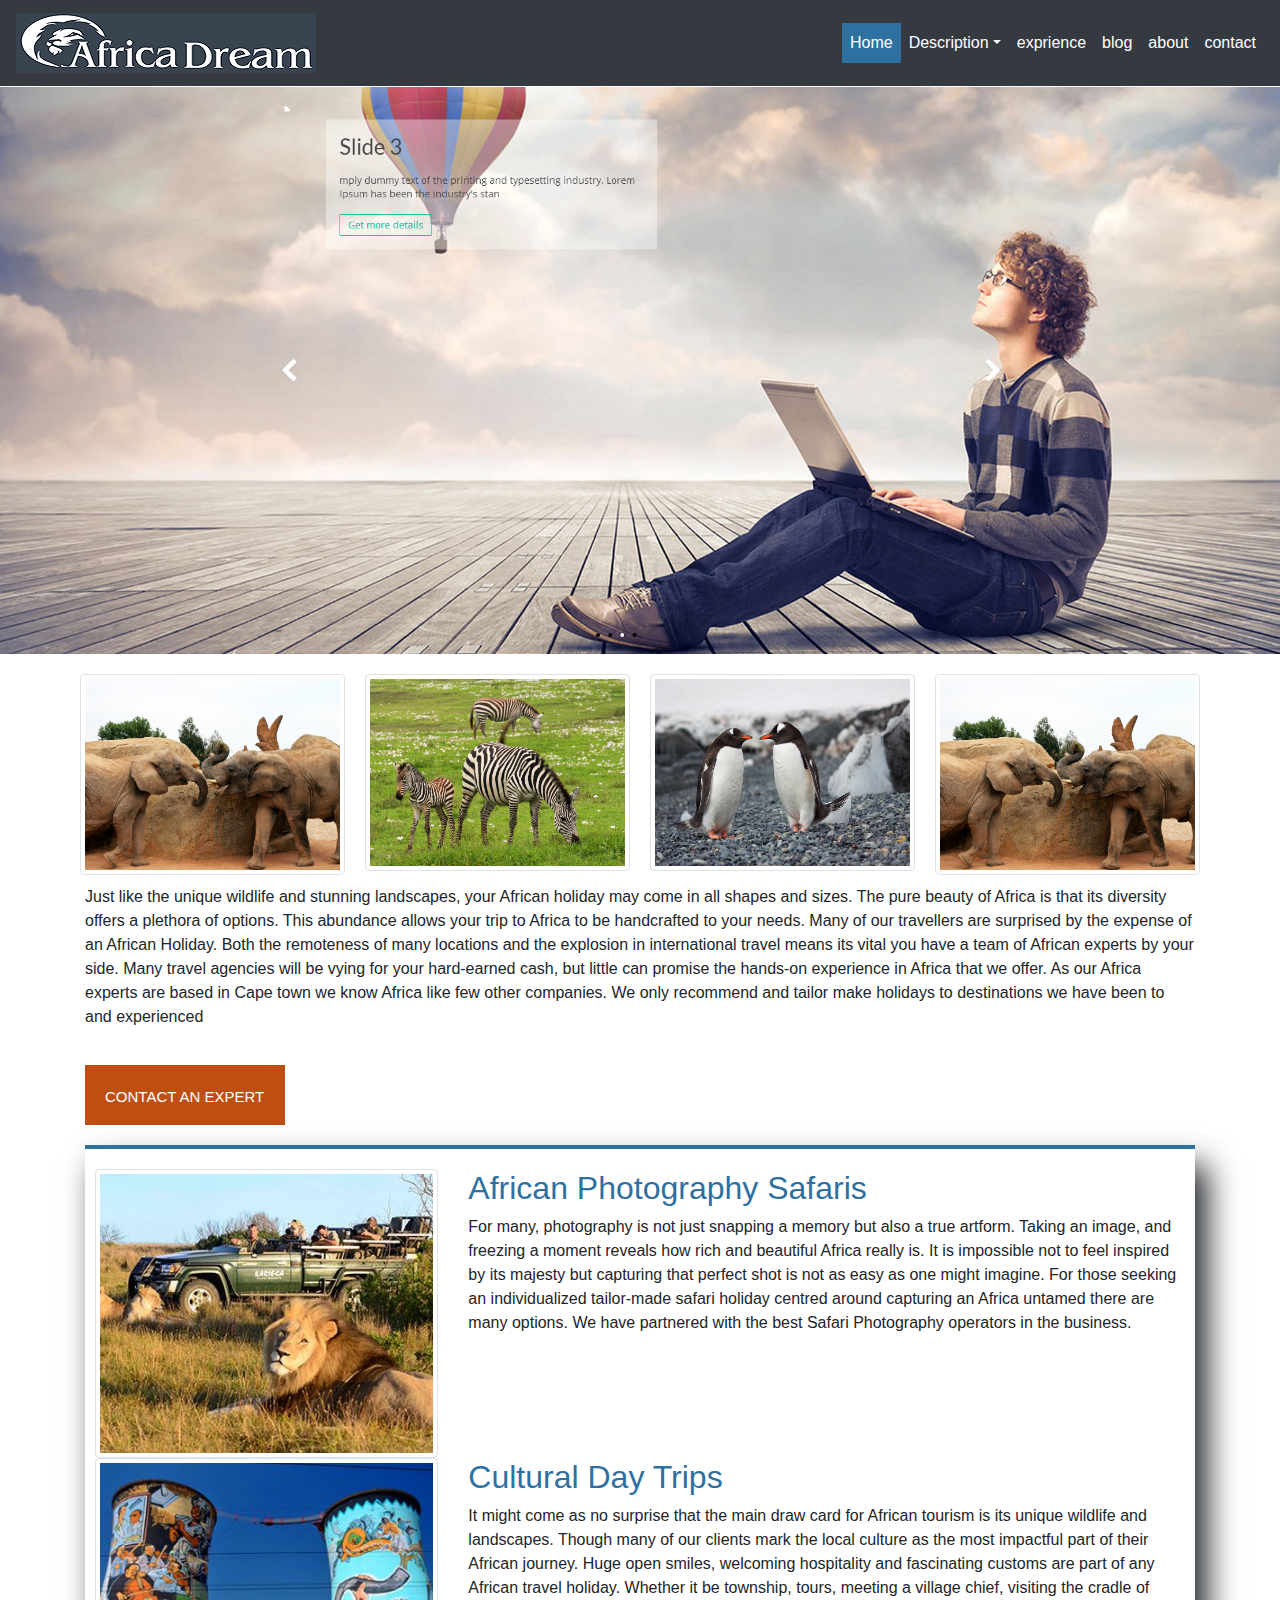
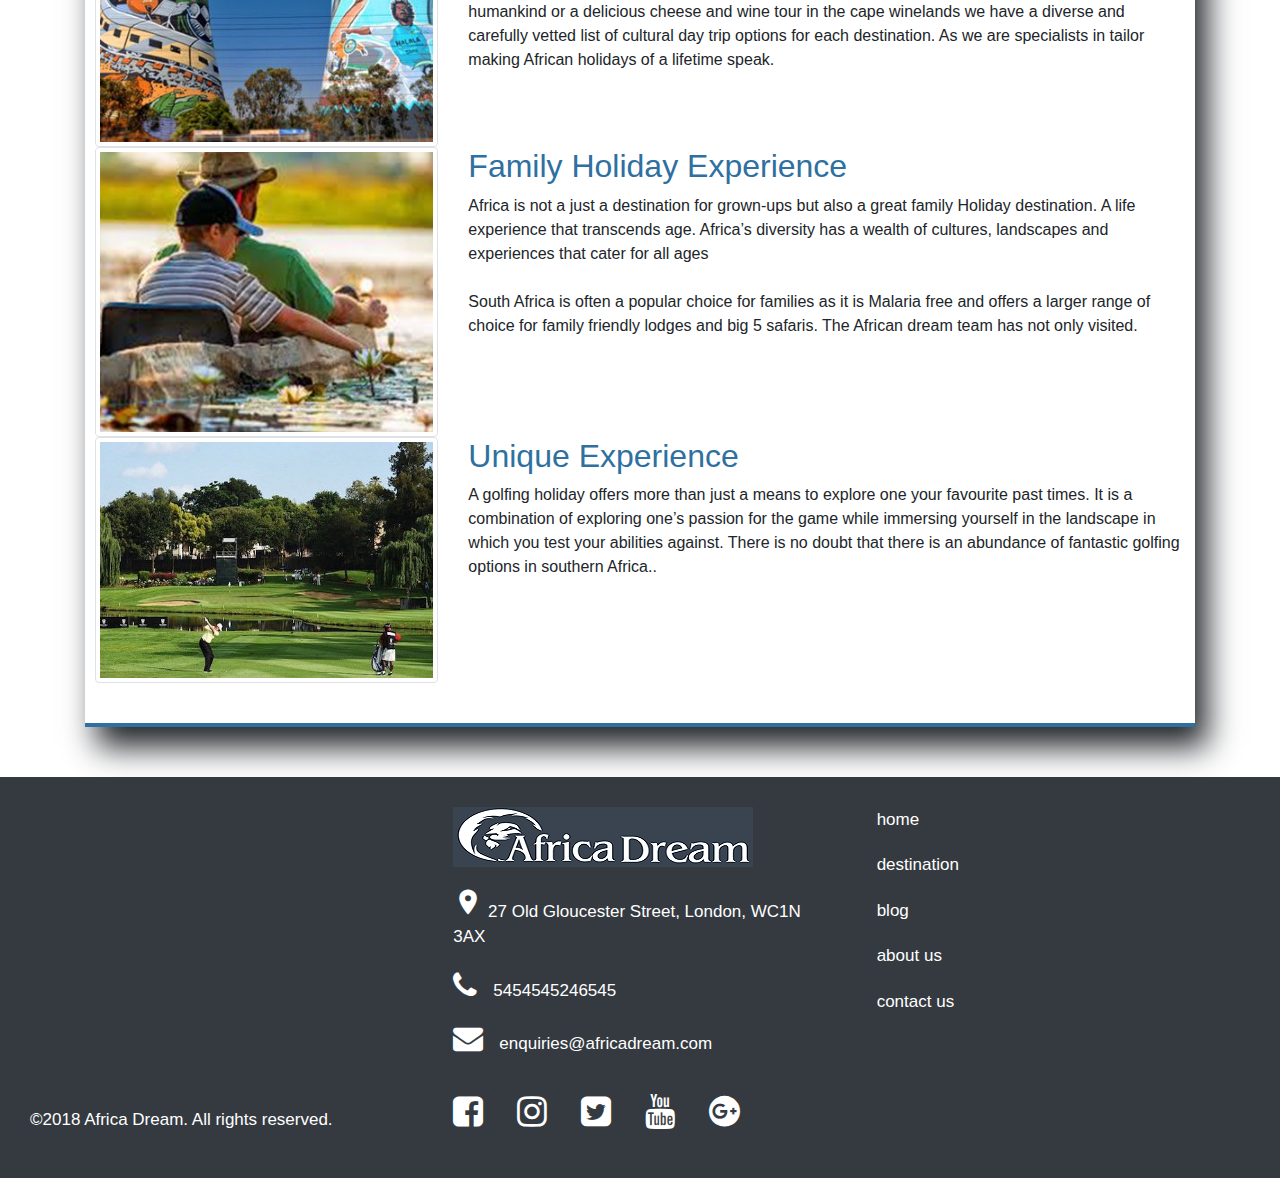
<file: exprience.html>
<!doctype html>
<html lang="en">
  <head>
    <!-- Required meta tags -->
    <meta charset="utf-8">
    <meta name="viewport" content="width=device-width, initial-scale=1, shrink-to-fit=no">

    <!-- Bootstrap CSS -->
    <link rel="stylesheet" href="https://stackpath.bootstrapcdn.com/bootstrap/4.3.1/css/bootstrap.min.css" integrity="sha384-ggOyR0iXCbMQv3Xipma34MD+dH/1fQ784/j6cY/iJTQUOhcWr7x9JvoRxT2MZw1T" crossorigin="anonymous">

    <title>Botswana Africa</title>
    <link rel="stylesheet" href="https://cdnjs.cloudflare.com/ajax/libs/font-awesome/4.7.0/css/font-awesome.min.css">

<link href="https://fonts.googleapis.com/icon?family=Material+Icons" rel="stylesheet">
    <link rel="stylesheet" type="text/css" href="style.css">
  </head>
  <body>
      
   <!-----Menu strat ------>

    <nav class="navbar navbar-expand-lg navbar-darkt bg-dark">
        <a class="navbar-brand text-warning " href="#"><img src="images/logo-white-1.png"></a>
          <button class="navbar-toggler" type="button" data-toggle="collapse" data-target="#navbarNavAltMarkup"  aria-controls="navbarNavAltMarkup" aria-expanded="false" aria-label="Toggle navigation">
            <span class="navbar-toggler-icon"></span>
          </button>
          <div class="collapse navbar-collapse" id="navbarNavAltMarkup">
          <div class="navbar-nav ml-auto navset" >
            <a class="nav-item nav-link active text-white" href="index.html" style="background-color:#2e709f;">Home <span class="sr-only">(current)</span></a>
            <li class="nav-item dropdown" >
              <a style="color:white" class="nav-link dropdown-toggle" data-toggle="dropdown" href="destination.html" role="button" aria-haspopup="true" aria-expanded="false">Description</a>
              <div class="dropdown-menu" style="background-color:rgba(0,0,0,0.8);margin-top: 20px">
                <a class="dropdown-item" href="destination.html" style="color:white">destinayion</a>
                <a class="dropdown-item" href="south-africa.html" style="color:white">south africa</a>
                <a class="dropdown-item" href="#" style="color:white">tanzania/zanzibar</a>
                <a class="dropdown-item" href="#" style="color:white">Mauritius</a>
                <a class="dropdown-item" href="#" style="color:white">botswana</a>
                
            </div>
          </li>
            <a class="nav-item nav-link text-white" href="experience.html">exprience</a>
            <a class="nav-item nav-link text-white" href="blog.html">blog</a>
            <a class="nav-item nav-link text-white" href="about.html">about</a>
            <a class="nav-item nav-link text-white" href="contact.html">contact</a>
                                                
            </div>
        </div>
    </nav>
      
   <!---- menu end----->

   <!---- img slider start ----->
    
  <div id="slider">
  <figure>
  
    
    <img src="images/slider-img/banner/banner3.jpg" alt>
    <img src="images/slider-img/banner/banner4.jpg" alt>
    <img src="images/slider-img/banner/banner5.jpeg" alt>
    <img src="images/slider-img/banner/banner6.jpeg">
  </figure>
</div>

   <!------ img slider start----->
   <!----card 5 start--->
   <div class="container">
      <div class="card-5">
          <div class="row">
              <div class="col-sm-3 col-md-3 col-lg-3 ml-auto d-block">
                <img src="images/slider-img/agriculture/elep.jpeg" alt="..." class="img-thumbnail">
              </div>
              <div class="col-sm-3 col-md-3 col-lg-3 ml-auto d-block">
                <img src="images/slider-img/agriculture/animal.jpeg" alt="..." class="img-thumbnail">
              </div>
              <div class="col-sm-3 col-md-3 col-lg-3 ml-auto d-block">
                <img src="images/slider-img/agriculture/pexels-photo.jpeg" alt="..." class="img-thumbnail">
              </div>
              <div class="col-sm-3 col-md-3 col-lg-3 ml-auto d-block">
                <img src="images/slider-img/agriculture/elep.jpeg" alt="..." class="img-thumbnail">
              </div>
          </div>
      </div>
      <div class="para">
         <div class="row">
           <div class="col-ms-12 col-md-12 col-lg-12">
               <p>
              Just like the unique wildlife and stunning landscapes, your African holiday may come in all shapes and sizes. The pure beauty of Africa is that its diversity offers a plethora of options. This abundance allows your trip to Africa to be handcrafted to your needs. Many of our travellers are surprised by the expense of an African Holiday. Both the remoteness of many locations and the explosion in international travel means its vital you have a team of African experts by your side. Many travel agencies will be vying for your hard-earned cash, but little can promise the hands-on experience in Africa that we offer. As our Africa experts are based in Cape town we know Africa like few other companies. We only recommend and tailor make holidays to destinations we have been to and experienced</p>
           </div>
           
         </div>
      </div>
      <div class="cont-exprt">
         <div class="row">
           <div class="col-ms-124 col-md-124 col-lg-124">
               <a href="contact-expert">CONTACT AN EXPERT</a>
           </div>
           <div class="col-ms-124 col-md-124 col-lg-124">
              
           </div>
           <div class="col-ms-124 col-md-124 col-lg-124">
              
           </div>
           
         </div>
      </div>
      <div class="african">
          <div class="row">
              <div class="col-md-4 col-ms-4 col-lg-4 ml-auto d-block">
                <img src="images/slider-img/agriculture/african-cul.jpg" alt="..." class="img-thumbnail">
              </div>
              <div class="col-md-8 col-ms-8 col-lg-8 ml-auto d-block">
                <h2>African Photography Safaris</h2>
                <p>For many, photography is not just snapping a memory but also a true artform. Taking an image, and freezing a moment reveals how rich and beautiful Africa really is. It is impossible not to feel inspired by its majesty but capturing that perfect shot is not as easy as one might imagine. For those seeking an individualized tailor-made safari holiday centred around capturing an Africa untamed there are many options. We have partnered with the best Safari Photography operators in the business.</p>
              </div>
          </div>
          <div class="row">
              <div class="col-md-4 col-ms-4 col-lg-4 ml-auto d-block">
                <img src="images/slider-img/agriculture/artical2.jpg" alt="..." class="img-thumbnail">
              </div>
              <div class="col-md-8 col-ms-8 col-lg-8 ml-auto d-block">
                <h2>Cultural Day Trips</h2>
                <p>It might come as no surprise that the main draw card for African tourism is its unique wildlife and landscapes. Though many of our clients mark the local culture as the most impactful part of their African journey. Huge open smiles, welcoming hospitality and fascinating customs are part of any African travel holiday. Whether it be township, tours, meeting a village chief, visiting the cradle of humankind or a delicious cheese and wine tour in the cape winelands we have a diverse and carefully vetted list of cultural day trip options for each destination. As we are specialists in tailor making African holidays of a lifetime speak.</p>
              </div>
          </div>
          <div class="row">
              <div class="col-md-4 col-ms-4 col-lg-4 ml-auto d-block">
                <img src="images/slider-img/agriculture/experiences_img3.jpg" alt="..." class="img-thumbnail">
              </div>
              <div class="col-md-8 col-ms-8 col-lg-8 ml-auto d-block">
                <h2>Family Holiday Experience</h2>
                <p>Africa is not a just a destination for grown-ups but also a great family Holiday destination. A life experience that transcends age. Africa’s diversity has a wealth of cultures, landscapes and experiences that cater for all ages
                 <br><br>
                South Africa is often a popular choice for families as it is Malaria free and offers a larger range of choice for family friendly lodges and big 5 safaris. The African dream team has not only visited.</p>
              </div>
          </div>
           <div class="row">
              <div class="col-md-4 col-ms-4 col-lg-4 ml-auto d-block">
                <img src="images/slider-img/agriculture/golf.jpg" alt="..." class="img-thumbnail">
              </div>
              <div class="col-md-8 col-ms-8 col-lg-8 ml-auto d-block">
                <h2>Unique Experience</h2>
                <p>A golfing holiday offers more than just a means to explore one your favourite past times. It is a combination of exploring one’s passion for the game while immersing yourself in the landscape in which you test your abilities against. There is no doubt that there is an abundance of fantastic golfing options in southern Africa..</p>
              </div>
          </div>
      </div>
   </div>
   <!----card end ---->

<!----- footer strat----->
     <div class="main-footer">
        <div class="row">
            <div class="col-sm-4 col-md-4 ml-auto d-block">
              <ul>
                <li></li>

                <li></li>
                
                <li></li>
                <li></li>
                <li></li>
                <li></li>
                <li></li>
                <li></li>
                <li></li>
                <li></li>
                <li></li>
                <li></li>
                <li></li>
                <li></li>
                <li></li>
                <li>©2018 Africa Dream. All rights reserved.</li>
                
              </ul>
            </div>
            <div class="col-sm-4 col-md-4  ml-auto d-block">
               <ul>
                <li><img src="images/logo-white-footer.png"></li>

                    <li><i class="material-icons" style="font-size:30px">place</i>
                    27 Old Gloucester Street, London, WC1N 3AX</li>
                
                <li><i class="fa fa-phone" style="font-size:30px">&nbsp;&nbsp;</i>5454545246545</li>
                
                <li><i class="fa fa-envelope" style="font-size:30px">&nbsp;&nbsp;</i>enquiries@africadream.com</li>
                
              </ul>
              <div class="fontset">
                  <ul>
                      <li><i class="fa fa-facebook-square" style="color:#fff;font-size: 35px"></i>&nbsp;&nbsp</li>
                                      

                      <li><i class="fa fa-instagram" style="color:#fff;font-size: 35px;"></i>&nbsp;&nbsp;</li>
                       
                      
                      <li><i class="fa fa-twitter-square" style="color:#fff;font-size: 35px"></i>&nbsp;&nbsp;</li>
                      
                      

                      <li>
                          <i class="fa fa-youtube" style="color:#fff;font-size: 35px;"> </i>&nbsp;&nbsp;</li>
                          <li>
                          <i class="fa fa-google-plus-official" style="font-size:36px"> </i>&nbsp;&nbsp;</li>
                      
                    
                  </ul>
              </div>
            </div>
            <div class="col-sm-4 col-md-4 ml-auto d-block menu">
               <ul>
                <li><a href="home.html">home</li>
                <li><a href="destination.html">destination</a></li>
                <li><a href="blog.html"> blog</li>
                <li><a href="about.htnl"> about us</a></li>
                <li><a href="contact.html"> contact us</a></li>
              </ul>
            </div>
        </div>
    </div>
   <!----- footer end--->
 





    <!-- Optional JavaScript -->
    <!-- jQuery first, then Popper.js, then Bootstrap JS -->
    <script src="https://code.jquery.com/jquery-3.3.1.slim.min.js" integrity="sha384-q8i/X+965DzO0rT7abK41JStQIAqVgRVzpbzo5smXKp4YfRvH+8abtTE1Pi6jizo" crossorigin="anonymous"></script>
    <script src="https://cdnjs.cloudflare.com/ajax/libs/popper.js/1.14.7/umd/popper.min.js" integrity="sha384-UO2eT0CpHqdSJQ6hJty5KVphtPhzWj9WO1clHTMGa3JDZwrnQq4sF86dIHNDz0W1" crossorigin="anonymous"></script>
    <script src="https://stackpath.bootstrapcdn.com/bootstrap/4.3.1/js/bootstrap.min.js" integrity="sha384-JjSmVgyd0p3pXB1rRibZUAYoIIy6OrQ6VrjIEaFf/nJGzIxFDsf4x0xIM+B07jRM" crossorigin="anonymous"></script>
  </body>
</html>
</file>
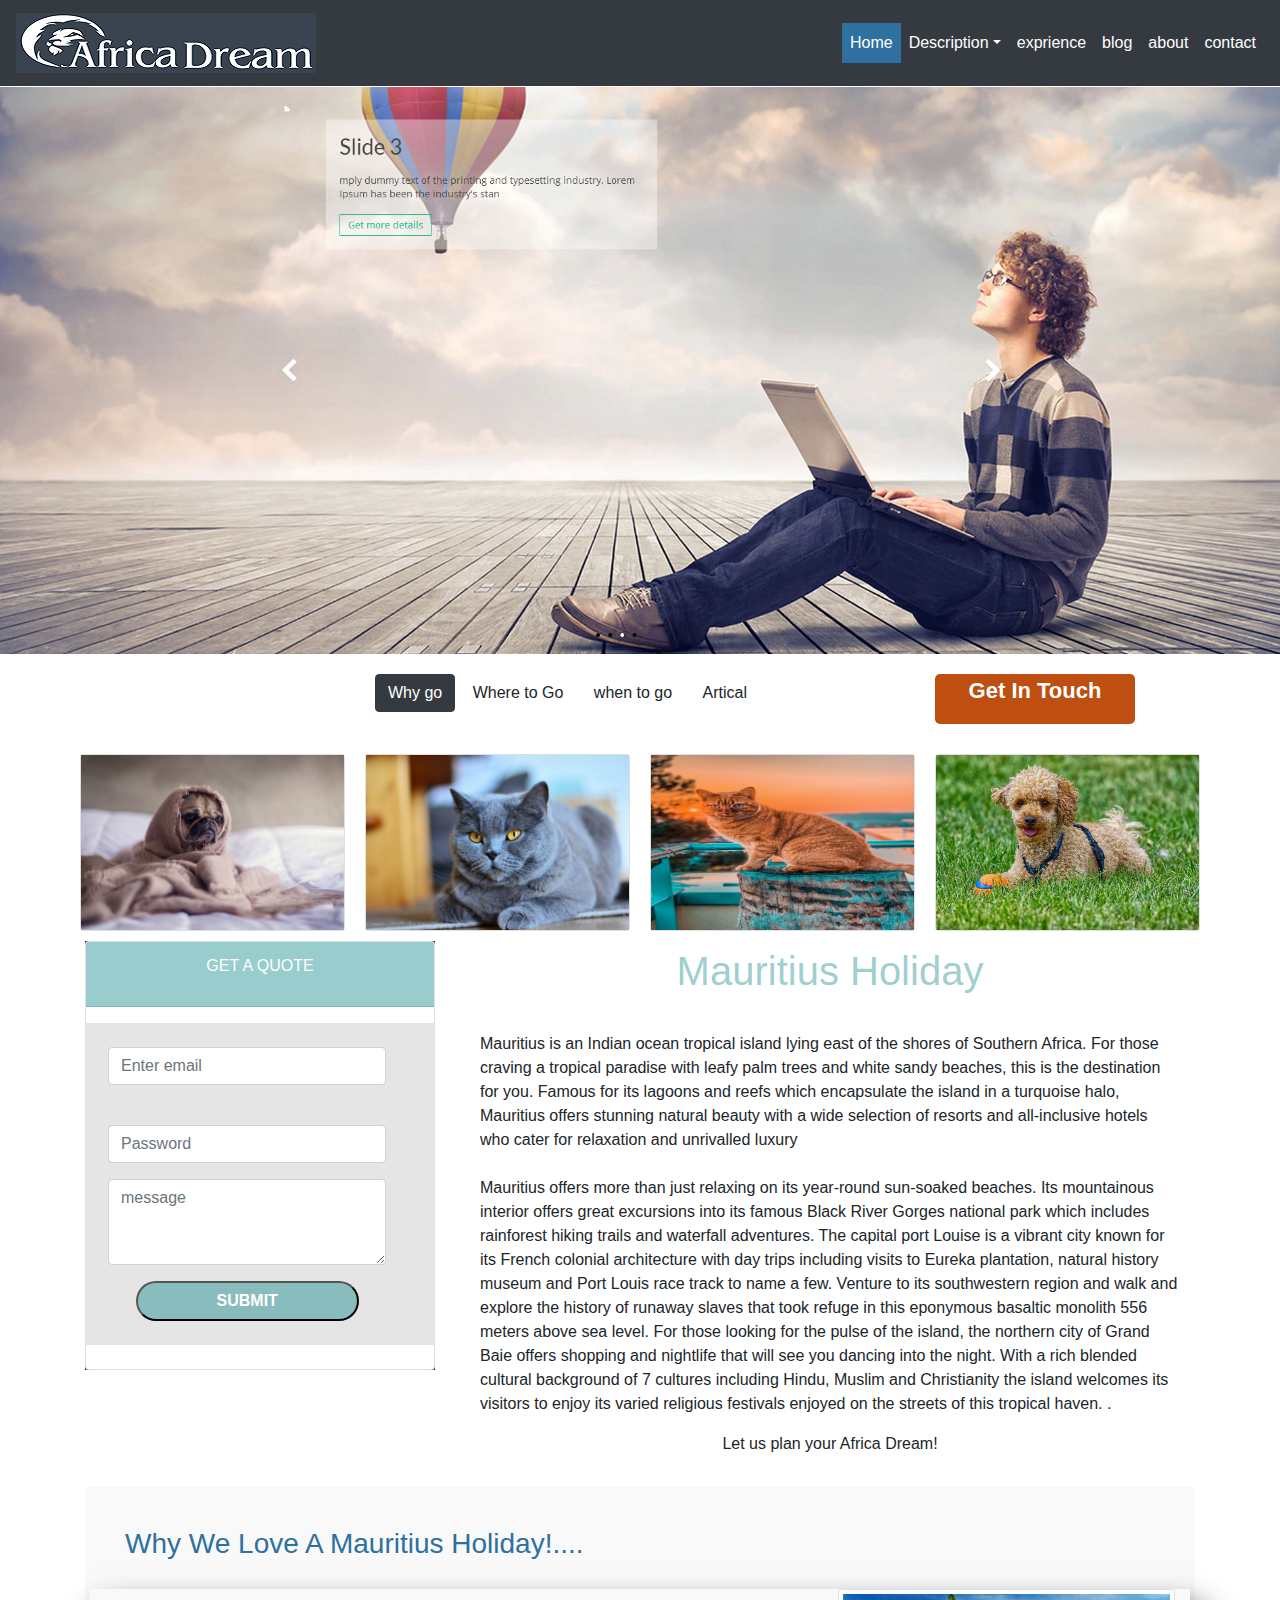
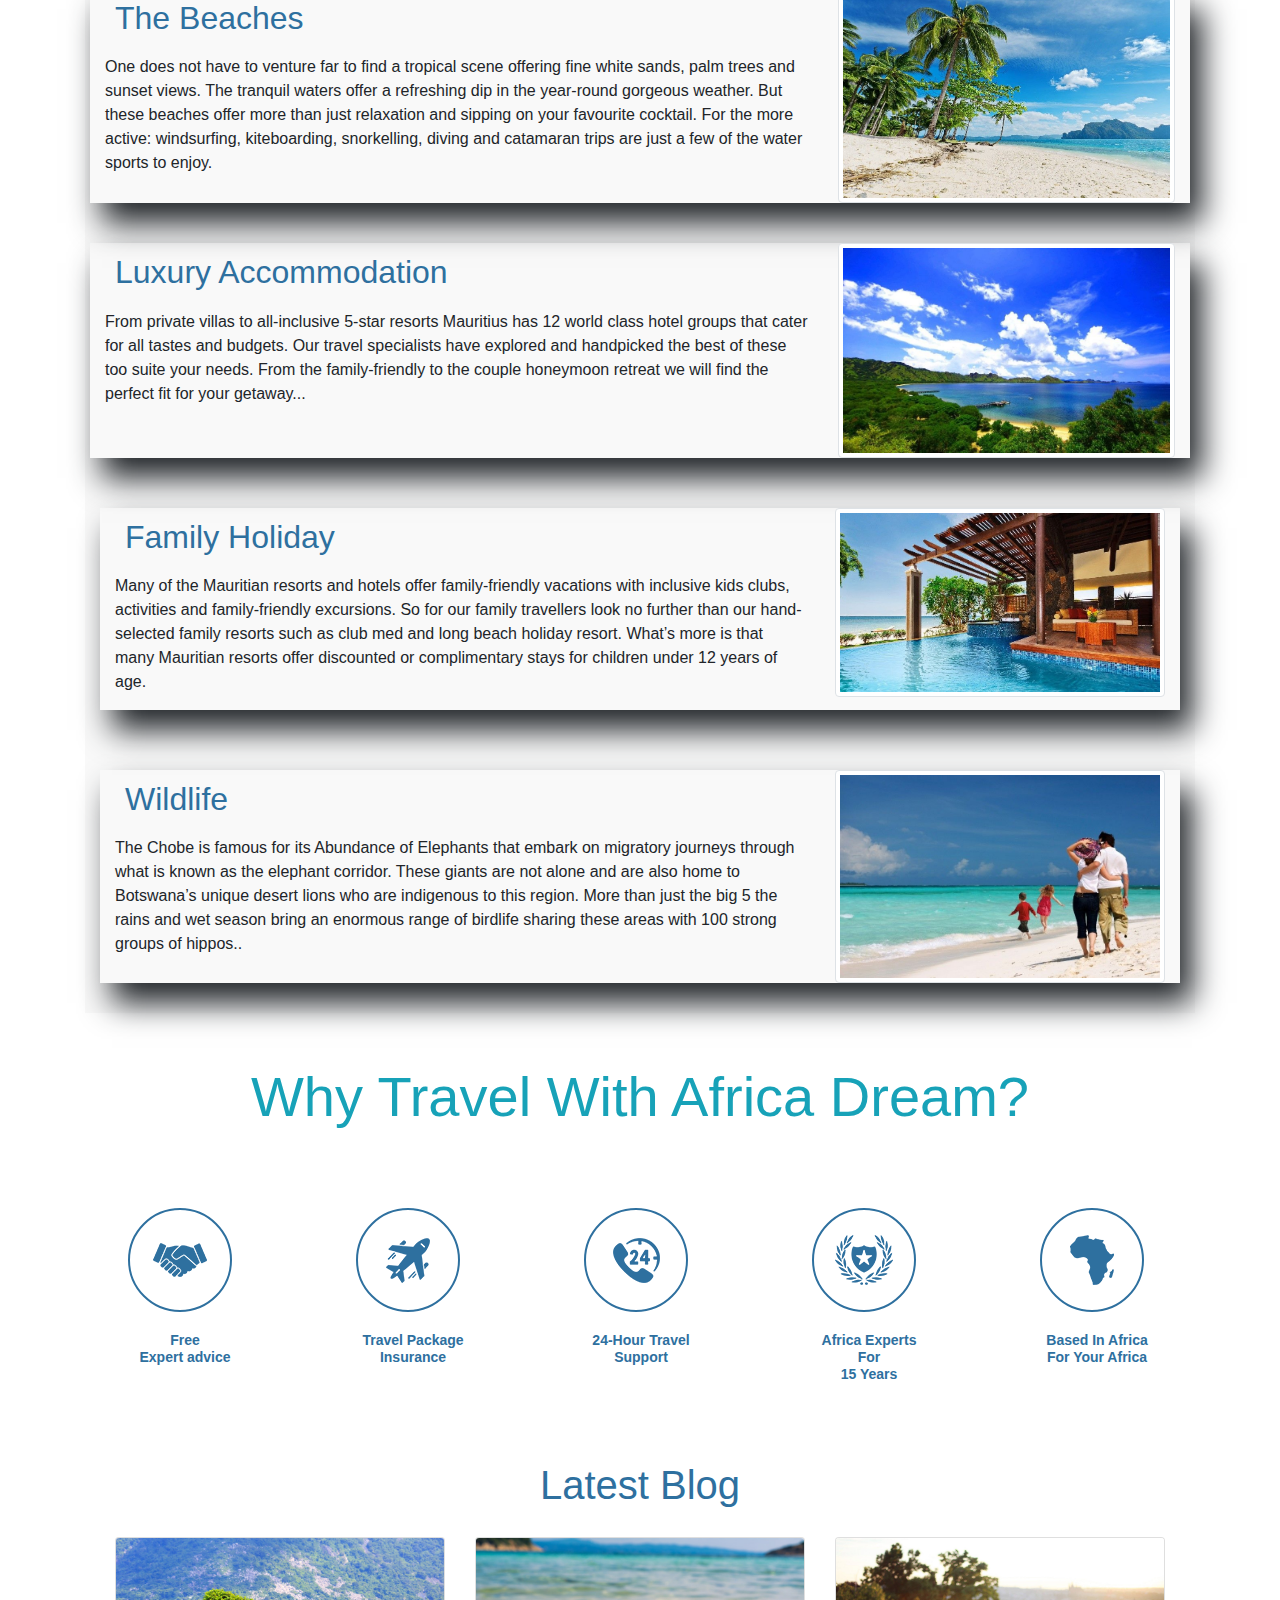
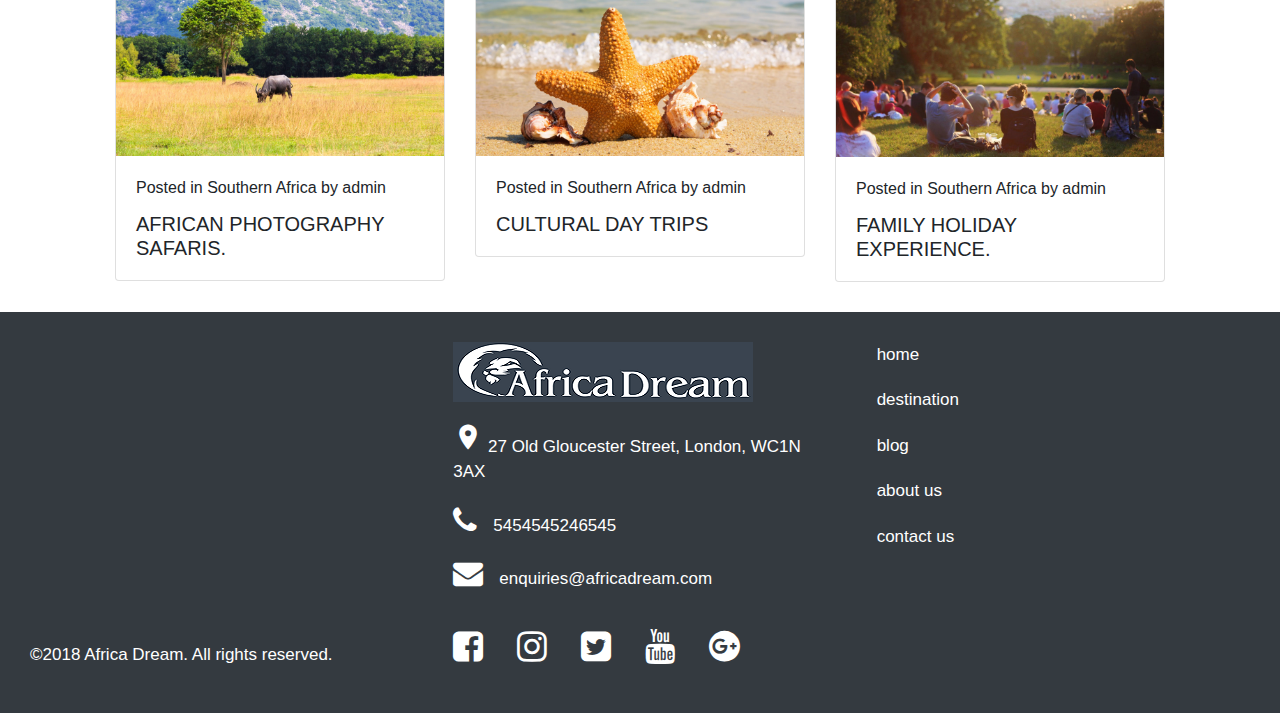
<file: mauritius.html>
<!doctype html>
<html lang="en">
  <head>
    <!-- Required meta tags -->
    <meta charset="utf-8">
    <meta name="viewport" content="width=device-width, initial-scale=1, shrink-to-fit=no">

    <!-- Bootstrap CSS -->
    <link rel="stylesheet" href="https://stackpath.bootstrapcdn.com/bootstrap/4.3.1/css/bootstrap.min.css" integrity="sha384-ggOyR0iXCbMQv3Xipma34MD+dH/1fQ784/j6cY/iJTQUOhcWr7x9JvoRxT2MZw1T" crossorigin="anonymous">

    <title>Botswana Africa</title>
    <link rel="stylesheet" href="https://cdnjs.cloudflare.com/ajax/libs/font-awesome/4.7.0/css/font-awesome.min.css">

<link href="https://fonts.googleapis.com/icon?family=Material+Icons" rel="stylesheet">
    <link rel="stylesheet" type="text/css" href="style.css">
  </head>
  <body>
      
   <!-----Menu strat ------>

    <nav class="navbar navbar-expand-lg navbar-darkt bg-dark">
        <a class="navbar-brand text-warning " href="#"><img src="images/logo-white-1.png"></a>
          <button class="navbar-toggler" type="button" data-toggle="collapse" data-target="#navbarNavAltMarkup"  aria-controls="navbarNavAltMarkup" aria-expanded="false" aria-label="Toggle navigation">
            <span class="navbar-toggler-icon"></span>
          </button>
          <div class="collapse navbar-collapse" id="navbarNavAltMarkup">
          <div class="navbar-nav ml-auto navset" >
            <a class="nav-item nav-link active text-white" href="index.html" style="background-color:#2e709f;">Home <span class="sr-only">(current)</span></a>
            <li class="nav-item dropdown" >
              <a style="color:white" class="nav-link dropdown-toggle" data-toggle="dropdown" href="destination.html" role="button" aria-haspopup="true" aria-expanded="false">Description</a>
              <div class="dropdown-menu" style="background-color:#343a40;margin-top: 20px">
                <a class="dropdown-item" href="destination.html" style="color:white">destination</a>
                <a class="dropdown-item" href="south-africa.html" style="color:white">south africa</a>
                <a class="dropdown-item" href="tanzania.html" style="color:white">tanzania/zanzibar</a>
                <a class="dropdown-item" href="mauritius.html" style="color:white">Mauritius</a>
                <a class="dropdown-item" href="botswana.html" style="color:white">botswana</a>
                
            </div>
          </li>
            <a class="nav-item nav-link text-white" href="exprience.html">exprience</a>
            <a class="nav-item nav-link text-white" href="blog.html">blog</a>
            <a class="nav-item nav-link text-white" href="about.html">about</a>
            <a class="nav-item nav-link text-white" href="contact.html">contact</a>
                                                
            </div>
        </div>
    </nav>
      
   <!---- menu end----->

   <!---- img slider start ----->
    
  <div id="slider">
  <figure>
  
    
    <img src="images/slider-img/banner/banner3.jpg" alt>
    <img src="images/slider-img/banner/banner4.jpg" alt>
    <img src="images/slider-img/banner/banner5.jpeg" alt>
    <img src="images/slider-img/banner/banner6.jpeg">
  </figure>
</div>

   <!------ img slider start----->
   <!----- nav bar start  ------>
   <div class="container">
      <div class="navset">
        <div class="row main-nav">
           <div class="col-lg-3 col-lg-3 col-sm-12 ml-auto d-block">
            
           </div>

           <div class="col-lg-6 col-lg-6 col-sm-12 ml-auto d-block">
            <a class="btn btn-dark btn-hv" href="#">Why go</a>
            <a class="btn btn-white bt-hv" href="where-go.html">Where to Go</a>
            <a class="btn btn-white" href="when_to_go.html">when to go</a>
            <a  class="btn btn-white" href="artical.html">Artical</a>
           </div>

           <div class="col-lg-3 col-lg-3 col-sm-12 ml-auto d-block col-tr">
                     <div class="get-b">
                    <a class="gt"href="get-in-tch.htmnl">Get In Touch</a>
                   
                 </div>
           </div>
        </div>
    </div>
  <div class="card-tanzani">
      <div class="row">
         <div class="col-lg-3 col-md-3 col-sm-12  d-block ml-auto">
                      <div class="card">
                          <img src="images/card-img/card.jpg" class="img-fluid" alt="Responsive image">
                            
                        </div>
                    </div>
                    <div class="col-lg-3 col-md-3 col-sm-12  d-block ml-auto">
                      <div class="card">
                          <img src="images/card-img/card1.jpg" class="img-fluid" alt="Responsive image">
                            
                        </div>
                    </div>
                    <div class="col-lg-3 col-md-3 col-sm-12  d-block ml-auto">
                      <div class="card">
                          <img src="images/card-img/card2.jpeg" class="img-fluid" alt="Responsive image">
                            
                        </div>
                    </div>
                    <div class="col-lg-3 col-md-3 col-sm-12 d-block ml-auto">
                      <div class="card">
                          <img src="images/card-img/card3.jpg" class="img-fluid" alt="Responsive image">
                            
                        </div>
                    </div>
      </div>

 </div>
 <div class="about">
            <div class="row">
              <div class=" col-lg-4 col-md-4 col-sm-12 ml-auto d-block">

                  <div class="crd-div bg-dark">
              <div class="card">
                <div class="card-header mb-3">
                  <p class="text-center">GET A QUOTE</p>
                </div>
                <div class="bck">
                  <div class="form"><br>
                    <form>
                        <div class="form-group">
                           <input type="email" class="form-control" id="exampleInputEmail1" aria-describedby="emailHelp" placeholder="Enter email">
                        </div><br>
                        <div class="form-group">
                          <input type="password" class="form-control" id="exampleInputPassword1" placeholder="Password">
                        </div>

                        <div class="form-group">
                          <textarea class="form-control"  placeholder="message" id="exampleFormControlTextarea1" rows="3"></textarea>
                        </div>
                            <center><input class="btn-col" type="submit" name="sub" value="SUBMIT"></center>
                    </form><br>   
                  </div>
                </div><br>
                
              </div>
            </div> 
                
              </div>
              <div class=" col-lg-8 col-md-8 col-sm-12 ml-auto d-block">
                
                     <div class="card-title head">
                       <p class="text-center">Mauritius Holiday</p>
                     </div>
                     <div class="paragraph">
                          <p>Mauritius is an Indian ocean tropical island lying east of the shores of Southern Africa. For those craving a tropical paradise with leafy palm trees and white sandy beaches, this is the destination for you. Famous for its lagoons and reefs which encapsulate the island in a turquoise halo, Mauritius offers stunning natural beauty with a wide selection of resorts and all-inclusive hotels who cater for relaxation and unrivalled luxury
                            <br><br>

Mauritius offers more than just relaxing on its year-round sun-soaked beaches. Its mountainous interior offers great excursions into its famous Black River Gorges national park which includes rainforest hiking trails and waterfall adventures. The capital port Louise is a vibrant city known for its French colonial architecture with day trips including visits to Eureka plantation, natural history museum and Port Louis race track to name a few. Venture to its southwestern region and walk and explore the history of runaway slaves that took refuge in this eponymous basaltic monolith 556 meters above sea level. For those looking for the pulse of the island, the northern city of Grand Baie offers shopping and nightlife that will see you dancing into the night. With a rich blended cultural background of 7 cultures including Hindu, Muslim and Christianity the island welcomes its visitors to enjoy its varied religious festivals enjoyed on the streets of this tropical haven. .</p>
                            
                            <p class="text-center">
                              Let us plan your Africa Dream!
                            </p>
                     </div>
              </div>
            </div>
        </div>
        <div class="back-set">
        <div class="Reasons">
            <h3>Why We Love A Mauritius Holiday!....</h3>
           <div class="row">
               
               <div class="col-md-8 col-lg-8 col-sm-12 ml-auto d-block">
                <h2>The Beaches</h2>
                   <p>
                      One does not have to venture far to find a tropical scene offering fine white sands, palm trees and sunset views. The tranquil waters offer a refreshing dip in the year-round gorgeous weather. But these beaches offer more than just relaxation and sipping on your favourite cocktail. For the more active: windsurfing, kiteboarding, snorkelling, diving and catamaran trips are just a few of the water sports to enjoy.</p>
               </div>
               <div class="col-md-4 col-lg-4 col-sm-12 ml-auto d-block">
                   <img src="images/slider-img/agriculture/the-beaches.jpg" alt="..." class="img-thumbnail">

               </div>
           </div>
        </div>
        <div class="Safe">
            
           <div class="row">
               
               <div class="col-md-8 col-lg-8 col-sm-12 ml-auto d-block">
                <h2>Luxury Accommodation</h2>
                   <p>From private villas to all-inclusive 5-star resorts Mauritius has 12 world class hotel groups that cater for all tastes and budgets. Our travel specialists have explored and handpicked the best of these too suite your needs. From the family-friendly to the couple honeymoon retreat we will find the perfect fit for your getaway...</p>
               </div>
               <div class="col-md-4 col-lg-4 col-sm-12 ml-auto d-block">
                   <img src="images/slider-img/agriculture/the-weather.jpg" alt="..." class="img-thumbnail">

               </div>
           </div>
        </div>
        <div class="Scenery">
            
           <div class="row">
               
               <div class="col-md-8 col-lg-8 col-sm-12 ml-auto d-block">
                <h2>Family Holiday</h2>
                   <p>Many of the Mauritian resorts and hotels offer family-friendly vacations with inclusive kids clubs, activities and family-friendly excursions. So for our family travellers look no further than our hand-selected family resorts such as club med and long beach holiday resort. What’s more is that many Mauritian resorts offer discounted or complimentary stays for children under 12 years of age.</p>
               </div>
               <div class="col-md-4 col-lg-4 col-sm-12 ml-auto d-block">
                   <img src="images/slider-img/agriculture/luxury-acco.jpg" alt="..." class="img-thumbnail">

               </div>
           </div>
        </div>
        <div class="Scenery">
            
           <div class="row">
               
               <div class="col-md-8 col-lg-8 col-sm-12 ml-auto d-block">
                <h2>Wildlife</h2>
                   <p>The Chobe is famous for its Abundance of Elephants that embark on migratory journeys through what is known as the elephant corridor. These giants are not alone and are also home to Botswana’s unique desert lions who are indigenous to this region. More than just the big 5 the rains and wet season bring an enormous range of birdlife sharing these areas with 100 strong groups of hippos..</p>
               </div>
               <div class="col-md-4 col-lg-4 col-sm-12 ml-auto d-block">
                   <img src="images/slider-img/agriculture/family-holiday.jpg" alt="..." class="img-thumbnail">

               </div>
           </div>
        </div>
      </div>
       <div class="traveling">
            <h2 class="text-center display-4 text-info">Why Travel With Africa Dream?</h2>
            <div class="row">
                
                <div class="col-lg-2 col-sm-2 col-md-10 ml-auto d-block">
                    
                    <img src="images/card-img/travel-img1.png" class="img-circle" alt="Cinque Terre">
                        <h5>Free<br>
                        Expert advice</h5>
                      
                    
                </div>
                <div class="col-lg-2 col-sm-2 col-md-10 ml-auto d-block">
                   
                    <img src="images/card-img/travel-img2.png" class="img-circle" alt="Cinque Terre">
                      <h5>Travel Package<br>Insurance</h5>
                    
                </div>
                <div class="col-lg-2 col-sm-2 col-md-10 ml-auto d-block">
                    
                    <img src="images/card-img/travel-img3.png" class="img-circle" alt="Cinque Terre">
                            <h5>24-Hour Travel<br>
                                Support</h5>
                    
                </div>
                <div class="col-lg-2 col-sm-2 col-md-10  ml-auto d-block">
                    
                    <img src="images/card-img/travel-img4.png" class="img-circle" alt="Cinque Terre">
                      <h5>Africa Experts For <br>15 Years</h5>
                 
                </div>
                <div class="col-lg-2 col-sm-2 col-md-10 ml-auto d-block">
                   
                    <img src="images/card-img/travel-img5.png" class="img-circle" alt="Cinque Terre">
                             <h5>Based In Africa <br>For Your Africa</h5>   
                   
                </div>
                
                
            </div>
        </div>
      
            <!----traveling icon ---end---->
               <div>
              <div class="cards-tanzania">
                <h2>Latest Blog</h2>
                   <div class="row">
                  <div class="col-lg-4 col-md-4 col-sm-12 ml-auto d-block">
                     <div class="card">
                      
                        <img src="images/slider-img/agriculture/photo.jpeg" class="card-img-top" alt="...">
                        <div class="card-body">
                        <p class="card-title">Posted in Southern Africa by admin</p>
                          <h5 class="card-text">AFRICAN PHOTOGRAPHY SAFARIS.</h5>
                           
                          </div>
                      
                    </div>
                  </div>
                  <div class="col-lg-4 col-md-4 col-sm-12 ml-auto d-block">
                     <div class="card">
                      
                        <img src="images/slider-img/agriculture/trip.jpeg" class="card-img-top" alt="...">
                        <div class="card-body">
                        <p class="card-title">Posted in Southern Africa by admin</p>
                          <h5 class="card-text">CULTURAL DAY TRIPS</h5>
                            
                          </div>
                      
                    </div>
                  </div>
                  <div class="col-lg-4 col-md-4 col-sm-12 ml-auto d-block">
                     <div class="card">
                      
                        <img src="images/slider-img/agriculture/holiday.jpeg" class="card-img-top" alt="...">
                        <div class="card-body">
                        <p class="card-title">Posted in Southern Africa by admin
                          </p>
                          <h5 class="card-text">FAMILY HOLIDAY EXPERIENCE.</h5>
                            
                          </div>
                      
                    </div>
                  </div>
               </div>
              </div>
            </div>
       </div>
      </div>
        

      
      

  


    <!------ nav bar end---->
     <!----- footer strat----->
     <div class="main-footer">
        <div class="row">
            <div class="col-sm-4 col-md-4 ml-auto d-block">
              <ul>
                <li></li>

                <li></li>
                
                <li></li>
                <li></li>
                <li></li>
                <li></li>
                <li></li>
                <li></li>
                <li></li>
                <li></li>
                <li></li>
                <li></li>
                <li></li>
                <li></li>
                <li></li>
                <li>©2018 Africa Dream. All rights reserved.</li>
                
              </ul>
            </div>
            <div class="col-sm-4 col-md-4  ml-auto d-block">
               <ul>
                <li><img src="images/logo-white-footer.png"></li>

                    <li><i class="material-icons" style="font-size:30px">place</i>
                    27 Old Gloucester Street, London, WC1N 3AX</li>
                
                <li><i class="fa fa-phone" style="font-size:30px">&nbsp;&nbsp;</i>5454545246545</li>
                
                <li><i class="fa fa-envelope" style="font-size:30px">&nbsp;&nbsp;</i>enquiries@africadream.com</li>
                
              </ul>
              <div class="fontset">
                  <ul>
                      <li><i class="fa fa-facebook-square" style="color:#fff;font-size: 35px"></i>&nbsp;&nbsp</li>
                                      

                      <li><i class="fa fa-instagram" style="color:#fff;font-size: 35px;"></i>&nbsp;&nbsp;</li>
                       
                      
                      <li><i class="fa fa-twitter-square" style="color:#fff;font-size: 35px"></i>&nbsp;&nbsp;</li>
                      
                      

                      <li>
                          <i class="fa fa-youtube" style="color:#fff;font-size: 35px;"> </i>&nbsp;&nbsp;</li>
                          <li>
                          <i class="fa fa-google-plus-official" style="font-size:36px"> </i>&nbsp;&nbsp;</li>
                      
                    
                  </ul>
              </div>
            </div>
            <div class="col-sm-4 col-md-4 ml-auto d-block menu">
               <ul>
                <li><a href="home.html">home</li>
                <li><a href="destination.html">destination</a></li>
                <li><a href="blog.html"> blog</li>
                <li><a href="about.htnl"> about us</a></li>
                <li><a href="contact.html"> contact us</a></li>
              </ul>
            </div>
        </div>
    </div>
   <!----- footer end--->
 





    <!-- Optional JavaScript -->
    <!-- jQuery first, then Popper.js, then Bootstrap JS -->
    <script src="https://code.jquery.com/jquery-3.3.1.slim.min.js" integrity="sha384-q8i/X+965DzO0rT7abK41JStQIAqVgRVzpbzo5smXKp4YfRvH+8abtTE1Pi6jizo" crossorigin="anonymous"></script>
    <script src="https://cdnjs.cloudflare.com/ajax/libs/popper.js/1.14.7/umd/popper.min.js" integrity="sha384-UO2eT0CpHqdSJQ6hJty5KVphtPhzWj9WO1clHTMGa3JDZwrnQq4sF86dIHNDz0W1" crossorigin="anonymous"></script>
    <script src="https://stackpath.bootstrapcdn.com/bootstrap/4.3.1/js/bootstrap.min.js" integrity="sha384-JjSmVgyd0p3pXB1rRibZUAYoIIy6OrQ6VrjIEaFf/nJGzIxFDsf4x0xIM+B07jRM" crossorigin="anonymous"></script>
  </body>
</html>
</file>
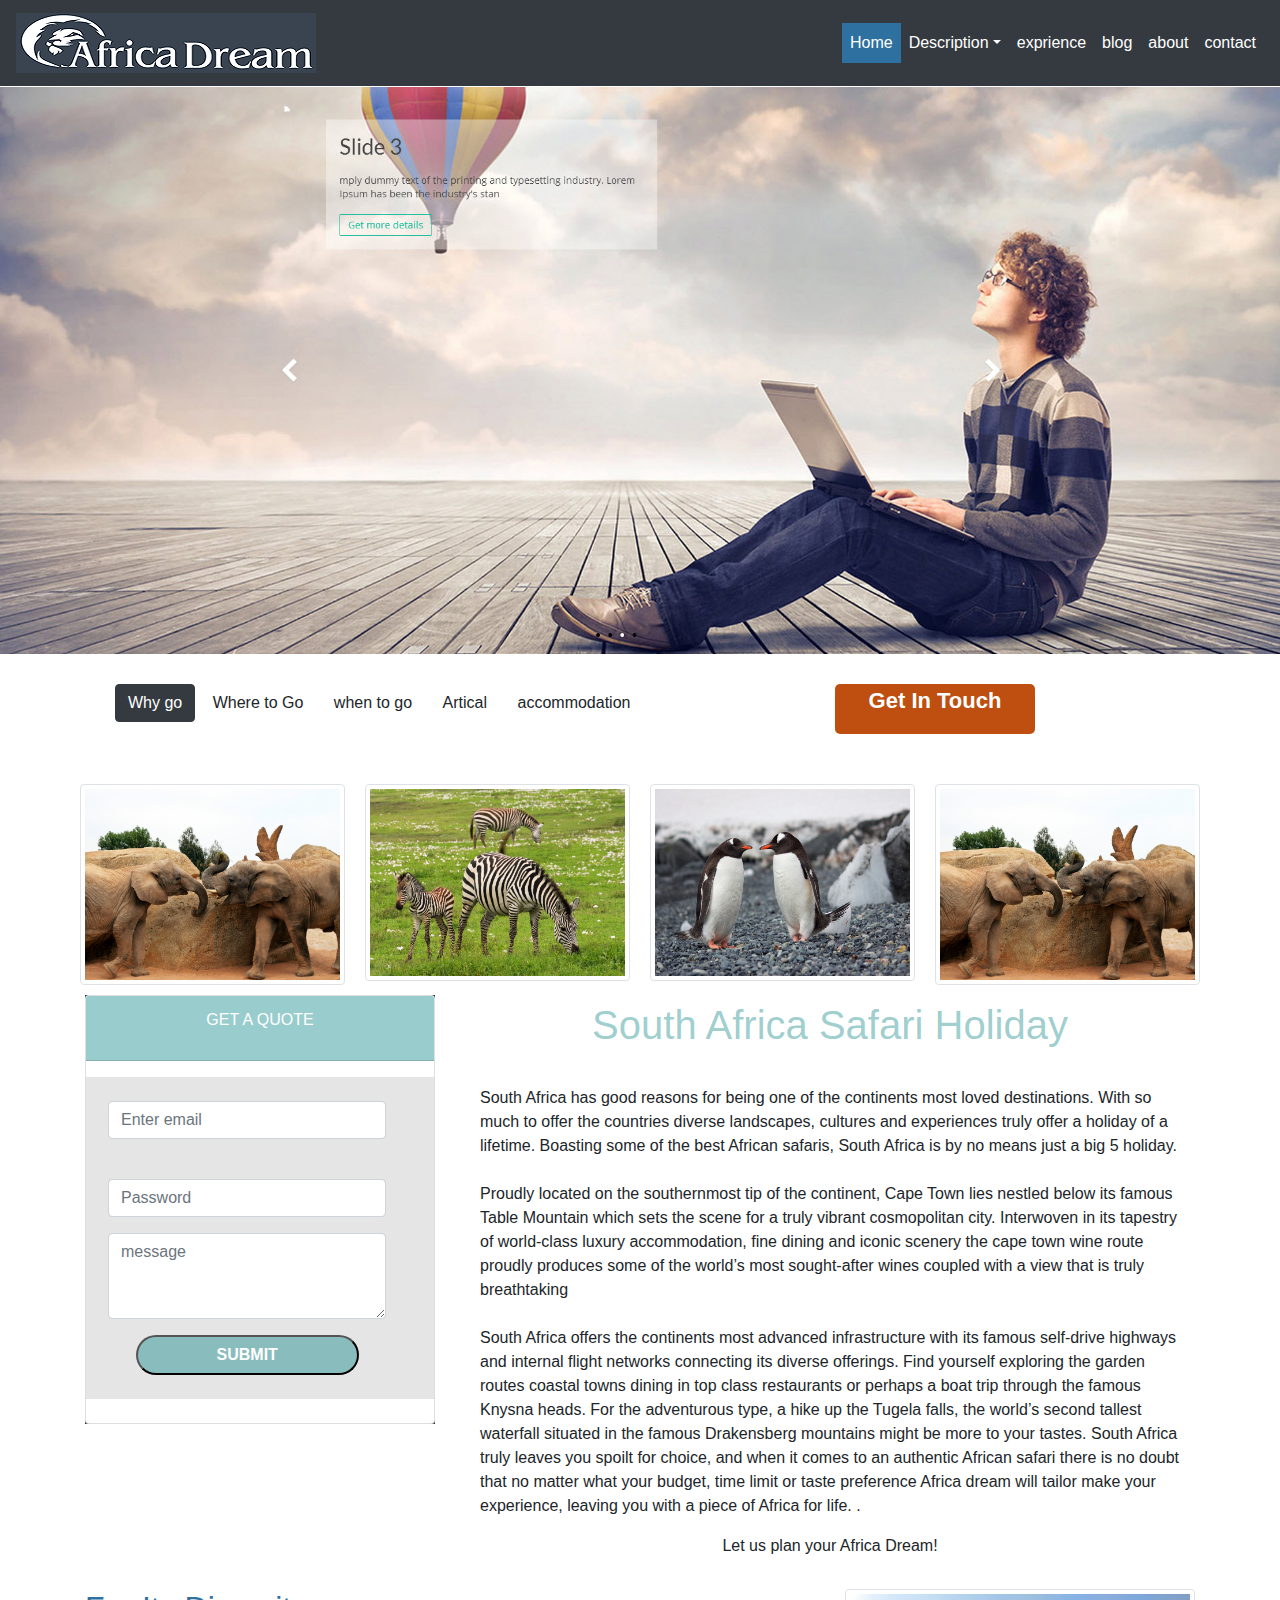
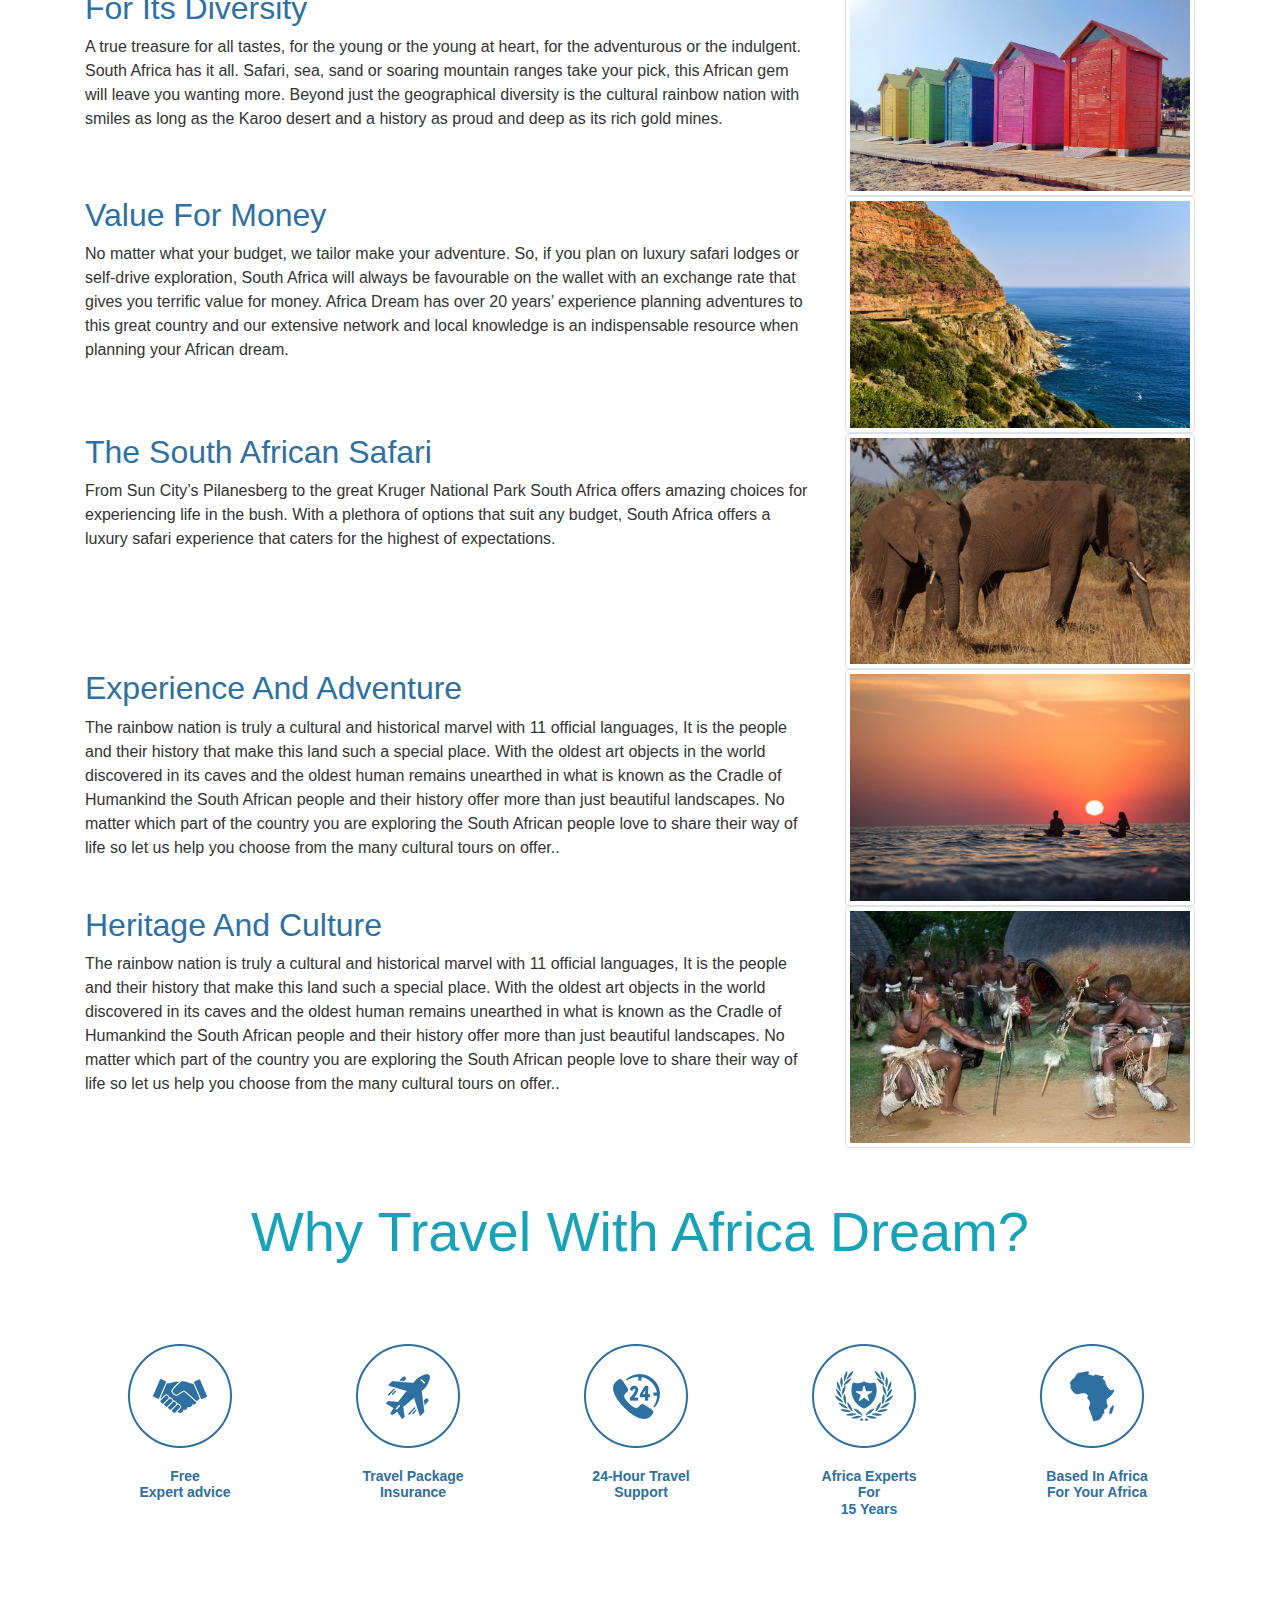
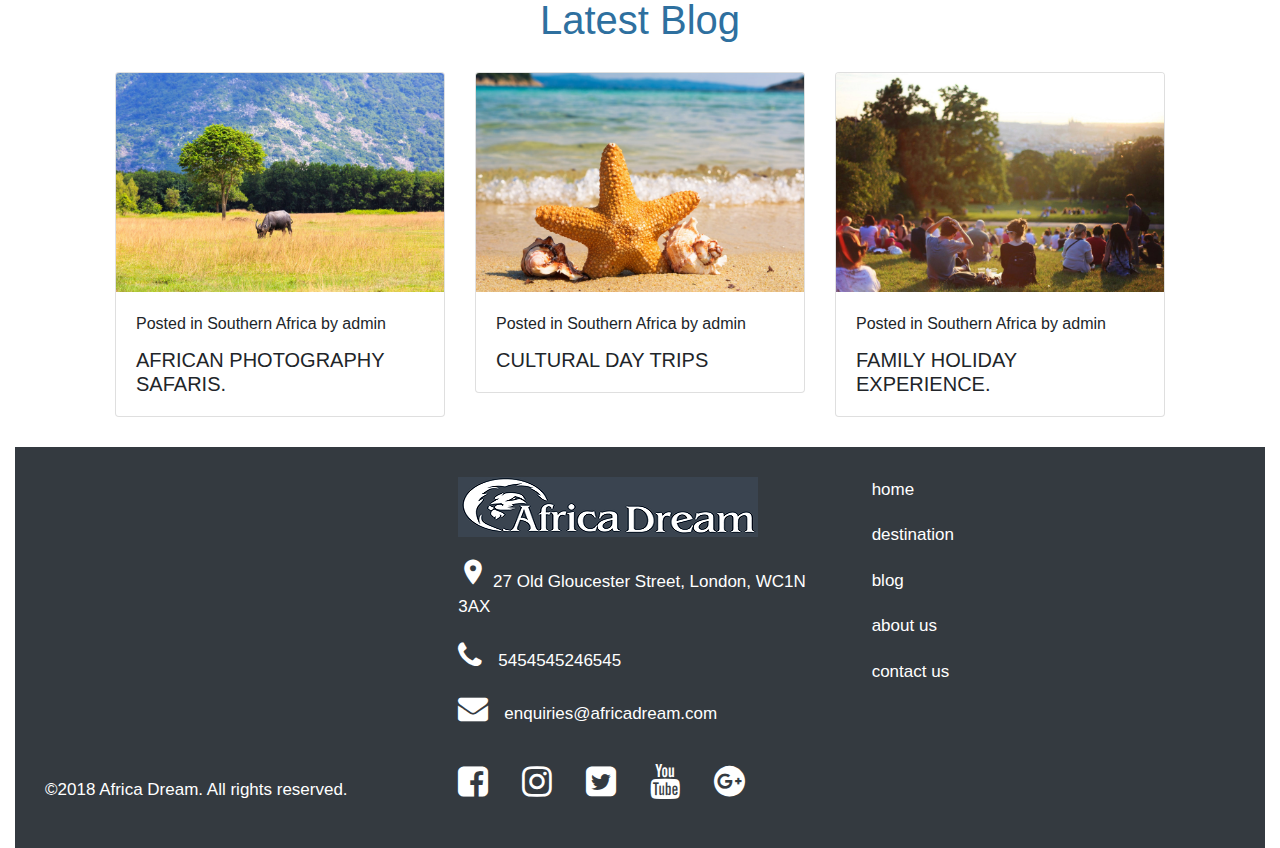
<file: south-africa.html>
<!doctype html>
<html lang="en">
  <head>
    <!-- Required meta tags -->
    <meta charset="utf-8">
    <meta name="viewport" content="width=device-width, initial-scale=1, shrink-to-fit=no">

    <!-- Bootstrap CSS -->
    <link rel="stylesheet" href="https://stackpath.bootstrapcdn.com/bootstrap/4.3.1/css/bootstrap.min.css" integrity="sha384-ggOyR0iXCbMQv3Xipma34MD+dH/1fQ784/j6cY/iJTQUOhcWr7x9JvoRxT2MZw1T" crossorigin="anonymous">

    <title>Botswana Africa</title>
    <link rel="stylesheet" href="https://cdnjs.cloudflare.com/ajax/libs/font-awesome/4.7.0/css/font-awesome.min.css">

<link href="https://fonts.googleapis.com/icon?family=Material+Icons" rel="stylesheet">
    <link rel="stylesheet" type="text/css" href="style.css">
  </head>
  <body>
      
   <!-----Menu strat ------>

    <nav class="navbar navbar-expand-lg navbar-darkt bg-dark">
        <a class="navbar-brand text-warning " href="#"><img src="images/logo-white-1.png"></a>
          <button class="navbar-toggler" type="button" data-toggle="collapse" data-target="#navbarNavAltMarkup"  aria-controls="navbarNavAltMarkup" aria-expanded="false" aria-label="Toggle navigation">
            <span class="navbar-toggler-icon"></span>
          </button>
          <div class="collapse navbar-collapse" id="navbarNavAltMarkup">
          <div class="navbar-nav ml-auto navset" >
            <a class="nav-item nav-link active text-white" href="index.html" style="background-color:#2e709f;">Home <span class="sr-only">(current)</span></a>
            <li class="nav-item dropdown" >
              <a style="color:white" class="nav-link dropdown-toggle" data-toggle="dropdown" href="destination.html" role="button" aria-haspopup="true" aria-expanded="false">Description</a>
              <div class="dropdown-menu" style="background-color:#343a40;margin-top: 20px">
                <a class="dropdown-item" href="destination.html" style="color:white">destination</a>
                <a class="dropdown-item" href="destination.html" style="color:white">south africa</a>
                <a class="dropdown-item" href="tanzania.html" style="color:white">tanzania/zanzibar</a>
                <a class="dropdown-item" href="mauritius.html" style="color:white">Mauritius</a>
                <a class="dropdown-item" href="botswana.html" style="color:white">botswana</a>
                
            </div>
          </li>
            <a class="nav-item nav-link text-white" href="exprience.html">exprience</a>
            <a class="nav-item nav-link text-white" href="blog.html">blog</a>
            <a class="nav-item nav-link text-white" href="about.html">about</a>
            <a class="nav-item nav-link text-white" href="contact.html">contact</a>
                                                
            </div>
        </div>
    </nav>
      
   <!---- menu end----->
<!---- img slider start ----->
    
  <div id="slider">
  <figure>
  
    
    <img src="images/slider-img/banner/banner3.jpg" alt>
    <img src="images/slider-img/banner/banner4.jpg" alt>
    <img src="images/slider-img/banner/banner5.jpeg" alt>
    <img src="images/slider-img/banner/banner6.jpeg">
  </figure>
</div>
   <div class="container">
        <!----- nav bar start  ------>
        <div class="navsetting">
            <div class="row main-nav">
              
            
            <div class="col-lg-8 col-sm-8 col-md-8 ml-auto d-block">
                <a class="btn btn-dark btn-hv" href="#">Why go</a>
                <a class="btn btn-white bt-hv" href="where-go.html">Where to Go</a>
                <a class="btn btn-white" href="when_to_go.html">when to go</a>
                <a  class="btn btn-white" href="artical.html">Artical</a>
                <a  class="btn btn-white" href="accommodation.html">accommodation</a>
            </div>
            <div class="col-lg-4 col-sm-4 col-md-4 ml-auto d-block">
              <div class="get-b">
                    <a class="gt"href="get-in-tch.htmnl">Get In Touch</a>
                   
              </div>
            </div>
                
            </div>
        

        </div>
        <!----- nav bar end  ------>

        <!-----card 5 img ----->
        <div class="card-5">
          <div class="row">
              <div class="col-sm-3 col-md-3 col-lg-3 ml-auto d-block">
                <img src="images/slider-img/agriculture/elep.jpeg" alt="..." class="img-thumbnail">
              </div>
              <div class="col-sm-3 col-md-3 col-lg-3 ml-auto d-block">
                <img src="images/slider-img/agriculture/animal.jpeg" alt="..." class="img-thumbnail">
              </div>
              <div class="col-sm-3 col-md-3 col-lg-3 ml-auto d-block">
                <img src="images/slider-img/agriculture/pexels-photo.jpeg" alt="..." class="img-thumbnail">
              </div>
              <div class="col-sm-3 col-md-3 col-lg-3 ml-auto d-block">
                <img src="images/slider-img/agriculture/elep.jpeg" alt="..." class="img-thumbnail">
              </div>
          </div>
      </div>
      <!-----card 5 imags--->
      <!----form with  para section---->
      <div class="about">
            <div class="row">
              <div class=" col-lg-4 col-md-4 col-sm-12 ml-auto d-block">

                  <div class="crd-div bg-dark">
              <div class="card">
                <div class="card-header mb-3">
                  <p class="text-center">GET A QUOTE</p>
                </div>
                <div class="bck">
                  <div class="form"><br>
                    <form>
                        <div class="form-group">
                           <input type="email" class="form-control" id="exampleInputEmail1" aria-describedby="emailHelp" placeholder="Enter email">
                        </div><br>
                        <div class="form-group">
                          <input type="password" class="form-control" id="exampleInputPassword1" placeholder="Password">
                        </div>

                        <div class="form-group">
                          <textarea class="form-control"  placeholder="message" id="exampleFormControlTextarea1" rows="3"></textarea>
                        </div>
                            <center><input class="btn-col" type="submit" name="sub" value="SUBMIT"></center>
                    </form><br>   
                  </div>
                </div><br>
                
              </div>
            </div> 
                
              </div>
              <div class=" col-lg-8 col-md-8 col-sm-12 ml-auto d-block">
                
                     <div class="card-title head">
                       <p class="text-center">South Africa Safari Holiday</p>
                     </div>
                     <div class="paragraph">

                          <p>South Africa has good reasons for being one of the continents most loved destinations. With so much to offer the countries diverse landscapes, cultures and experiences truly offer a holiday of a lifetime. Boasting some of the best African safaris, South Africa is by no means just a big 5 holiday.
                            <br><br>

                        Proudly located on the southernmost tip of the continent, Cape Town lies nestled below its famous Table Mountain which sets the scene for a truly vibrant cosmopolitan city. Interwoven in its tapestry of world-class luxury accommodation, fine dining and iconic scenery the cape town wine route proudly produces some of the world’s most sought-after wines coupled with a view that is truly breathtaking
                         <br><br>
                        South Africa offers the continents most advanced infrastructure with its famous self-drive highways and internal flight networks connecting its diverse offerings. Find yourself exploring the garden routes coastal towns dining in top class restaurants or perhaps a boat trip through the famous Knysna heads. For the adventurous type, a hike up the Tugela falls, the world’s second tallest waterfall situated in the famous Drakensberg mountains might be more to your tastes. South Africa truly leaves you spoilt for choice, and when it comes to an authentic African safari there is no doubt that no matter what your budget, time limit or taste preference Africa dream will tailor make your experience, leaving you with a piece of Africa for life. .</p>
                            
                            <p class="text-center">
                              Let us plan your Africa Dream!
                            </p>
                     </div>
              </div>
            </div>
        </div>
        <!----- form with para section---->
        <div class="row crds-set">
            <div class="col-lg-8 col-md-8 col-sm-12 ml-auto d-block">
              <h2>For Its Diversity</h2>
                <p>A true treasure for all tastes, for the young or the young at heart, for the adventurous or the indulgent. South Africa has it all. Safari, sea, sand or soaring mountain ranges take your pick, this African gem will leave you wanting more. Beyond just the geographical diversity is the cultural rainbow nation with smiles as long as the Karoo desert and a history as proud and deep as its rich gold mines.
              </p>
            </div>
            <div class="col-md-4 col-lg-4 col-sm-10 ml-auto d-block">
                <img src="images/slider-img/agriculture/summer5.jpeg" alt="..." class="img-thumbnail">
            </div>
        </div>
        <div class="row crds-set">
            <div class="col-lg-8 col-md-8 col-sm-12 ml-auto d-block">
              <h2>Value For Money</h2>
                <p>No matter what your budget, we tailor make your adventure. So, if you plan on luxury safari lodges or self-drive exploration, South Africa will always be favourable on the wallet with an exchange rate that gives you terrific value for money. Africa Dream has over 20 years’ experience planning adventures to this great country and our extensive network and local knowledge is an indispensable resource when planning your African dream.</p>
            </div>
            <div class="col-md-4 col-lg-4 col-sm-10 ml-auto d-block">
                <img src="images/slider-img/agriculture/cape-town.jpeg" alt="..." class="img-thumbnail">
            </div>
        </div>
        <div class="row crds-set">
            <div class="col-lg-8 col-md-8 col-sm-12 ml-auto d-block">
              <h2>The South African Safari</h2>
                <p>From Sun City’s Pilanesberg to the great Kruger National Park South Africa offers amazing choices for experiencing life in the bush. With a plethora of options that suit any budget, South Africa offers a luxury safari experience that caters for the highest of expectations.</p>
            </div>
            <div class="col-md-4 col-lg-4 col-sm-10 ml-auto d-block">
                <img src="images/slider-img/agriculture/elep1.jpeg" alt="..." class="img-thumbnail">
            </div>
        </div>
        <div class="row crds-set">
            <div class="col-lg-8 col-md-8 col-sm-12 ml-auto d-block">
              <h2>Experience And Adventure</h2>
                <p>The rainbow nation is truly a cultural and historical marvel with 11 official languages, It is the people and their history that make this land such a special place. With the oldest art objects in the world discovered in its caves and the oldest human remains unearthed in what is known as the Cradle of Humankind the South African people and their history offer more than just beautiful landscapes. No matter which part of the country you are exploring the South African people love to share their way of life so let us help you choose from the many cultural tours on offer..</p>
            </div>
            <div class="col-md-4 col-lg-4 col-sm-10 ml-auto d-block">
                <img src="images/slider-img/agriculture/advn.jpeg" alt="..." class="img-thumbnail">
            </div>
        </div>
        <div class="row crds-set">
            <div class="col-lg-8 col-md-8 col-sm-12 ml-auto d-block">
              <h2>Heritage And Culture</h2>
                <p>The rainbow nation is truly a cultural and historical marvel with 11 official languages, It is the people and their history that make this land such a special place. With the oldest art objects in the world discovered in its caves and the oldest human remains unearthed in what is known as the Cradle of Humankind the South African people and their history offer more than just beautiful landscapes. No matter which part of the country you are exploring the South African people love to share their way of life so let us help you choose from the many cultural tours on offer..</p>
            </div>
            <div class="col-md-4 col-lg-4 col-sm-10 ml-auto d-block">
                <img src="images/slider-img/agriculture/6.jpg" alt="..." class="img-thumbnail">
            </div>
        </div>
        <!----african holidays end---->

            <div class="traveling">
            <h2 class="text-center display-4 text-info">Why Travel With Africa Dream?</h2>
            <div class="row">
                
                <div class="col-lg-2 col-sm-2 col-md-10 ml-auto d-block">
                    
                    <img src="images/card-img/travel-img1.png" class="img-circle" alt="Cinque Terre">
                        <h5>Free<br>
                        Expert advice</h5>
                      
                    
                </div>
                <div class="col-lg-2 col-sm-2 col-md-10 ml-auto d-block">
                   
                    <img src="images/card-img/travel-img2.png" class="img-circle" alt="Cinque Terre">
                      <h5>Travel Package<br>Insurance</h5>
                    
                </div>
                <div class="col-lg-2 col-sm-2 col-md-10 ml-auto d-block">
                    
                    <img src="images/card-img/travel-img3.png" class="img-circle" alt="Cinque Terre">
                            <h5>24-Hour Travel<br>
                                Support</h5>
                    
                </div>
                <div class="col-lg-2 col-sm-2 col-md-10  ml-auto d-block">
                    
                    <img src="images/card-img/travel-img4.png" class="img-circle" alt="Cinque Terre">
                      <h5>Africa Experts For <br>15 Years</h5>
                 
                </div>
                <div class="col-lg-2 col-sm-2 col-md-10 ml-auto d-block">
                   
                    <img src="images/card-img/travel-img5.png" class="img-circle" alt="Cinque Terre">
                             <h5>Based In Africa <br>For Your Africa</h5>   
                   
                </div>
                
                
            </div>
        </div>
      
            <!----traveling icon ---end---->
          <!----latest blog ---->
            <div class="cards-tanzania">
                <h2>Latest Blog</h2>
                   <div class="row">
                  <div class="col-lg-4 col-md-4 col-sm-12 ml-auto d-block">
                     <div class="card">
                      
                        <img src="images/slider-img/agriculture/photo.jpeg" class="card-img-top" alt="...">
                        <div class="card-body">
                        <p class="card-title">Posted in Southern Africa by admin</p>
                          <h5 class="card-text">AFRICAN PHOTOGRAPHY SAFARIS.</h5>
                           
                          </div>
                      
                    </div>
                  </div>
                  <div class="col-lg-4 col-md-4 col-sm-12 ml-auto d-block">
                     <div class="card">
                      
                        <img src="images/slider-img/agriculture/trip.jpeg" class="card-img-top" alt="...">
                        <div class="card-body">
                        <p class="card-title">Posted in Southern Africa by admin</p>
                          <h5 class="card-text">CULTURAL DAY TRIPS</h5>
                            
                          </div>
                      
                    </div>
                  </div>
                  <div class="col-lg-4 col-md-4 col-sm-12 ml-auto d-block">
                     <div class="card">
                      
                        <img src="images/slider-img/agriculture/holiday.jpeg" class="card-img-top" alt="...">
                        <div class="card-body">
                        <p class="card-title">Posted in Southern Africa by admin
                          </p>
                          <h5 class="card-text">FAMILY HOLIDAY EXPERIENCE.</h5>
                            
                          </div>
                      
                    </div>
                  </div>
               </div>
              </div>
              <!----latest blog---->


      </div>
   

   <!------ img slider start----->
   <!----- nav bar start  ------>
   <!-- <div class="container">
   		<div class="navset">
  			<div class="row main-nav">
  				 <div class="col-lg-2 col-lg-2 col-sm-12 ml-auto d-block">
  				 	
  				 </div>

  				 <div class="col-lg-6 col-lg-6 col-sm-12 ml-auto d-block">
  				 	<a class="btn btn-dark btn-hv" href="#">Why go</a>
  				 	<a class="btn btn-white bt-hv" href="where-go.html">Where to Go</a>
  				 	<a class="btn btn-white" href="when_to_go.html">when to go</a>
  				 	<a  class="btn btn-white" href="artical.html">Artical</a>
             <a  class="btn btn-white" href="accommodation.html">accommodation</a>
  				 </div>

  				 <div class="col-lg-3 col-lg-3 col-sm-12 ml-auto d-block col-tr">
                     <div class="get-b">
                    <a class="gt"href="get-in-tch.htmnl">Get In Touch</a>
                   
                 </div>
  				 </div>
  			</div>
    			

  		
		</div>
    --> <!------ nav bar end---->
    <!---- card images---->
       <!-- <div class="card-5">
          <div class="row">
              <div class="col-sm-3 col-md-3 col-lg-3 ml-auto d-block">
                <img src="images/slider-img/agriculture/elep.jpeg" alt="..." class="img-thumbnail">
              </div>
              <div class="col-sm-3 col-md-3 col-lg-3 ml-auto d-block">
                <img src="images/slider-img/agriculture/animal.jpeg" alt="..." class="img-thumbnail">
              </div>
              <div class="col-sm-3 col-md-3 col-lg-3 ml-auto d-block">
                <img src="images/slider-img/agriculture/pexels-photo.jpeg" alt="..." class="img-thumbnail">
              </div>
              <div class="col-sm-3 col-md-3 col-lg-3 ml-auto d-block">
                <img src="images/slider-img/agriculture/elep.jpeg" alt="..." class="img-thumbnail">
              </div>
          </div>
      </div>
    <!- -->

    <!----about african dream start---->

         
          <!-- <div class="about">
            <div class="row">
              <div class=" col-lg-4 col-md-4 col-sm-12 ml-auto d-block">

                          <div class="crd-div bg-dark">
              <div class="card">
                <div class="card-header mb-3">
                  <p class="text-center">GET A QUOTE</p>
                </div>
                <div class="bck">
                  <div class="form"><br>
                    <form>
                        <div class="form-group">
                           <input type="email" class="form-control" id="exampleInputEmail1" aria-describedby="emailHelp" placeholder="Enter email">
                        </div><br>
                        <div class="form-group">
                          <input type="password" class="form-control" id="exampleInputPassword1" placeholder="Password">
                        </div>

                        <div class="form-group">
                          <textarea class="form-control"  placeholder="message" id="exampleFormControlTextarea1" rows="3"></textarea>
                        </div>
                            <center><input class="btn-col" type="submit" name="sub" value="SUBMIT"></center>
                    </form><br>   
                  </div>
                </div><br>
                
              </div>
            </div> 
                
              </div>
              <div class=" col-lg-8 col-md-8 col-sm-12 ml-auto d-block">
                
                     <div class="card-title head">
                       <p class="text-center">About Africa Dream</p>
                     </div>
                     <div class="paragraph">
                          <p class="text-center">
                            Lay back close your eyes and imagine yourself on a wooden deck overlooking the watering hole.
                          <p><br>
                          <p>Its’ quiet beauty alive with the           possibility of a world untamed.
                            Then the noise of Giants approach ….
                            searching for the direction of the sound, you lean forward sipping up the late afternoon sun; then It appears…… majestic and all-consuming.</p><br>

                            <p class="text-center">Your Africa! You realise this moment is yours forever!</p>
                            <p>Africa Dream is an African based company with offices registered in London which turn those dreams into an experience that come alive. Our passion is an Africa shared by the world and we bring this to you in all its majesty. Let us tailor make your journey to fit the personality and imagination that is so unique to you.</p><br>

                            <p>Our African experts are based in Cape Town and have extensively travelled to each destination we offer. We literally live and breathe Africa every day and our passion and vision is tailor making African experiences that last a lifetime.</p>
                            <p>
                              As per its reputation, Africa is wild, majestic and filled with adventure. At completely no extra cost and fully compliant and insured by the European Travel Regulator our team not only provides the best value for money when tailor making your holiday but also is invaluable in preparing you for your journey. Whether this is visa, medical and travel advice or insights into local customs tipping and courtesies. We offer 24-hour local travel support.
                            </p><br>
                            <p class="text-center">
                              Let us plan your Africa Dream!
                            </p>
                     </div>
              </div>
            </div>
          </div>
         
 -->
    <!----about african dream start---->
  
	


    
   
<!---- card start---->
    
    <!----card end---->

    
    <!-- <div class="container">
      <div class="holiday">
        <h1 class="">Why We Love A South Africa Holiday</h1>
    	  <div class="row crds-set">
            <div class="col-lg-8 col-md-8 col-sm-12 ml-auto d-block ">
              <h2>For Its Diversity</h2>
                <p>A true treasure for all tastes, for the young or the young at heart, for the adventurous or the indulgent. South Africa has it all. Safari, sea, sand or soaring mountain ranges take your pick, this African gem will leave you wanting more. Beyond just the geographical diversity is the cultural rainbow nation with smiles as long as the Karoo desert and a history as proud and deep as its rich gold mines.</p>
            </div>
            <div class="col-md-4 col-lg-4 col-sm-10 ml-auto d-block">
                <img src="images/slider-img/agriculture/2.jpg" alt="..." class="img-thumbnail">
            </div>
        </div>
        <div class="row crds-set">
            <div class="col-lg-8 col-md-8 col-sm-12 ml-auto d-block">
              <h2>Value For Money</h2>
                <p>No matter what your budget, we tailor make your adventure. So, if you plan on luxury safari lodges or self-drive exploration, South Africa will always be favourable on the wallet with an exchange rate that gives you terrific value for money. Africa Dream has over 20 years’ experience planning adventures to this great country and our extensive network and local knowledge is an indispensable resource when planning your African dream.
              </p>
            </div>
            <div class="col-md-4 col-lg-4 col-sm-10 ml-auto d-block">
                <img src="images/slider-img/agriculture/agri3.jpeg" alt="..." class="img-thumbnail">
            </div>
        </div>
        <div class="row crds-set">
            <div class="col-lg-8 col-md-8 col-sm-12 ml-auto d-block">
              <h2>The South African Safari</h2>
                <p>From Sun City’s Pilanesberg to the great Kruger National Park South Africa offers amazing choices for experiencing life in the bush. With a plethora of options that suit any budget, South Africa offers a luxury safari experience that caters for the highest of expectations.</p>
            </div>
            <div class="col-md-4 col-lg-4 col-sm-10 ml-auto d-block">
                <img src="images/slider-img/agriculture/elep1.jpeg" alt="..." class="img-thumbnail">
            </div>
        </div>
        <div class="row crds-set">
            <div class="col-lg-8 col-md-8 col-sm-12 ml-auto d-block">
              <h2>Experience And Adventure</h2>
                <p>Adventure sports like shark cage diving, paragliding or big wave surfing to niche adventures such as wine tasting tours, photography holidays and luxury rail adventures your choices are endless. With Africa Dream, you have a specialist that has partnered with all the industry leading providers to guarantee you get exactly what you are looking for.</p>
            </div>
            <div class="col-md-4 col-lg-4 col-sm-10 ml-auto d-block">
                <img src="images/slider-img/agriculture/advn.jpeg" alt="..." class="img-thumbnail">
            </div>
        </div>
        <div class="row crds-set">
            <div class="col-lg-8 col-md-8 col-sm-12 ml-auto d-block">
              <h2>Heritage And Culture</h2>
                <p>The rainbow nation is truly a cultural and historical marvel with 11 official languages, It is the people and their history that make this land such a special place. With the oldest art objects in the world discovered in its caves and the oldest human remains unearthed in what is known as the Cradle of Humankind the South African people and their history offer more than just beautiful landscapes. No matter which part of the country you are exploring the South African people love to share their way of life so let us help you choose from the many cultural tours on offer..</p>
            </div>
            <div class="col-md-4 col-lg-4 col-sm-10 ml-auto d-block">
                <img src="images/slider-img/agriculture/af-cul.jpeg" alt="..." class="img-thumbnail">
            </div>
        </div>
      </div>
    </div>
 -->

    <!-- <div class="container">
        <div class="travel">
            <h2 class="text-center display-4 text-info">Why Travel With Africa Dream?</h2>
            <div class="row">
                <div class="col-sm-1 col-md-1 ml-auto d-block"></div>
                <div class="col-sm-2 col-md-2 ml-auto d-block">
                    
                    <img src="images/card-img/travel-img1.png" class="img-circle" alt="Cinque Terre">
                      
                    
                </div>
                <div class="col-sm-2 col-md-2 ml-auto d-block">
                   
                    <img src="images/card-img/travel-img2.png" class="img-circle" alt="Cinque Terre">
                      
                    
                </div>
                <div class="col-sm-2 col-md-2 ml-auto d-block">
                    
                    <img src="images/card-img/travel-img3.png" class="img-circle" alt="Cinque Terre">
                      
                  
                </div>
                <div class="col-sm-2 col-md-2 ml-auto d-block">
                    
                    <img src="images/card-img/travel-img4.png" class="img-circle" alt="Cinque Terre">
                      
                 
                </div>
                <div class="col-sm-2 col-md-2 ml-auto d-block">
                   
                    <img src="images/card-img/travel-img5.png" class="img-circle" alt="Cinque Terre">
                      
                   
                </div>
                <div class="col-sm-1 col-md-1 ml-auto d-block"></div>
              </div>
          </div>
        </div>

        <div class="container">
            <div class="crd-post">
              <h2 class="text-center display-4 text-info">Latest Blog</h2>
               <div class="row">
                  <div class="col-lg-4 col-md-4 col-sm-12 ml-auto d-block">
                     <div class="card">
                      <div class="crd-post-sdw">
                        <img src="images/slider-img/agriculture/photo.jpeg" class="card-img-top" alt="...">
                        <div class="card-body">
                        <p class="card-title">Posted in Southern Africa by admin</p>
                          <h5 class="card-text">AFRICAN PHOTOGRAPHY SAFARIS.</h5>
                           
                          </div>
                      </div>
                    </div>
                  </div>
                  <div class="col-lg-4 col-md-4 col-sm-12 ml-auto d-block">
                     <div class="card">
                      <div class="crd-post-sdw">
                        <img src="images/slider-img/agriculture/trip.jpeg" class="card-img-top" alt="...">
                        <div class="card-body">
                        <p class="card-title">Posted in Southern Africa by admin</p>
                          <h5 class="card-text">CULTURAL DAY TRIPS</h5>
                            
                          </div>
                      </div>
                    </div>
                  </div>
                  <div class="col-lg-4 col-md-4 col-sm-12 ml-auto d-block">
                     <div class="card">
                      <div class="crd-post-sdw">
                        <img src="images/slider-img/agriculture/holiday.jpeg" class="card-img-top" alt="...">
                        <div class="card-body">
                        <p class="card-title">Posted in Southern Africa by admin
                          </p>
                          <h5 class="card-text">FAMILY HOLIDAY EXPERIENCE.</h5>
                            
                          </div>
                      </div>
                    </div>
                  </div>
               </div>
            </div>
        </div>
     -->    <!----- footer strat----->
    <div class="container-fluid">
  
     <div class="main-footer">
        <div class="row">
            <div class="col-sm-4 col-md-4 ml-auto d-block">
              <ul>
                <li></li>

                <li></li>
                
                <li></li>
                <li></li>
                <li></li>
                <li></li>
                <li></li>
                <li></li>
                <li></li>
                <li></li>
                <li></li>
                <li></li>
                <li></li>
                <li></li>
                <li></li>
                <li>©2018 Africa Dream. All rights reserved.</li>
                
              </ul>
            </div>
            <div class="col-sm-4 col-md-4  ml-auto d-block">
               <ul>
                <li><img src="images/logo-white-footer.png"></li>

                    <li><i class="material-icons" style="font-size:30px">place</i>
                    27 Old Gloucester Street, London, WC1N 3AX</li>
                
                <li><i class="fa fa-phone" style="font-size:30px">&nbsp;&nbsp;</i>5454545246545</li>
                
                <li><i class="fa fa-envelope" style="font-size:30px">&nbsp;&nbsp;</i>enquiries@africadream.com</li>
                
              </ul>
              <div class="fontset">
                  <ul>
                      <li><i class="fa fa-facebook-square" style="color:#fff;font-size: 35px"></i>&nbsp;&nbsp</li>
                                      

                      <li><i class="fa fa-instagram" style="color:#fff;font-size: 35px;"></i>&nbsp;&nbsp;</li>
                       
                      
                      <li><i class="fa fa-twitter-square" style="color:#fff;font-size: 35px"></i>&nbsp;&nbsp;</li>
                      
                      

                      <li>
                          <i class="fa fa-youtube" style="color:#fff;font-size: 35px;"> </i>&nbsp;&nbsp;</li>
                          <li>
                          <i class="fa fa-google-plus-official" style="font-size:36px"> </i>&nbsp;&nbsp;</li>
                      
                    
                  </ul>
              </div>
            </div>
            <div class="col-sm-4 col-md-4 ml-auto d-block menu">
               <ul>
                <li><a href="home.html">home</a></li>
                <li><a href="destination.html">destination</a></li>
                <li><a href="blog.html"> blog</a></li>
                <li><a href="about.htnl"> about us</a></li>
                <li><a href="contact.html"> contact us</a></li>
              </ul>
            </div>
        </div>
    </div> 
  
</div>
   <!----- footer end--->
 

   <script src="https://code.jquery.com/jquery-3.3.1.slim.min.js" integrity="sha384-q8i/X+965DzO0rT7abK41JStQIAqVgRVzpbzo5smXKp4YfRvH+8abtTE1Pi6jizo" crossorigin="anonymous"></script>
    <script src="https://cdnjs.cloudflare.com/ajax/libs/popper.js/1.14.7/umd/popper.min.js" integrity="sha384-UO2eT0CpHqdSJQ6hJty5KVphtPhzWj9WO1clHTMGa3JDZwrnQq4sF86dIHNDz0W1" crossorigin="anonymous"></script>
    <script src="https://stackpath.bootstrapcdn.com/bootstrap/4.3.1/js/bootstrap.min.js" integrity="sha384-JjSmVgyd0p3pXB1rRibZUAYoIIy6OrQ6VrjIEaFf/nJGzIxFDsf4x0xIM+B07jRM" crossorigin="anonymous"></script>
  </body>
</html>
</file>
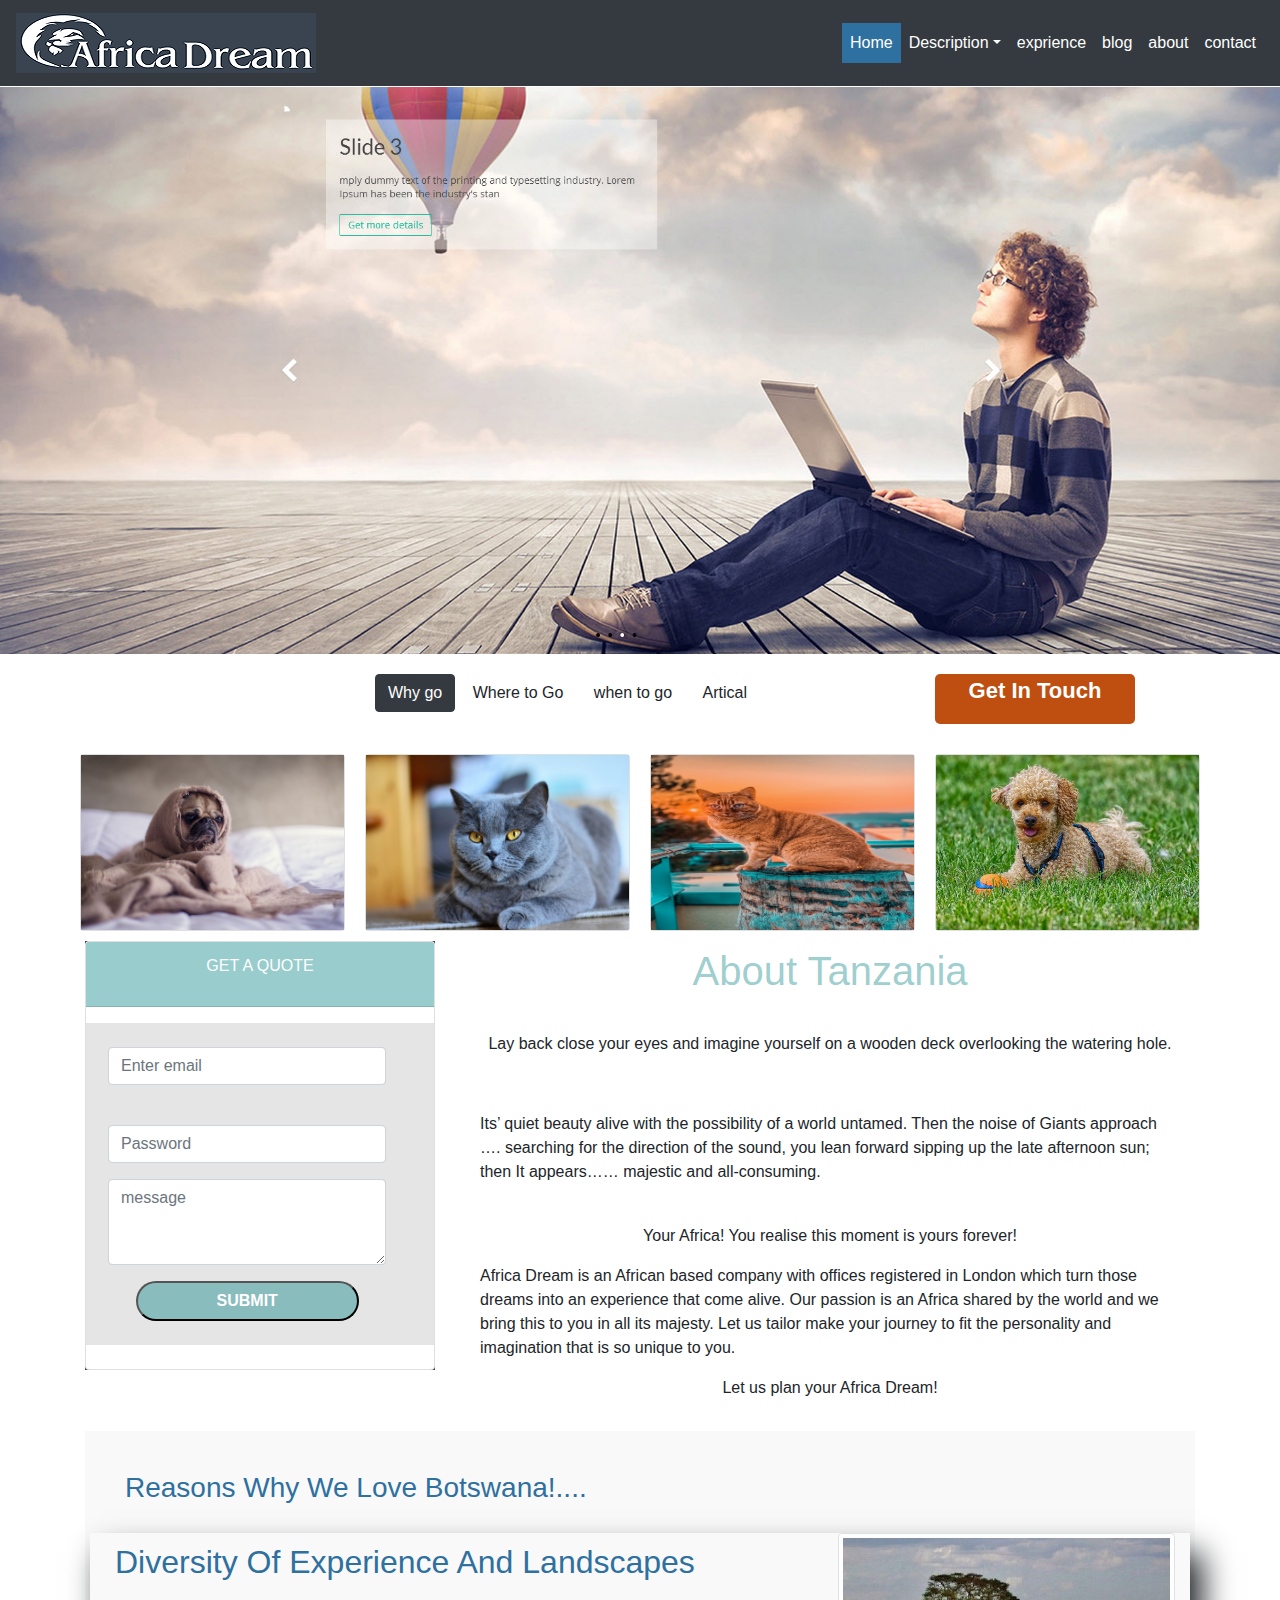
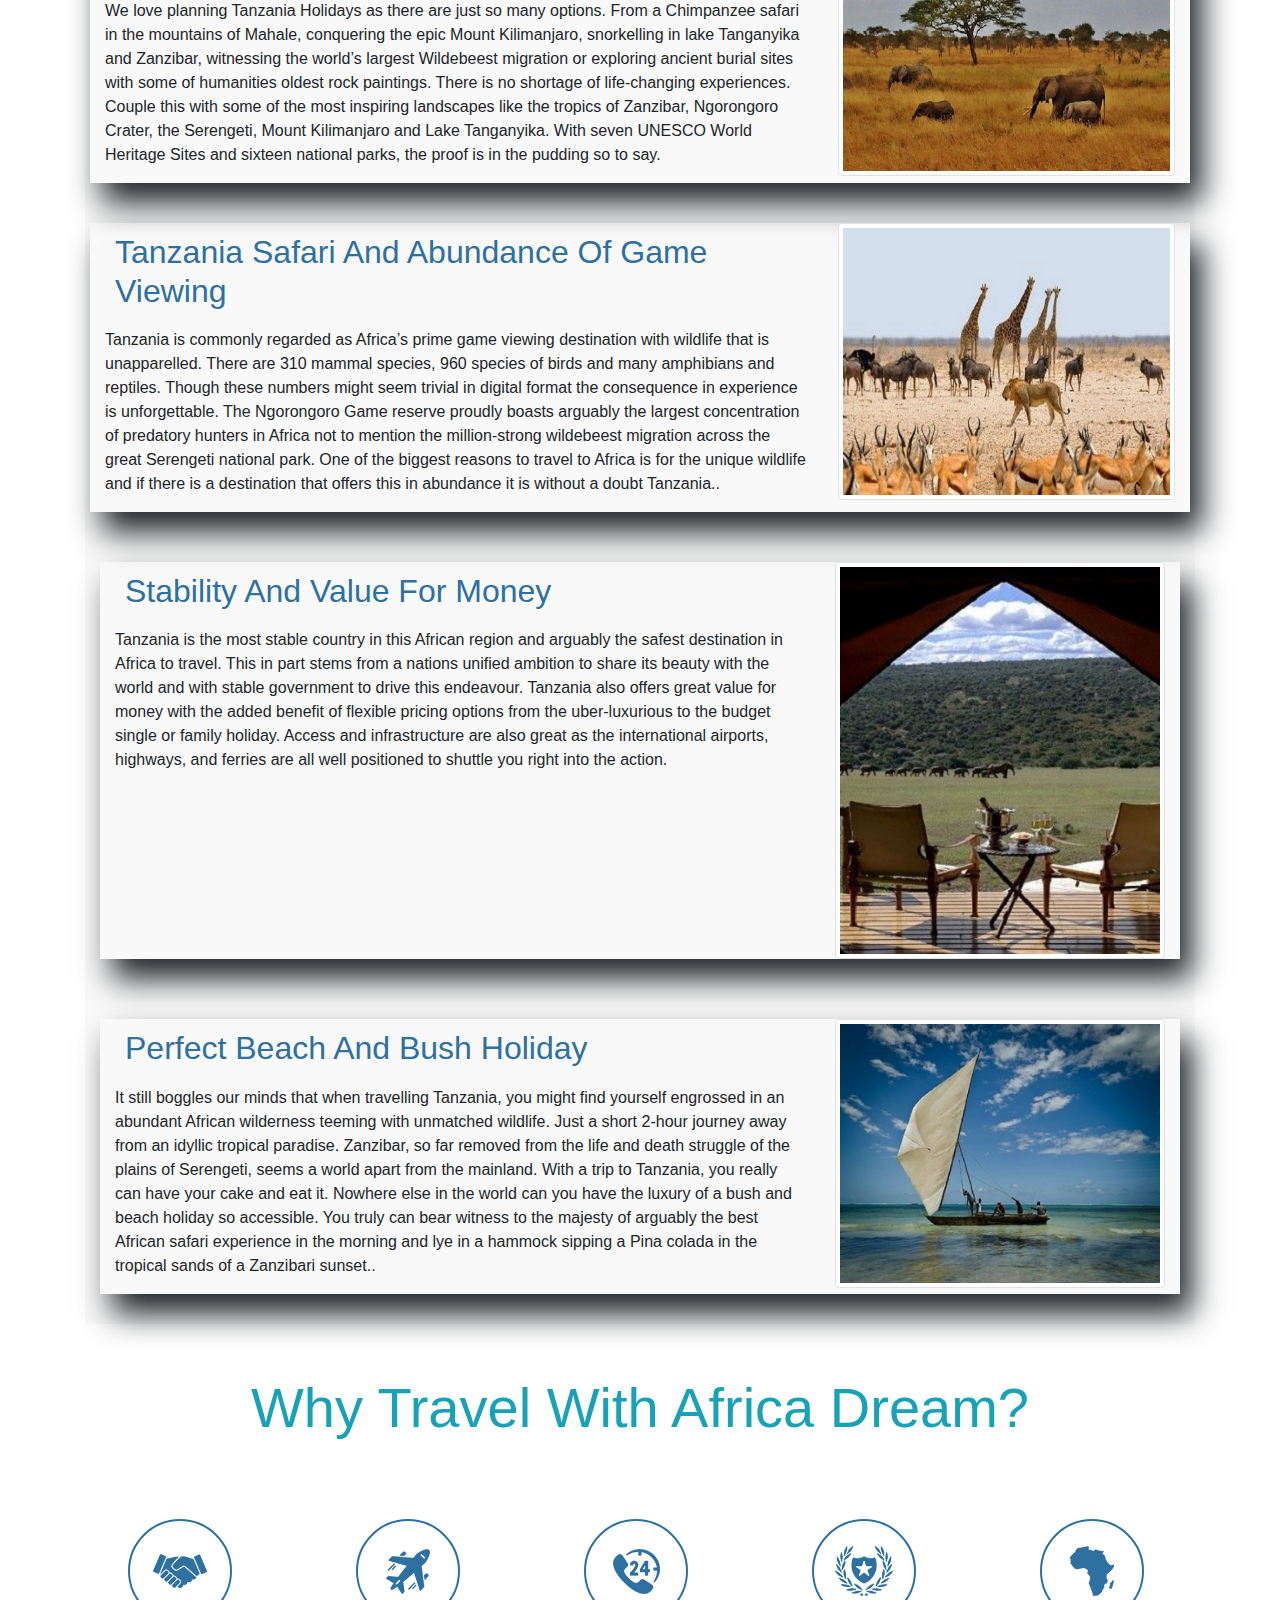
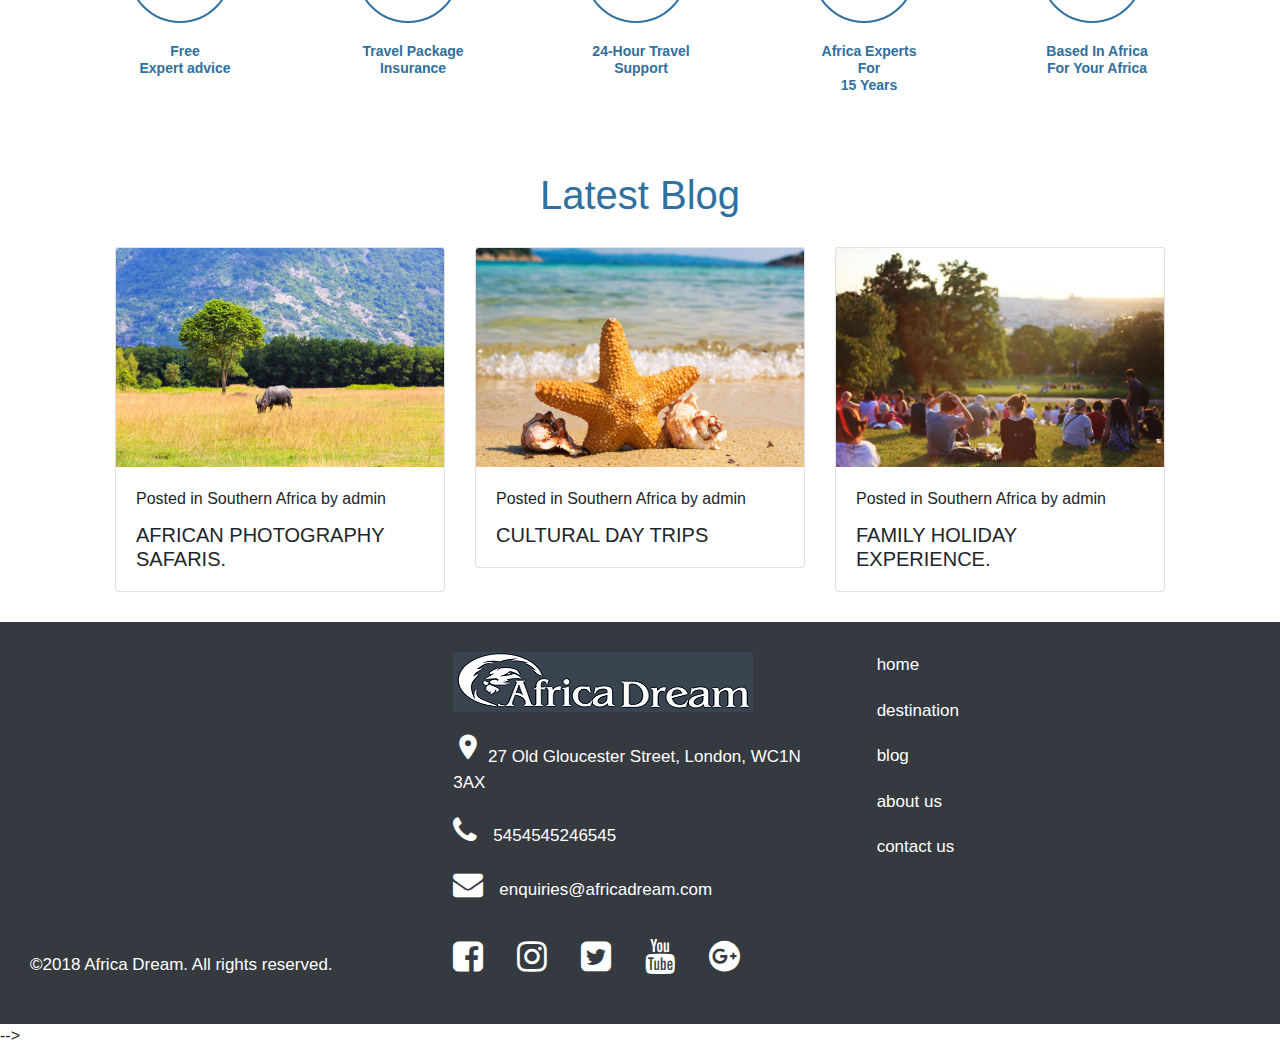
<file: tanzania.html>
<!doctype html>
<html lang="en">
  <head>
    <!-- Required meta tags -->
    <meta charset="utf-8">
    <meta name="viewport" content="width=device-width, initial-scale=1, shrink-to-fit=no">

    <!-- Bootstrap CSS -->
    <link rel="stylesheet" href="https://stackpath.bootstrapcdn.com/bootstrap/4.3.1/css/bootstrap.min.css" integrity="sha384-ggOyR0iXCbMQv3Xipma34MD+dH/1fQ784/j6cY/iJTQUOhcWr7x9JvoRxT2MZw1T" crossorigin="anonymous">

    <title>Botswana Africa</title>
    <link rel="stylesheet" href="https://cdnjs.cloudflare.com/ajax/libs/font-awesome/4.7.0/css/font-awesome.min.css">

<link href="https://fonts.googleapis.com/icon?family=Material+Icons" rel="stylesheet">
    <link rel="stylesheet" type="text/css" href="style.css">
  </head>
  <body>
      
   <!-----Menu strat ------>

    <nav class="navbar navbar-expand-lg navbar-darkt bg-dark">
        <a class="navbar-brand text-warning " href="#"><img src="images/logo-white-1.png"></a>
          <button class="navbar-toggler" type="button" data-toggle="collapse" data-target="#navbarNavAltMarkup"  aria-controls="navbarNavAltMarkup" aria-expanded="false" aria-label="Toggle navigation">
            <span class="navbar-toggler-icon"></span>
          </button>
          <div class="collapse navbar-collapse" id="navbarNavAltMarkup">
          <div class="navbar-nav ml-auto navset" >
            <a class="nav-item nav-link active text-white" href="index.html" style="background-color:#2e709f;">Home <span class="sr-only">(current)</span></a>
            <li class="nav-item dropdown" >
              <a style="color:white" class="nav-link dropdown-toggle" data-toggle="dropdown" href="destination.html" role="button" aria-haspopup="true" aria-expanded="false">Description</a>
              <div class="dropdown-menu" style="background-color:rgba(0,0,0,0.8);margin-top: 20px">
                <a class="dropdown-item" href="destination.html" style="color:white">destination</a>

                <a class="dropdown-item" href="south-africa.html" style="color:white">south africa</a>
                <a class="dropdown-item" href="tanzania.html" style="color:white">tanzania/zanzibar</a>
                <a class="dropdown-item" href="mauritius.html" style="color:white">Mauritius</a>
                <a class="dropdown-item" href="botswana.html" style="color:white">botswana</a>
                
            </div>
          </li>
            <a class="nav-item nav-link text-white" href="exprience.html">exprience</a>
            <a class="nav-item nav-link text-white" href="blog.html">blog</a>
            <a class="nav-item nav-link text-white" href="about.html">about</a>
            <a class="nav-item nav-link text-white" href="contact.html">contact</a>
                                                
            </div>
        </div>
    </nav>
      
   <!---- menu end----->

   <!---- img slider start ----->
    
  <div id="slider">
  <figure>
  
    
    <img src="images/slider-img/banner/banner3.jpg" alt>
    <img src="images/slider-img/banner/banner4.jpg" alt>
    <img src="images/slider-img/banner/banner5.jpeg" alt>
    <img src="images/slider-img/banner/banner6.jpeg">
  </figure>
</div>

   <!------ img slider start----->
   <!----- nav bar start  ------>
   <div class="container">
      <div class="navset">
        <div class="row main-nav">
           <div class="col-lg-3 col-lg-3 col-sm-12 ml-auto d-block">
            
           </div>

           <div class="col-lg-6 col-lg-6 col-sm-12 ml-auto d-block">
            <a class="btn btn-dark btn-hv" href="#">Why go</a>
            <a class="btn btn-white bt-hv" href="where-go.html">Where to Go</a>
            <a class="btn btn-white" href="when_to_go.html">when to go</a>
            <a  class="btn btn-white" href="artical.html">Artical</a>
           </div>

           <div class="col-lg-3 col-lg-3 col-sm-12 ml-auto d-block col-tr">
                     <div class="get-b">
                    <a class="gt"href="get-in-tch.htmnl">Get In Touch</a>
                   
                 </div>
           </div>
        </div>
    </div>
  <div class="card-tanzani">
      <div class="row">
         <div class="col-lg-3 col-md-3 col-sm-12  d-block ml-auto">
                      <div class="card">
                          <img src="images/card-img/card.jpg" class="img-fluid" alt="Responsive image">
                            
                        </div>
                    </div>
                    <div class="col-lg-3 col-md-3 col-sm-12  d-block ml-auto">
                      <div class="card">
                          <img src="images/card-img/card1.jpg" class="img-fluid" alt="Responsive image">
                            
                        </div>
                    </div>
                    <div class="col-lg-3 col-md-3 col-sm-12  d-block ml-auto">
                      <div class="card">
                          <img src="images/card-img/card2.jpeg" class="img-fluid" alt="Responsive image">
                            
                        </div>
                    </div>
                    <div class="col-lg-3 col-md-3 col-sm-12 d-block ml-auto">
                      <div class="card">
                          <img src="images/card-img/card3.jpg" class="img-fluid" alt="Responsive image">
                            
                        </div>
                    </div>
      </div>

 </div>
 <div class="about">
            <div class="row">
              <div class=" col-lg-4 col-md-4 col-sm-12 ml-auto d-block">

                  <div class="crd-div bg-dark">
              <div class="card">
                <div class="card-header mb-3">
                  <p class="text-center">GET A QUOTE</p>
                </div>
                <div class="bck">
                  <div class="form"><br>
                    <form>
                        <div class="form-group">
                           <input type="email" class="form-control" id="exampleInputEmail1" aria-describedby="emailHelp" placeholder="Enter email">
                        </div><br>
                        <div class="form-group">
                          <input type="password" class="form-control" id="exampleInputPassword1" placeholder="Password">
                        </div>

                        <div class="form-group">
                          <textarea class="form-control"  placeholder="message" id="exampleFormControlTextarea1" rows="3"></textarea>
                        </div>
                            <center><input class="btn-col" type="submit" name="sub" value="SUBMIT"></center>
                    </form><br>   
                  </div>
                </div><br>
                
              </div>
            </div> 
                
              </div>
              <div class=" col-lg-8 col-md-8 col-sm-12 ml-auto d-block">
                
                     <div class="card-title head">
                       <p class="text-center">About Tanzania</p>
                     </div>
                     <div class="paragraph">
                          <p class="text-center">
                            Lay back close your eyes and imagine yourself on a wooden deck overlooking the watering hole.
                          <p><br>
                          <p>Its’ quiet beauty alive with the           possibility of a world untamed.
                            Then the noise of Giants approach ….
                            searching for the direction of the sound, you lean forward sipping up the late afternoon sun; then It appears…… majestic and all-consuming.</p><br>

                            <p class="text-center">Your Africa! You realise this moment is yours forever!</p>
                            <p>Africa Dream is an African based company with offices registered in London which turn those dreams into an experience that come alive. Our passion is an Africa shared by the world and we bring this to you in all its majesty. Let us tailor make your journey to fit the personality and imagination that is so unique to you.</p>
                            
                            <p class="text-center">
                              Let us plan your Africa Dream!
                            </p>
                     </div>
              </div>
            </div>
        </div>
        <div class="back-set">
        <div class="Reasons">
            <h3>Reasons Why We Love Botswana!....</h3>
           <div class="row">
               
               <div class="col-md-8 col-lg-8 col-sm-12 ml-auto d-block">
                <h2>Diversity Of Experience And Landscapes</h2>
                   <p>
                    We love planning Tanzania Holidays as there are just so many options. From a Chimpanzee safari in the mountains of Mahale, conquering the epic Mount Kilimanjaro, snorkelling in lake Tanganyika and Zanzibar, witnessing the world’s largest Wildebeest migration or exploring ancient burial sites with some of humanities oldest rock paintings. There is no shortage of life-changing experiences. Couple this with some of the most inspiring landscapes like the tropics of Zanzibar, Ngorongoro Crater, the Serengeti, Mount Kilimanjaro and Lake Tanganyika. With seven UNESCO World Heritage Sites and sixteen national parks, the proof is in the pudding so to say.</p>
               </div>
               <div class="col-md-4 col-lg-4 col-sm-12 ml-auto d-block">
                   <img src="images/slider-img/agriculture/tanzania.jpg" alt="..." class="img-thumbnail">

               </div>
           </div>
        </div>
        <div class="Safe">
            
           <div class="row">
               
               <div class="col-md-8 col-lg-8 col-sm-12 ml-auto d-block">
                <h2>Tanzania Safari And Abundance Of Game Viewing</h2>
                   <p>Tanzania is commonly regarded as Africa’s prime game viewing destination with wildlife that is unapparelled. There are 310 mammal species, 960 species of birds and many amphibians and reptiles. Though these numbers might seem trivial in digital format the consequence in experience is unforgettable. The Ngorongoro Game reserve proudly boasts arguably the largest concentration of predatory hunters in Africa not to mention the million-strong wildebeest migration across the great Serengeti national park. One of the biggest reasons to travel to Africa is for the unique wildlife and if there is a destination that offers this in abundance it is without a doubt Tanzania..</p>
               </div>
               <div class="col-md-4 col-lg-4 col-sm-12 ml-auto d-block">
                   <img src="images/slider-img/agriculture/tanzania-2.jpg" alt="..." class="img-thumbnail">

               </div>
           </div>
        </div>
        <div class="Scenery">
            
           <div class="row">
               
               <div class="col-md-8 col-lg-8 col-sm-12 ml-auto d-block">
                <h2>Stability And Value For Money</h2>
                   <p>Tanzania is the most stable country in this African region and arguably the safest destination in Africa to travel. This in part stems from a nations unified ambition to share its beauty with the world and with stable government to drive this endeavour. Tanzania also offers great value for money with the added benefit of flexible pricing options from the uber-luxurious to the budget single or family holiday. Access and infrastructure are also great as the international airports, highways, and ferries are all well positioned to shuttle you right into the action.</p>
               </div>
               <div class="col-md-4 col-lg-4 col-sm-12 ml-auto d-block">
                   <img src="images/slider-img/agriculture/tanzania-3.jpg" alt="..." class="img-thumbnail">

               </div>
           </div>
        </div>
        <div class="Scenery">
            
           <div class="row">
               
               <div class="col-md-8 col-lg-8 col-sm-12 ml-auto d-block">
                <h2>Perfect Beach And Bush Holiday</h2>
                   <p>It still boggles our minds that when travelling Tanzania, you might find yourself engrossed in an abundant African wilderness teeming with unmatched wildlife. Just a short 2-hour journey away from an idyllic tropical paradise. Zanzibar, so far removed from the life and death struggle of the plains of Serengeti, seems a world apart from the mainland. With a trip to Tanzania, you really can have your cake and eat it. Nowhere else in the world can you have the luxury of a bush and beach holiday so accessible. You truly can bear witness to the majesty of arguably the best African safari experience in the morning and lye in a hammock sipping a Pina colada in the tropical sands of a Zanzibari sunset..</p>
               </div>
               <div class="col-md-4 col-lg-4 col-sm-12 ml-auto d-block">
                   <img src="images/slider-img/agriculture/tanzania-4.jpg" alt="..." class="img-thumbnail">

               </div>
           </div>
        </div>
      </div>
<!----traveling icon ---start---->
      <div class="traveling">
            <h2 class="text-center display-4 text-info">Why Travel With Africa Dream?</h2>
            <div class="row">
                
                <div class="col-lg-2 col-sm-2 col-md-10 ml-auto d-block">
                    
                    <img src="images/card-img/travel-img1.png" class="img-circle" alt="Cinque Terre">
                        <h5>Free<br>
                        Expert advice</h5>
                      
                    
                </div>
                <div class="col-lg-2 col-sm-2 col-md-10 ml-auto d-block">
                   
                    <img src="images/card-img/travel-img2.png" class="img-circle" alt="Cinque Terre">
                      <h5>Travel Package<br>Insurance</h5>
                    
                </div>
                <div class="col-lg-2 col-sm-2 col-md-10 ml-auto d-block">
                    
                    <img src="images/card-img/travel-img3.png" class="img-circle" alt="Cinque Terre">
                            <h5>24-Hour Travel<br>
                                Support</h5>
                    
                </div>
                <div class="col-lg-2 col-sm-2 col-md-10  ml-auto d-block">
                    
                    <img src="images/card-img/travel-img4.png" class="img-circle" alt="Cinque Terre">
                      <h5>Africa Experts For <br>15 Years</h5>
                 
                </div>
                <div class="col-lg-2 col-sm-2 col-md-10 ml-auto d-block">
                   
                    <img src="images/card-img/travel-img5.png" class="img-circle" alt="Cinque Terre">
                             <h5>Based In Africa <br>For Your Africa</h5>   
                   
                </div>
                
                
            </div>
        </div>
      
            <!----traveling icon ---end---->
          
            <div>
              <div class="cards-tanzania">
                <h2>Latest Blog</h2>
                   <div class="row">
                  <div class="col-lg-4 col-md-4 col-sm-12 ml-auto d-block">
                     <div class="card">
                      
                        <img src="images/slider-img/agriculture/photo.jpeg" class="card-img-top" alt="...">
                        <div class="card-body">
                        <p class="card-title">Posted in Southern Africa by admin</p>
                          <h5 class="card-text">AFRICAN PHOTOGRAPHY SAFARIS.</h5>
                           
                          </div>
                      
                    </div>
                  </div>
                  <div class="col-lg-4 col-md-4 col-sm-12 ml-auto d-block">
                     <div class="card">
                      
                        <img src="images/slider-img/agriculture/trip.jpeg" class="card-img-top" alt="...">
                        <div class="card-body">
                        <p class="card-title">Posted in Southern Africa by admin</p>
                          <h5 class="card-text">CULTURAL DAY TRIPS</h5>
                            
                          </div>
                      
                    </div>
                  </div>
                  <div class="col-lg-4 col-md-4 col-sm-12 ml-auto d-block">
                     <div class="card">
                      
                        <img src="images/slider-img/agriculture/holiday.jpeg" class="card-img-top" alt="...">
                        <div class="card-body">
                        <p class="card-title">Posted in Southern Africa by admin
                          </p>
                          <h5 class="card-text">FAMILY HOLIDAY EXPERIENCE.</h5>
                            
                          </div>
                      
                    </div>
                  </div>
               </div>
              </div>
            </div>
       </div>
      </div>
        

      
      

  


    <!------ nav bar end---->
     <!----- footer strat----->
     <div class="main-footer">
        <div class="row">
            <div class="col-sm-4 col-md-4 ml-auto d-block">
              <ul>
                <li></li>

                <li></li>
                
                <li></li>
                <li></li>
                <li></li>
                <li></li>
                <li></li>
                <li></li>
                <li></li>
                <li></li>
                <li></li>
                <li></li>
                <li></li>
                <li></li>
                <li></li>
                <li>©2018 Africa Dream. All rights reserved.</li>
                
              </ul>
            </div>
            <div class="col-sm-4 col-md-4  ml-auto d-block">
               <ul>
                <li><img src="images/logo-white-footer.png"></li>

                    <li><i class="material-icons" style="font-size:30px">place</i>
                    27 Old Gloucester Street, London, WC1N 3AX</li>
                
                <li><i class="fa fa-phone" style="font-size:30px">&nbsp;&nbsp;</i>5454545246545</li>
                
                <li><i class="fa fa-envelope" style="font-size:30px">&nbsp;&nbsp;</i>enquiries@africadream.com</li>
                
              </ul>
              <div class="fontset">
                  <ul>
                      <li><i class="fa fa-facebook-square" style="color:#fff;font-size: 35px"></i>&nbsp;&nbsp</li>
                                      

                      <li><i class="fa fa-instagram" style="color:#fff;font-size: 35px;"></i>&nbsp;&nbsp;</li>
                       
                      
                      <li><i class="fa fa-twitter-square" style="color:#fff;font-size: 35px"></i>&nbsp;&nbsp;</li>
                      
                      

                      <li>
                          <i class="fa fa-youtube" style="color:#fff;font-size: 35px;"> </i>&nbsp;&nbsp;</li>
                          <li>
                          <i class="fa fa-google-plus-official" style="font-size:36px"> </i>&nbsp;&nbsp;</li>
                      
                    
                  </ul>
              </div>
            </div>
            <div class="col-sm-4 col-md-4 ml-auto d-block menu">
               <ul>
                <li><a href="home.html">home</li>
                <li><a href="destination.html">destination</a></li>
                <li><a href="blog.html"> blog</li>
                <li><a href="about.htnl"> about us</a></li>
                <li><a href="contact.html"> contact us</a></li>
              </ul>
            </div>
        </div>
    </div> -->
   <!----- footer end--->
 





    <!-- Optional JavaScript -->
    <!-- jQuery first, then Popper.js, then Bootstrap JS -->
    <script src="https://code.jquery.com/jquery-3.3.1.slim.min.js" integrity="sha384-q8i/X+965DzO0rT7abK41JStQIAqVgRVzpbzo5smXKp4YfRvH+8abtTE1Pi6jizo" crossorigin="anonymous"></script>
    <script src="https://cdnjs.cloudflare.com/ajax/libs/popper.js/1.14.7/umd/popper.min.js" integrity="sha384-UO2eT0CpHqdSJQ6hJty5KVphtPhzWj9WO1clHTMGa3JDZwrnQq4sF86dIHNDz0W1" crossorigin="anonymous"></script>
    <script src="https://stackpath.bootstrapcdn.com/bootstrap/4.3.1/js/bootstrap.min.js" integrity="sha384-JjSmVgyd0p3pXB1rRibZUAYoIIy6OrQ6VrjIEaFf/nJGzIxFDsf4x0xIM+B07jRM" crossorigin="anonymous"></script>
  </body>
</html>
</file>
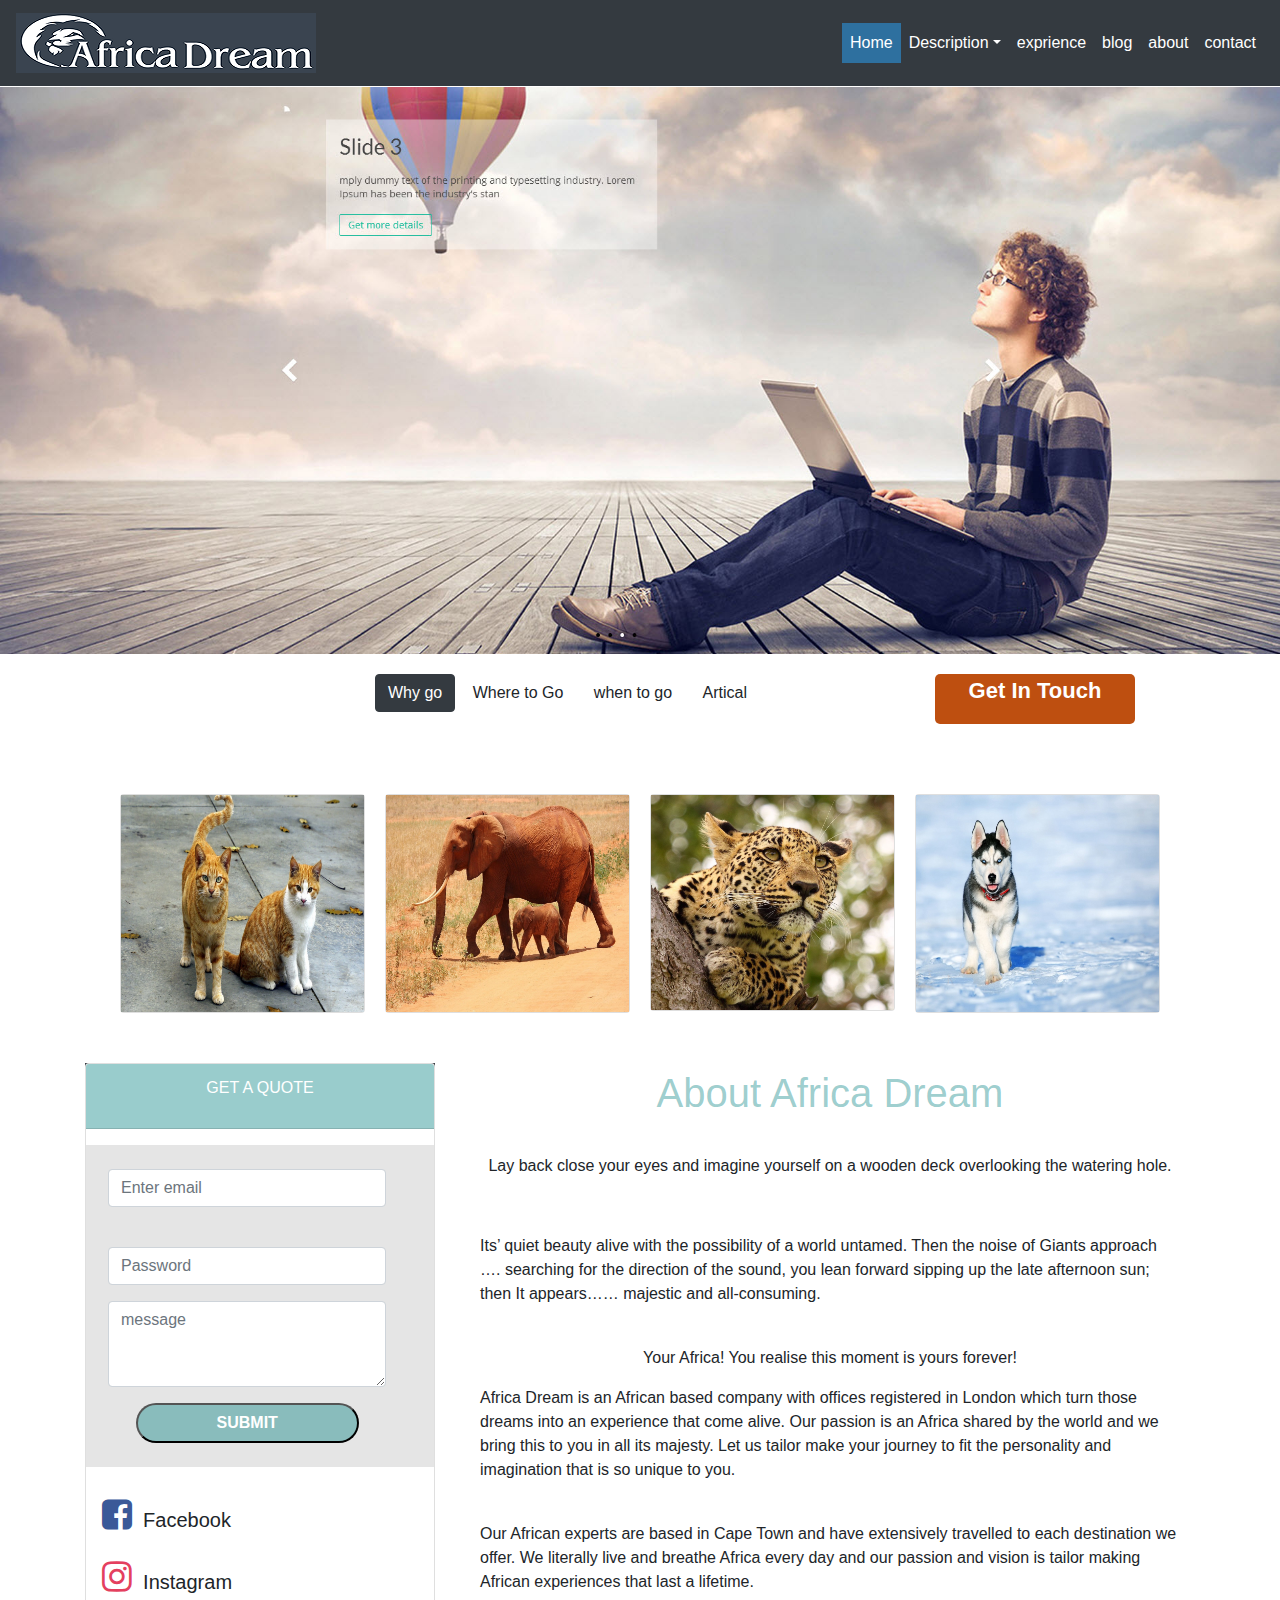
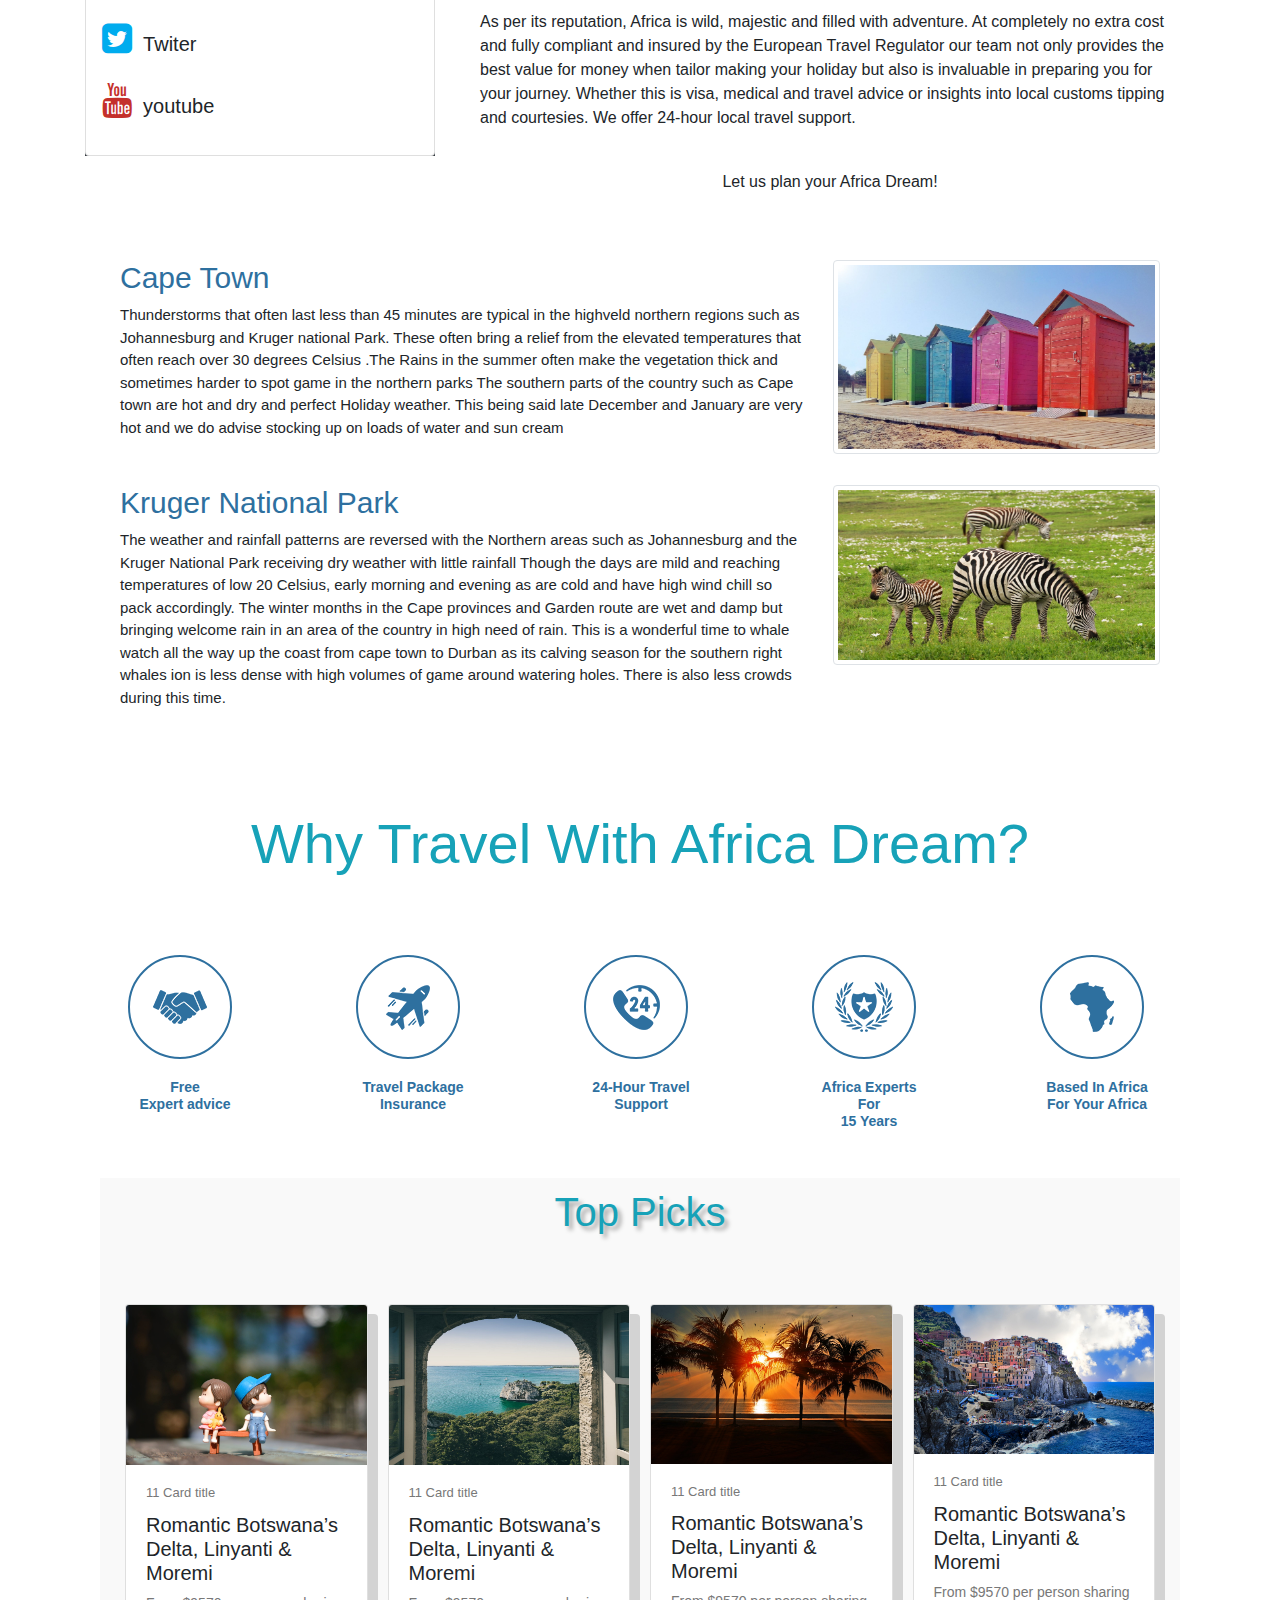
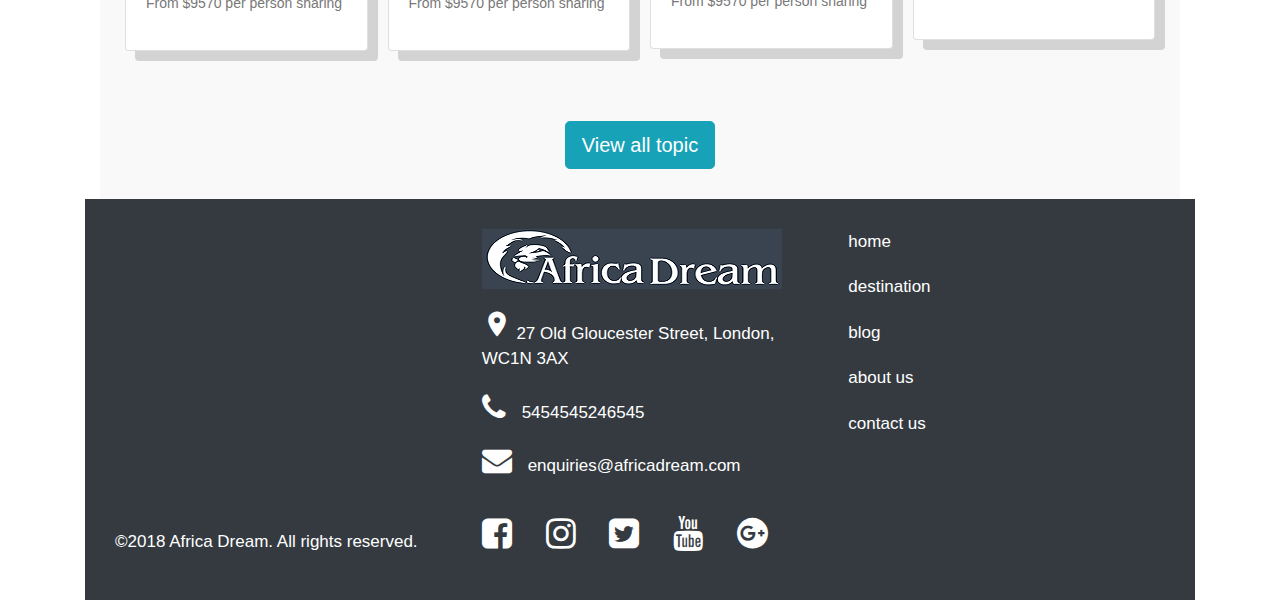
<file: when_to_go.html>
<!doctype html>
<html lang="en">
  <head>
    <!-- Required meta tags -->
    <meta charset="utf-8">
    <meta name="viewport" content="width=device-width, initial-scale=1, shrink-to-fit=no">

    <!-- Bootstrap CSS -->
    <link rel="stylesheet" href="https://stackpath.bootstrapcdn.com/bootstrap/4.3.1/css/bootstrap.min.css" integrity="sha384-ggOyR0iXCbMQv3Xipma34MD+dH/1fQ784/j6cY/iJTQUOhcWr7x9JvoRxT2MZw1T" crossorigin="anonymous">

    <title>Botswana Africa</title>
    <link rel="stylesheet" href="https://cdnjs.cloudflare.com/ajax/libs/font-awesome/4.7.0/css/font-awesome.min.css">

<link href="https://fonts.googleapis.com/icon?family=Material+Icons" rel="stylesheet">
    <link rel="stylesheet" type="text/css" href="style.css">
  </head>
  <body>
      
   <!-----Menu strat ------>

    <nav class="navbar navbar-expand-lg navbar-darkt bg-dark">
        <a class="navbar-brand text-warning " href="#"><img src="images/logo-white-1.png"></a>
          <button class="navbar-toggler" type="button" data-toggle="collapse" data-target="#navbarNavAltMarkup"  aria-controls="navbarNavAltMarkup" aria-expanded="false" aria-label="Toggle navigation">
            <span class="navbar-toggler-icon"></span>
          </button>
          <div class="collapse navbar-collapse" id="navbarNavAltMarkup">
          <div class="navbar-nav ml-auto navset" >
            <a class="nav-item nav-link active text-white" href="index.html" style="background-color:#2e709f;">Home <span class="sr-only">(current)</span></a>
            <li class="nav-item dropdown" >
              <a style="color:white" class="nav-link dropdown-toggle" data-toggle="dropdown" href="destination.html" role="button" aria-haspopup="true" aria-expanded="false">Description</a>
              <div class="dropdown-menu" style="background-color:#343a40;margin-top: 20px"> <a class="dropdown-item" href="destination.html" style="color:white">destinamtion</a>
                <a class="dropdown-item" href="south-africa.html" style="color:white">south africa</a>
                <a class="dropdown-item" href="tanzania.html" style="color:white">tanzania/zanzibar</a>
                <a class="dropdown-item" href="mauritius.html" style="color:white">Mauritius</a>
                <a class="dropdown-item" href="botswana.html" style="color:white">botswana</a>
                
            </div>
          </li>
            <a class="nav-item nav-link text-white" href="experience.html">exprience</a>
            <a class="nav-item nav-link text-white" href="blog.html">blog</a>
            <a class="nav-item nav-link text-white" href="about.html">about</a>
            <a class="nav-item nav-link text-white" href="contact.html">contact</a>
                                                
            </div>
        </div>
    </nav>
      
   <!---- menu end----->

<!---- img slider start ----->
    
  <div id="slider">
  <figure>
  
    
    <img src="images/slider-img/banner/banner3.jpg" alt>
    <img src="images/slider-img/banner/banner4.jpg" alt>
    <img src="images/slider-img/banner/banner5.jpeg" alt>
    <img src="images/slider-img/banner/banner6.jpeg">
  </figure>
</div>

   <!------ img slider start----->
   <!----- nav bar start  ------>
   <div class="container">
      <div class="navset">
        <div class="row main-nav">
           <div class="col-lg-3 col-lg-3 col-sm-12 ml-auto d-block">
            
           </div>

           <div class="col-lg-6 col-lg-6 col-sm-12 ml-auto d-block">
            <a class="btn btn-dark btn-hv" href="#">Why go</a>
            <a class="btn btn-white bt-hv" href="where-go.html">Where to Go</a>
            <a class="btn btn-white" href="when_to_go.html">when to go</a>
            <a  class="btn btn-white" href="artical.html">Artical</a>
           </div>

           <div class="col-lg-3 col-lg-3 col-sm-12 ml-auto d-block col-tr">
                     <div class="get-b">
                    <a class="gt"href="get-in-tch.htmnl">Get In Touch</a>
                   
                 </div>
           </div>
        </div>
          

      
    </div>
  </div>
  


    <!------ nav bar end---->
    <!---- card start---->
    <div class="container">
      <div class="images">
        <div class="row">
           
                 <div class="col-lg-3 col-md-3 col-sm-12  d-block ml-auto">
                      <div class="card">
                          <img src="images/card-img/pexels-photo2.jpeg" class="img-fluid" alt="Responsive image">
                            
                        </div>
                    </div>
                    <div class="col-lg-3 col-md-3 col-sm-12  d-block ml-auto">
                      <div class="card">
                          <img src="images/card-img/elephante.jpeg" class="img-fluid" alt="Responsive image">
                            
                        </div>
                    </div>
                    <div class="col-lg-3 col-md-3 col-sm-12  d-block ml-auto">
                      <div class="card">
                          <img src="images/card-img/blog4.jpg" class="img-fluid" alt="Responsive image">
                            
                        </div>
                    </div>
                    <div class="col-lg-3 col-md-3 col-sm-12 d-block ml-auto">
                      <div class="card">
                          <img src="images/card-img/dog.jpeg" class="img-fluid" alt="Responsive image">
                            
                        </div>
                    </div>
                  
                  
                  
        </div>
      </div>
    </div>
    <!----card end---->

    <!----about african dream start---->

         <div class="container">
          <div class="about">
            <div class="row">
              <div class=" col-lg-4 col-md-4 col-sm-12 ml-auto d-block">

                          <div class="crd-div bg-dark">
              <div class="card">
                <div class="card-header mb-3">
                  <p class="text-center">GET A QUOTE</p>
                </div>
                <div class="bck">
                  <div class="form"><br>
                    <form>
                        <div class="form-group">
                           <input type="email" class="form-control" id="exampleInputEmail1" aria-describedby="emailHelp" placeholder="Enter email">
                        </div><br>
                        <div class="form-group">
                          <input type="password" class="form-control" id="exampleInputPassword1" placeholder="Password">
                        </div>

                        <div class="form-group">
                          <textarea class="form-control"  placeholder="message" id="exampleFormControlTextarea1" rows="3"></textarea>
                        </div>
                            <center><input class="btn-col" type="submit" name="sub" value="SUBMIT"></center>
                    </form><br>   
                  </div>
                </div><br>
                <div class="back-icon">
                    <ul>
                      <li><i class="fa fa-facebook-square" style="color:#3b5998;font-size: 35px"></i>&nbsp;&nbsp;Facebook</li>
                      <li></li>                     

                      <li><i class="fa fa-instagram" style="color:#e4405f;font-size: 35px;"></i>&nbsp;&nbsp;Instagram</li>
                       <li></li>
                      
                      <li><i class="fa fa-twitter-square" style="color:#00acee;font-size: 35px"></i>&nbsp;&nbsp;Twiter</li>
                      <li></li>
                      

                      <li>
                          <i class="fa fa-youtube" style="color:#c4302b;font-size: 35px;"> </i>&nbsp;&nbsp;youtube</li>
                      <li></li>
                      
                    </ul>
                </div>
              </div>
            </div> 
                
              </div>
              <div class=" col-lg-8 col-md-8 col-sm-12 ml-auto d-block">
                
                     <div class="card-title head">
                       <p class="text-center">About Africa Dream</p>
                     </div>
                     <div class="paragraph">
                          <p class="text-center">
                            Lay back close your eyes and imagine yourself on a wooden deck overlooking the watering hole.
                          <p><br>
                          <p>Its’ quiet beauty alive with the           possibility of a world untamed.
                            Then the noise of Giants approach ….
                            searching for the direction of the sound, you lean forward sipping up the late afternoon sun; then It appears…… majestic and all-consuming.</p><br>

                            <p class="text-center">Your Africa! You realise this moment is yours forever!</p>
                            <p>Africa Dream is an African based company with offices registered in London which turn those dreams into an experience that come alive. Our passion is an Africa shared by the world and we bring this to you in all its majesty. Let us tailor make your journey to fit the personality and imagination that is so unique to you.</p><br>

                            <p>Our African experts are based in Cape Town and have extensively travelled to each destination we offer. We literally live and breathe Africa every day and our passion and vision is tailor making African experiences that last a lifetime.</p>
                            <p>
                              As per its reputation, Africa is wild, majestic and filled with adventure. At completely no extra cost and fully compliant and insured by the European Travel Regulator our team not only provides the best value for money when tailor making your holiday but also is invaluable in preparing you for your journey. Whether this is visa, medical and travel advice or insights into local customs tipping and courtesies. We offer 24-hour local travel support.
                            </p><br>
                            <p class="text-center">
                              Let us plan your Africa Dream!
                            </p>
                     </div>
              </div>
            </div>
          </div>
         </div>

    <!----about african dream start---->

   
    <!----- 4 by 4 card start--->
       <div class="container">
          <div class="crd-five">
              <div class="row ">
                  <div class="col-md-8 col-lg-8 col-sm-12 ml-auto d-block">
                    <h4>Cape Town</h4>
                      <p>Thunderstorms that often last less than 45 minutes are typical in the highveld northern regions such as Johannesburg and Kruger national Park. These often bring a relief from the elevated temperatures that often reach over 30 degrees Celsius

                      .The Rains in the summer often make the vegetation thick and sometimes harder to spot game in the northern parks
                      The southern parts of the country such as Cape town are hot and dry and perfect Holiday weather. This being said late December and January are very hot and we do advise stocking up on loads of water and sun cream</p>
                  </div>
                  <div class="col-lg-4 col-md-4 col-sm-12 ml-auto d-block">
                      <img src="images/slider-img/agriculture/summer5.jpeg" alt="..." class="img-thumbnail">
                  </div>
              </div>
              <div class="row">
                  <div class="col-md-8 col-lg-8 col-sm-12 ml-auto d-block">
                    <h4>Kruger National Park</h4>
                      <p>The weather and rainfall patterns are reversed with the Northern areas such as Johannesburg and the Kruger National Park receiving dry weather with little rainfall
                      Though the days are mild and reaching temperatures of low 20 Celsius, early morning and evening as are cold and have high wind chill so pack accordingly.
                      The winter months in the Cape provinces and Garden route are wet and damp but bringing welcome rain in an area of the country in high need of rain. This is a wonderful time to whale watch all the way up the coast from cape town to Durban as its calving season for the southern right whales
                      ion is less dense with high volumes of game around watering holes. There is also less crowds during this time.</p>
                  </div>
                  <div class="col-lg-4 col-md-4 col-sm-12 ml-auto d-block">
                      <img src="images/slider-img/agriculture/animal2.jpeg" alt="..." class="img-thumbnail">
                  </div>
              </div>
              
          </div>
          <!----traveling icon ---start---->
      <div class="traveling">
            <h2 class="text-center display-4 text-info">Why Travel With Africa Dream?</h2>
            <div class="row">
                
                <div class="col-lg-2 col-sm-2 col-md-10 ml-auto d-block">
                    
                    <img src="images/card-img/travel-img1.png" class="img-circle" alt="Cinque Terre">
                        <h5>Free<br>
                        Expert advice</h5>
                      
                    
                </div>
                <div class="col-lg-2 col-sm-2 col-md-10 ml-auto d-block">
                   
                    <img src="images/card-img/travel-img2.png" class="img-circle" alt="Cinque Terre">
                      <h5>Travel Package<br>Insurance</h5>
                    
                </div>
                <div class="col-lg-2 col-sm-2 col-md-10 ml-auto d-block">
                    
                    <img src="images/card-img/travel-img3.png" class="img-circle" alt="Cinque Terre">
                            <h5>24-Hour Travel<br>
                                Support</h5>
                    
                </div>
                <div class="col-lg-2 col-sm-2 col-md-10  ml-auto d-block">
                    
                    <img src="images/card-img/travel-img4.png" class="img-circle" alt="Cinque Terre">
                      <h5>Africa Experts For <br>15 Years</h5>
                 
                </div>
                <div class="col-lg-2 col-sm-2 col-md-10 ml-auto d-block">
                   
                    <img src="images/card-img/travel-img5.png" class="img-circle" alt="Cinque Terre">
                             <h5>Based In Africa <br>For Your Africa</h5>   
                   
                </div>
                
                
            </div>
        </div>
      
            <!----traveling icon ---end---->
    <!----- 4 by 4 card end --->

     <!---- top pic section---->
      <div class="container">
         <div class="top-pic">
            <h2 class="text-center text-info" style=" text-shadow: 4px 4px 4px #aaa;font-size: 40px;">Top Picks</h2>
             <div class="row">
                 <div class="col-lg-3 col-md-3 col-sm-12  d-block ml-auto">
                      <div class="card">
                          <img src="images/card-img/topic-1.jpeg" class="card-img-top" alt="...">
                            <div class="card-body graph">
                              <h6 class="card-title">11 Card title</h6>
                              <h5 class="card-text">Romantic Botswana’s Delta, Linyanti & Moremi</h5>
                              <p> From $9570 per person sharing</p>
                              
                            </div>
                        </div>
                    </div>
                    <div class="col-lg-3 col-md-3 col-sm-12  d-block ml-auto">
                      <div class="card">
                          <img src="images/card-img/topic-2.jpeg" class="card-img-top" alt="...">
                            <div class="card-body graph">
                              <h6 class="card-title">11 Card title</h6>
                              <h5 class="card-text">Romantic Botswana’s Delta, Linyanti & Moremi</h5>
                              <p> From $9570 per person sharing</p>
                              
                            </div>
                        </div>
                    </div>
                    <div class="col-lg-3 col-md-3 col-sm-12  d-block ml-auto">
                      <div class="card">
                          <img src="images/card-img/tipic-3.jpeg" class="card-img-top" alt="...">
                            <div class="card-body graph">
                              <h6 class="card-title">11 Card title</h6>
                              <h5 class="card-text">Romantic Botswana’s Delta, Linyanti & Moremi</h5>
                               <p>From $9570 per person sharing</p>
                              
                            </div>
                        </div>
                    </div>
                    <div class="col-lg-3 col-md-3 col-sm-12 d-block ml-auto">
                      <div class="card">
                          <img src="images/card-img/topic-4.jpeg" class="card-img-top" alt="...">
                            <div class="card-body graph">
                              
                              <h6 class="card-title">11 Card title</h6>
                              <h5 class="card-text head-h">Romantic Botswana’s Delta, Linyanti & Moremi</h5>
                              <p> From $9570 per person sharing</p>
                              
                            </div>
                        </div>
                    </div>
                  </div>
                  
                  <div class="row">
                <div class="col-md-4 col-sm-4 ml-auto d-block">
                  
                </div>
                <div class="col-md-4 col-sm-4 ml-auto d-block">
                    <center><button class="btn btn-info btn-lg">View all topic</button></center>
                </div>
                <div class="col-md-4 col-sm-4 ml-auto d-block">
                  
                </div>
            </div>
          </div>
        </div>

     <!----- top pic section---->

    <!----- footer strat----->
     <div class="main-footer">
        <div class="row">
            <div class="col-sm-4 col-md-4 ml-auto d-block">
              <ul>
                <li></li>

                <li></li>
                
                <li></li>
                <li></li>
                <li></li>
                <li></li>
                <li></li>
                <li></li>
                <li></li>
                <li></li>
                <li></li>
                <li></li>
                <li></li>
                <li></li>
                <li></li>
                <li>©2018 Africa Dream. All rights reserved.</li>
                
              </ul>
            </div>
            <div class="col-sm-4 col-md-4  ml-auto d-block">
               <ul>
                <li><img src="images/logo-white-footer.png"></li>

                    <li><i class="material-icons" style="font-size:30px">place</i>
                    27 Old Gloucester Street, London, WC1N 3AX</li>
                
                <li><i class="fa fa-phone" style="font-size:30px">&nbsp;&nbsp;</i>5454545246545</li>
                
                <li><i class="fa fa-envelope" style="font-size:30px">&nbsp;&nbsp;</i>enquiries@africadream.com</li>
                
              </ul>
              <div class="fontset">
                  <ul>
                      <li><i class="fa fa-facebook-square" style="color:#fff;font-size: 35px"></i>&nbsp;&nbsp</li>
                                      

                      <li><i class="fa fa-instagram" style="color:#fff;font-size: 35px;"></i>&nbsp;&nbsp;</li>
                       
                      
                      <li><i class="fa fa-twitter-square" style="color:#fff;font-size: 35px"></i>&nbsp;&nbsp;</li>
                      
                      

                      <li>
                          <i class="fa fa-youtube" style="color:#fff;font-size: 35px;"> </i>&nbsp;&nbsp;</li>
                          <li>
                          <i class="fa fa-google-plus-official" style="font-size:36px"> </i>&nbsp;&nbsp;</li>
                      
                    
                  </ul>
              </div>
            </div>
            <div class="col-sm-4 col-md-4 ml-auto d-block menu">
               <ul>
                <li><a href="home.html">home</li>
                <li><a href="destination.html">destination</a></li>
                <li><a href="blog.html"> blog</li>
                <li><a href="about.htnl"> about us</a></li>
                <li><a href="contact.html"> contact us</a></li>
              </ul>
            </div>
        </div>
    </div>
   <!----- footer end--->

    <!-- Optional JavaScript -->
    <!-- jQuery first, then Popper.js, then Bootstrap JS -->
    <script src="https://code.jquery.com/jquery-3.3.1.slim.min.js" integrity="sha384-q8i/X+965DzO0rT7abK41JStQIAqVgRVzpbzo5smXKp4YfRvH+8abtTE1Pi6jizo" crossorigin="anonymous"></script>
    <script src="https://cdnjs.cloudflare.com/ajax/libs/popper.js/1.14.7/umd/popper.min.js" integrity="sha384-UO2eT0CpHqdSJQ6hJty5KVphtPhzWj9WO1clHTMGa3JDZwrnQq4sF86dIHNDz0W1" crossorigin="anonymous"></script>
    <script src="https://stackpath.bootstrapcdn.com/bootstrap/4.3.1/js/bootstrap.min.js" integrity="sha384-JjSmVgyd0p3pXB1rRibZUAYoIIy6OrQ6VrjIEaFf/nJGzIxFDsf4x0xIM+B07jRM" crossorigin="anonymous"></script>
  </body>
</html>
</file>
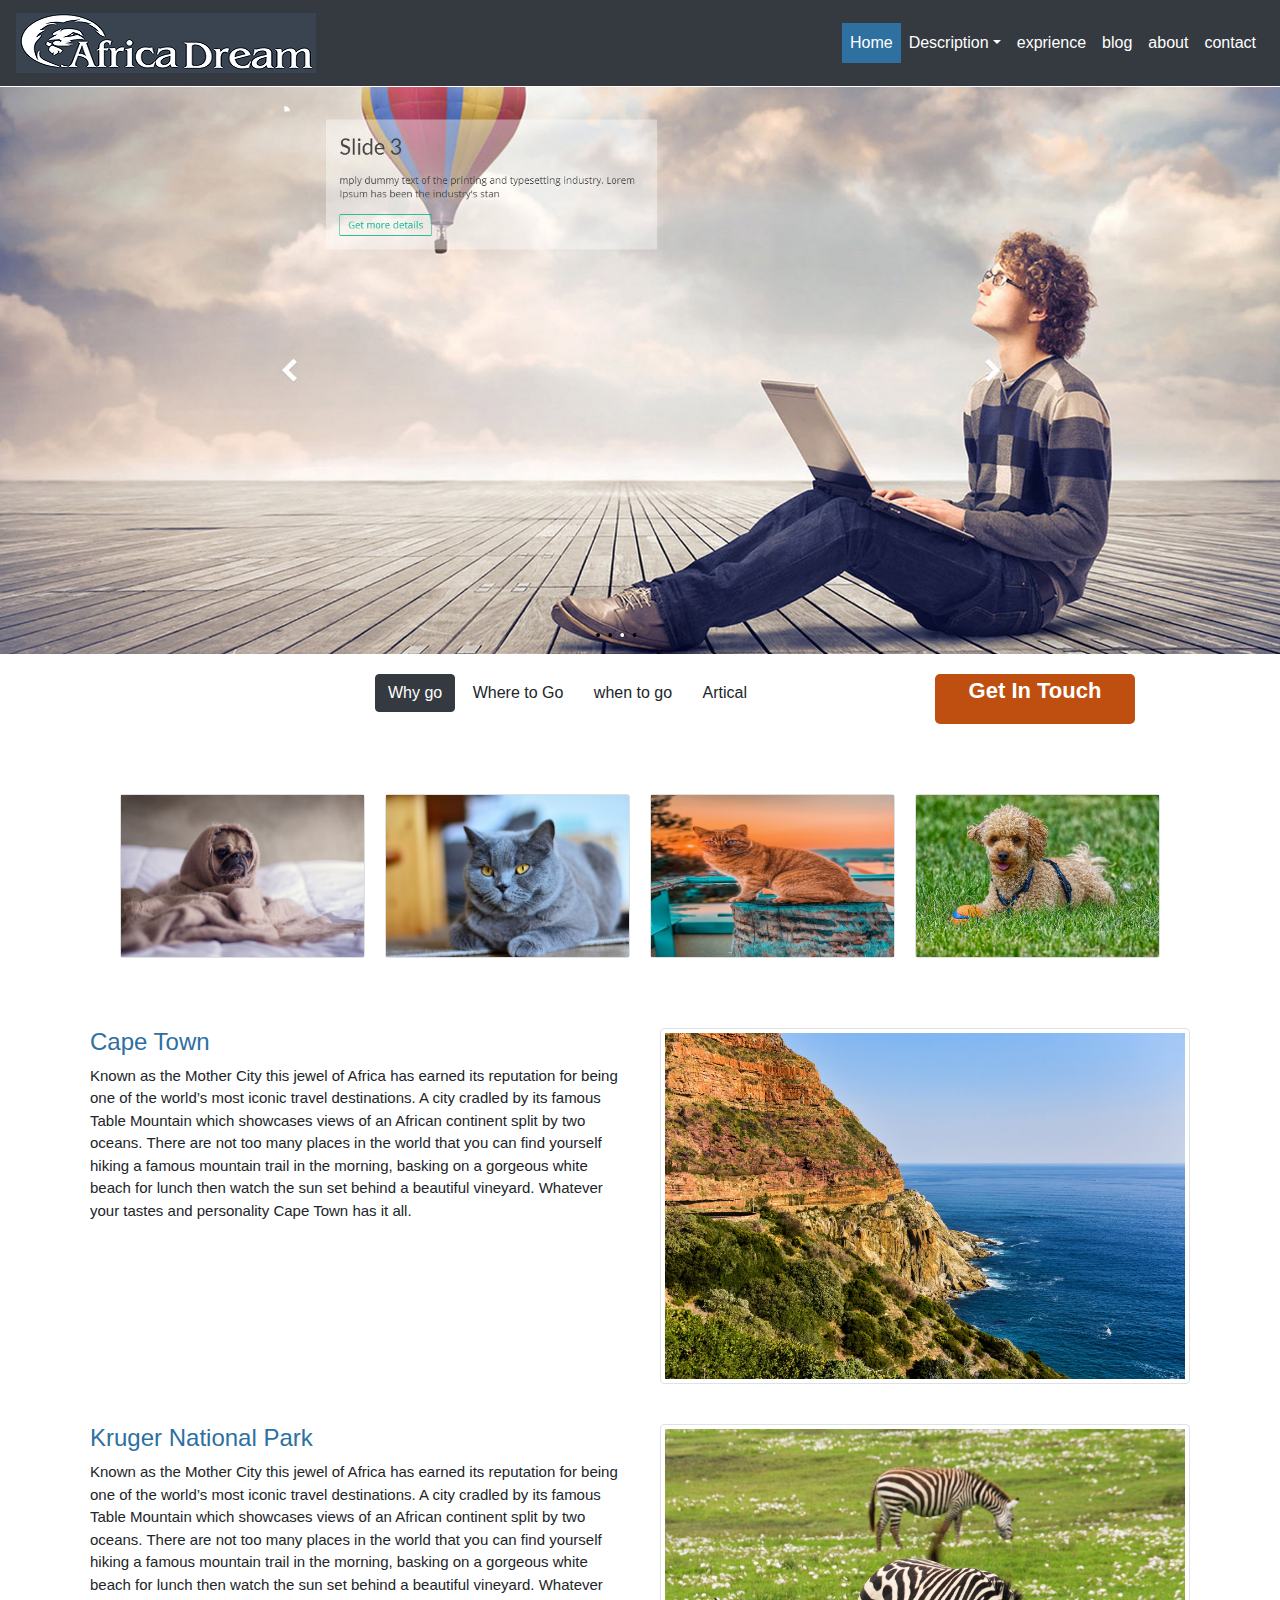
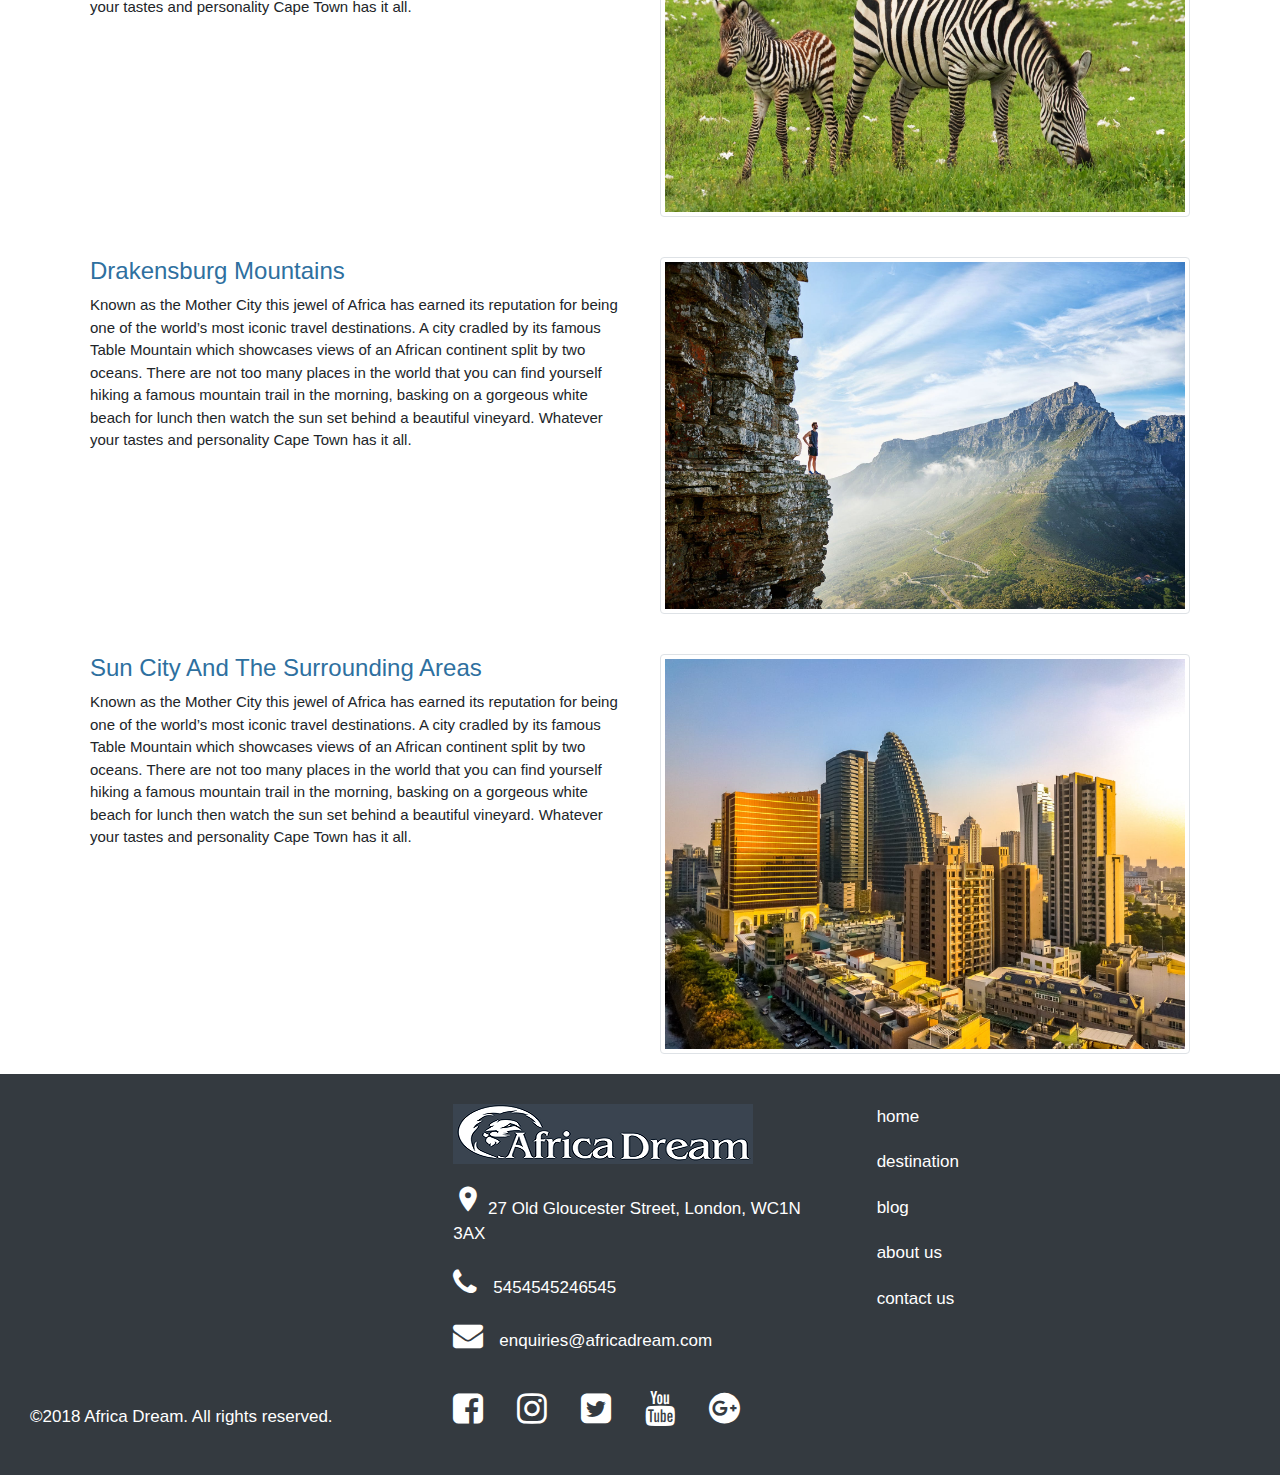
<file: where-go.html>
<!doctype html>
<html lang="en">
  <head>
    <!-- Required meta tags -->
    <meta charset="utf-8">
    <meta name="viewport" content="width=device-width, initial-scale=1, shrink-to-fit=no">

    <!-- Bootstrap CSS -->
    <link rel="stylesheet" href="https://stackpath.bootstrapcdn.com/bootstrap/4.3.1/css/bootstrap.min.css" integrity="sha384-ggOyR0iXCbMQv3Xipma34MD+dH/1fQ784/j6cY/iJTQUOhcWr7x9JvoRxT2MZw1T" crossorigin="anonymous">

    <title>Botswana Africa</title>
    <link rel="stylesheet" href="https://cdnjs.cloudflare.com/ajax/libs/font-awesome/4.7.0/css/font-awesome.min.css">

<link href="https://fonts.googleapis.com/icon?family=Material+Icons" rel="stylesheet">
    <link rel="stylesheet" type="text/css" href="style.css">
  </head>
  <body>
      
   <!-----Menu strat ------>

    <nav class="navbar navbar-expand-lg navbar-darkt bg-dark">
        <a class="navbar-brand text-warning " href="#"><img src="images/logo-white-1.png"></a>
          <button class="navbar-toggler" type="button" data-toggle="collapse" data-target="#navbarNavAltMarkup"  aria-controls="navbarNavAltMarkup" aria-expanded="false" aria-label="Toggle navigation">
            <span class="navbar-toggler-icon"></span>
          </button>
          <div class="collapse navbar-collapse" id="navbarNavAltMarkup">
          <div class="navbar-nav ml-auto navset" >
            <a class="nav-item nav-link active text-white" href="index.html" style="background-color:#2e709f;">Home <span class="sr-only">(current)</span></a>
            <li class="nav-item dropdown" >
              <a style="color:white" class="nav-link dropdown-toggle" data-toggle="dropdown" href="destination.html" role="button" aria-haspopup="true" aria-expanded="false">Description</a>
              <div class="dropdown-menu" style="background-color:#343a40;margin-top: 20px">
                <a class="dropdown-item" href="destination.html" style="color:white">south africa</a>
                <a class="dropdown-item" href="tanzania.html" style="color:white">tanzania/zanzibar</a>
                <a class="dropdown-item" href="mauritius.html" style="color:white">Mauritius</a>
                <a class="dropdown-item" href="botswana.html" style="color:white">botswana</a>
                
            </div>
          </li>
            <a class="nav-item nav-link text-white" href="experience.html">exprience</a>
            <a class="nav-item nav-link text-white" href="blog.html">blog</a>
            <a class="nav-item nav-link text-white" href="about.html">about</a>
            <a class="nav-item nav-link text-white" href="contact.html">contact</a>
                                                
            </div>
        </div>
    </nav>
      
   <!---- menu end----->

<!---- img slider start ----->
    
  <div id="slider">
  <figure>
  
    
    <img src="images/slider-img/banner/banner3.jpg" alt>
    <img src="images/slider-img/banner/banner4.jpg" alt>
    <img src="images/slider-img/banner/banner5.jpeg" alt>
    <img src="images/slider-img/banner/banner6.jpeg">
  </figure>
</div>

   <!------ img slider start----->
   <!----- nav bar start  ------>
   <div class="container">
      <div class="navset">
        <div class="row main-nav">
           <div class="col-lg-3 col-lg-3 col-sm-12 ml-auto d-block">
            
           </div>

           <div class="col-lg-6 col-lg-6 col-sm-12 ml-auto d-block">
            <a class="btn btn-dark btn-hv" href="#">Why go</a>
            <a class="btn btn-white bt-hv" href="where-go.html">Where to Go</a>
            <a class="btn btn-white" href="when_to_go.html">when to go</a>
            <a  class="btn btn-white" href="artical.html">Artical</a>
           </div>

           <div class="col-lg-3 col-lg-3 col-sm-12 ml-auto d-block col-tr">
                     <div class="get-b">
                    <a class="gt"href="get-in-tch.htmnl">Get In Touch</a>
                   
                 </div>
           </div>
        </div>
          

      
    </div>
  </div>
  


    <!------ nav bar end---->
   <!---- card start---->
    <div class="container">
      <div class="images">
        <div class="row">
           
                 <div class="col-sm-3 col-lg-3 col-md-10  d-block ml-auto">
                      <div class="card">
                          <img src="images/card-img/card.jpg" class="img-fluid" alt="Responsive image">
                            
                        </div>
                    </div>
                    <div class="col-sm-3 col-lg-3 col-md-10  d-block ml-auto">
                      <div class="card">
                          <img src="images/card-img/card1.jpg" class="img-fluid" alt="Responsive image">
                            
                        </div>
                    </div>
                    <div class="col-sm-3 col-lg-3 col-md-10  d-block ml-auto">
                      <div class="card">
                          <img src="images/card-img/card2.jpeg" class="img-fluid" alt="Responsive image">
                            
                        </div>
                    </div>
                    <div class="col-sm-3 col-lg-3 col-md-10 d-block ml-auto">
                      <div class="card">
                          <img src="images/card-img/card3.jpg" class="img-fluid" alt="Responsive image">
                            
                        </div>
                    </div>
                  
                  
                  
        </div>
      </div>
    </div>
    <!----card end---->

    <!----- 4 by 4 card start--->
       <div class="container">
          <div class="crd-four">
              <div class="row shadow-1">
                  <div class="col-sm-6 col-lg-6 col-md-10 ml-auto d-block">
                    <h4>Cape Town</h4>
                      <p>Known as the Mother City this jewel of Africa has earned its reputation for being one of the world’s most iconic travel destinations. A city cradled by its famous Table Mountain which showcases views of an African continent split by two oceans.

                      There are not too many places in the world that you can find yourself hiking a famous mountain trail in the morning, basking on a gorgeous white beach for lunch then watch the sun set behind a beautiful vineyard. Whatever your tastes and personality Cape Town has it all.</p>
                  </div>
                  <div class="col-sm-6 col-lg-6 col-md-10 ml-auto d-block">
                      <img src="images/slider-img/agriculture/cape-town.jpeg" alt="..." class="img-thumbnail">
                  </div>
              </div>
              <div class="row">
                  <div class="col-sm-6 col-lg-6 col-md-10 ml-auto d-block">
                    <h4>Kruger National Park</h4>
                      <p>Known as the Mother City this jewel of Africa has earned its reputation for being one of the world’s most iconic travel destinations. A city cradled by its famous Table Mountain which showcases views of an African continent split by two oceans.

                      There are not too many places in the world that you can find yourself hiking a famous mountain trail in the morning, basking on a gorgeous white beach for lunch then watch the sun set behind a beautiful vineyard. Whatever your tastes and personality Cape Town has it all.</p>
                  </div>
                  <div class="col-sm-6 col-lg-6 col-md-10 ml-auto d-block">
                      <img src="images/slider-img/agriculture/animal.jpeg" alt="..." class="img-thumbnail">
                  </div>
              </div>
              <div class="row">
                  <div class="col-sm-6 col-lg-6 col-md-10 ml-auto d-block">
                    <h4>Drakensburg Mountains</h4>
                      <p>Known as the Mother City this jewel of Africa has earned its reputation for being one of the world’s most iconic travel destinations. A city cradled by its famous Table Mountain which showcases views of an African continent split by two oceans.

                      There are not too many places in the world that you can find yourself hiking a famous mountain trail in the morning, basking on a gorgeous white beach for lunch then watch the sun set behind a beautiful vineyard. Whatever your tastes and personality Cape Town has it all.</p>
                  </div>
                  <div class="col-sm-6 col-lg-6 col-md-10 ml-auto d-block">
                      <img src="images/slider-img/agriculture/mountain.jpeg" alt="..." class="img-thumbnail">
                  </div>
              </div>

              <div class="row">
                  <div class="col-sm-6 col-lg-6 col-md-12 ml-auto d-block">
                    <h4>Sun City And The Surrounding Areas</h4>
                      <p>Known as the Mother City this jewel of Africa has earned its reputation for being one of the world’s most iconic travel destinations. A city cradled by its famous Table Mountain which showcases views of an African continent split by two oceans.

                      There are not too many places in the world that you can find yourself hiking a famous mountain trail in the morning, basking on a gorgeous white beach for lunch then watch the sun set behind a beautiful vineyard. Whatever your tastes and personality Cape Town has it all.</p>
                  </div>
                  <div class="col-sm-6 col-lg-6 col-md-12 ml-auto d-block">
                      <img src="images/slider-img/agriculture/area.jpeg" alt="..." class="img-thumbnail">
                  </div>
              </div>
          </div>
       </div>
    <!----- 4 by 4 card end --->

    <!----- footer strat----->
     <div class="main-footer">
        <div class="row">
            <div class="col-sm-4 col-md-4 ml-auto d-block">
              <ul>
                <li></li>

                <li></li>
                
                <li></li>
                <li></li>
                <li></li>
                <li></li>
                <li></li>
                <li></li>
                <li></li>
                <li></li>
                <li></li>
                <li></li>
                <li></li>
                <li></li>
                <li></li>
                <li>©2018 Africa Dream. All rights reserved.</li>
                
              </ul>
            </div>
            <div class="col-sm-4 col-md-4  ml-auto d-block">
               <ul>
                <li><img src="images/logo-white-footer.png"></li>

                    <li><i class="material-icons" style="font-size:30px">place</i>
                    27 Old Gloucester Street, London, WC1N 3AX</li>
                
                <li><i class="fa fa-phone" style="font-size:30px">&nbsp;&nbsp;</i>5454545246545</li>
                
                <li><i class="fa fa-envelope" style="font-size:30px">&nbsp;&nbsp;</i>enquiries@africadream.com</li>
                
              </ul>
              <div class="fontset">
                  <ul>
                      <li><i class="fa fa-facebook-square" style="color:#fff;font-size: 35px"></i>&nbsp;&nbsp</li>
                                      

                      <li><i class="fa fa-instagram" style="color:#fff;font-size: 35px;"></i>&nbsp;&nbsp;</li>
                       
                      
                      <li><i class="fa fa-twitter-square" style="color:#fff;font-size: 35px"></i>&nbsp;&nbsp;</li>
                      
                      

                      <li>
                          <i class="fa fa-youtube" style="color:#fff;font-size: 35px;"> </i>&nbsp;&nbsp;</li>
                          <li>
                          <i class="fa fa-google-plus-official" style="font-size:36px"> </i>&nbsp;&nbsp;</li>
                      
                    
                  </ul>
              </div>
            </div>
            <div class="col-sm-4 col-md-4 ml-auto d-block menu">
               <ul>
                <li><a href="home.html">home</li>
                <li><a href="destination.html">destination</a></li>
                <li><a href="blog.html"> blog</li>
                <li><a href="about.htnl"> about us</a></li>
                <li><a href="contact.html"> contact us</a></li>
              </ul>
            </div>
        </div>
    </div>
   <!----- footer end--->

    <!-- Optional JavaScript -->
    <!-- jQuery first, then Popper.js, then Bootstrap JS -->
    <script src="https://code.jquery.com/jquery-3.3.1.slim.min.js" integrity="sha384-q8i/X+965DzO0rT7abK41JStQIAqVgRVzpbzo5smXKp4YfRvH+8abtTE1Pi6jizo" crossorigin="anonymous"></script>
    <script src="https://cdnjs.cloudflare.com/ajax/libs/popper.js/1.14.7/umd/popper.min.js" integrity="sha384-UO2eT0CpHqdSJQ6hJty5KVphtPhzWj9WO1clHTMGa3JDZwrnQq4sF86dIHNDz0W1" crossorigin="anonymous"></script>
    <script src="https://stackpath.bootstrapcdn.com/bootstrap/4.3.1/js/bootstrap.min.js" integrity="sha384-JjSmVgyd0p3pXB1rRibZUAYoIIy6OrQ6VrjIEaFf/nJGzIxFDsf4x0xIM+B07jRM" crossorigin="anonymous"></script>
  </body>
</html>
</file>
<file: style.css>
*{
	padding: 0px;
	margin:0px; 
}


.img{
	margin-bottom: 40px;
}

.continer{
	width: 100%;
	height: 100%;
}
.form{
	width: 80%;
	margin-left: 22px;
}
.bck{
	background-color: rgba(0,0,0,0.1);

}
.btn-col{
	background-color: rgba(0,128,128,0.4);
	width: 80%;
	height: 40px;
	color: white;
	font-weight: bold;
	border-radius: 20px;


}
.back-icon ul li{
	list-style: none;
	padding: 6px;
	margin-left: 10px;
	font-size: 20px;
}

.paragraph{
	padding: 15px;
}
.navbar-nav a:hover{
   background-color:#2e709f;
}

.main-footer{
	width:100%
	height:50px;
	background-color:#343a40; 
	padding:20px;
}

.main-footer ul li{
	padding: 10px;
	list-style: none;
	font-size: 17px;
	color:white;

}
.fontset ul li {
	display: inline-block;
}
.slider{
	background-color:#f9f9f9;
	width: 100%;
	height: 600px;
}
.main-footer ul li a{
	text-decoration: none;
	color:white;
    
}
.head{
	font-size: 40px;
	color: rgba(0,128,128,0.4);
}
.button-get-tch{
  width: 200px;
  border-color: white;
  background-color:#be4f10;
  height: 50px;
  list-style: none;
  font-size: 30px;
  text-align: center;
  list-style: none;
}
.button-get-tch a{
	color:white;
	text-decoration: none;


}
.mb-3{
	background-color:rgba(0,128,128,0.4);
	
}
.mb-3 p{
  color:white;
}


.sadw{
	box-shadow: 10px  10px lightgray;
}
.traveling h2{
	padding: 50px;
}
.traveling img{

	background-color: white;
	border-radius: 80px;
	border:2px solid #2e709f;
}

@media{}

.lastes-blog h2{
	margin-top:-150px;
	padding: 20px; 
}
.lastes-blog {
	height: 700px;
}
.lastes-blog h5{
	color:#2e709f;
}
		@keyframes slidy {
0% { left: 0%; }
20% { left: 0%; }
25% { left: -100%; }
45% { left: -100%; }
50% { left: -200%; }
70% { left: -200%; }
75% { left: -300%; }
95% { left: -300%; }
100% { left: -400%; }
}
div#slider { overflow: hidden; }
div#slider figure img { width: 20%; float: left; }
div#slider figure { 
  position: relative;
  width: 500%;
  margin: 0;
  left: 0;
  text-align: left;
  font-size: 0;
  margin-top: 1px;
  animation: 30s slidy infinite; 
}
.top-pic{
	
	
	background-color:#f9f9f9; 
}
.top-pic h2{
	padding: 10px;
	margin-top: 20px;
	text-shadow: 4px 4px 4px;
	font-size: 40px;
}
.top-pic .row{
	padding: 30px;

   
}
.top-pic p{
	color:#787878;
	font-size: 14px;
}
.top-pic h6{
	color:#787878;
	font-size: 13px;
}
.top-pic .graph:hover{
	background-color:#2e709f;
	color:white;
	
}
.top-pic .card{
	box-shadow: 10px  10px lightgray;
}
.col-xs-1,.col-sm-1, .col-md-1, .col-lg-1, .col-xs-2, .col-sm-2, .col-md-2, .col-lg-2, .col-xs-3, .col-sm-3, .col-md-3, .col-lg-3, .col-xs-4, .col-sm-4, .col-md-4, .col-lg-4, .col-xs-5, .col-sm-5, .col-md-5, .col-lg-5, .col-xs-6, .col-sm-6, .col-md-6, .col-lg-6, .col-xs-7, .col-sm-7, .col-md-7, .col-lg-7, .col-xs-8, .col-sm-8, .col-md-8, .col-lg-8, .col-xs-9, .col-sm-9, .col-md-9, .col-lg-9, .col-xs-10, .col-sm-10, .col-md-10, .col-lg-10, .col-xs-11, .col-sm-11, .col-md-11, .col-lg-11, .col-xs-12, .col-sm-12, .col-md-12, .col-lg-12 {
  position: relative;
  min-height: 1px;
  padding-right: 15px;
  padding-left: 15px;
}
.col-xs-1, .col-xs-2, .col-xs-3, .col-xs-4, .col-xs-5, .col-xs-6, .col-xs-7, .col-xs-8, .col-xs-9, .col-xs-10, .col-xs-11, .col-xs-12 {
  float: left;
}
.col-xs-12 {
  width: 100%;
}
.col-xs-11 {
  width: 91.66666667%;
}
.col-xs-10 {
  width: 83.33333333%;
}
.col-xs-9 {
  width: 75%;
}
.col-xs-8 {
  width: 66.66666667%;
}
.col-xs-7 {
  width: 58.33333333%;
}
.col-xs-6 {
  width: 50%;
}
.col-xs-5 {
  width: 41.66666667%;
}
.col-xs-4 {
  width: 33.33333333%;
}
.col-xs-3 {
  width: 25%;
}
.col-xs-2 {
  width: 16.66666667%;
}
.col-xs-1 {
  width: 8.33333333%;
}
@media (min-width: 768px) {
  .col-sm-1, .col-sm-2, .col-sm-3, .col-sm-4, .col-sm-5, .col-sm-6, .col-sm-7, .col-sm-8, .col-sm-9, .col-sm-10, .col-sm-11, .col-sm-12 {
    float: left;
  }
  .col-sm-4 {
    width: 33.33333333%;
  }
  .col-sm-3 {
    width: 25%;
  }
  .col-sm-2 {
    width: 16.66666667%;
  }
  .col-sm-1 {
    width: 8.33333333%;
  }
.card-sec {
	height: 600px;
	padding: 40px;
}
.card-sec button{
	padding: 15px;
	margin-top: 30px;
}

.card-sec h3{
	font-size: 20px;
	font-weight: bold;
}
.card-sec h6{
  font-size: 14px;
 font-family: 'Combo';font-size: 22px;
}


	

}
.col-lg-6 {
	padding: 20px;
}
.col-lg-6  a:hover{
   background-color:black;
   color:white;
}
.col-lg-3{
	padding: 10px;
	margin-top: 10px;

}

.get-b
{ width: 200px;
  border-color: white;
  background-color:#be4f10;
  height: 50px;
  list-style: none;
  font-size: 22px;
  text-align: center;
  list-style: none;
  font-weight: bold;
  border-radius: 5px;
  
}
.get-b a{
	color:white;
	text-decoration: none;
    
}
 
/*.navbar {
	
                             	
                            width: 100px;
                            height: 200px;
                            background-color: red;

}

.navbar ul li{
	display: inline-block;
	font-size: 20px;
    font-weight: bold;
   
  
   float: left;
}*/

.images{
	
	padding: 40px;
}
.holiday h1 {
  padding: 50px;
  color:#2e709f;
}


}
.crds-set
{
	padding: 10px;

	
}
.crds-set h2{
	color: #2e709f;
}
.crds-set p {
	color:#333;

}


.travel {
	width: 100%;
	height: 400px;
	background-color:#f9f9f9;
}
.travel h2 {
	padding: 50px;
}
.travel img {
	width: 100px; 
	height: 100px ; 

	border-radius: 50px;
	border: 2px solid #2e709f;

}
		@keyframes traveling {
0% { left: 0%; }
20% { left: 0%; }
25% { left: -100%; }
45% { left: -100%; }
50% { left: -200%; }
70% { left: -200%; }
75% { left: -300%; }
95% { left: -300%; }
100% { left: -400%; }
}
.crd-post h2{
	padding: 25px;
}
.crd-post p {
	font-size: 15px;
}
.crd-post h5{
	font-size: 18px;
}

.crd-post .card-body:hover{
	background-color: #2e709f;
	color: white;
}
.crd-post {
	height: 600px;
	width: 100%;
	box-shadow: 20px;
	padding: 10px 20px 5px;
}
.crd-post-sdw{
	box-shadow: 10px  10px lightgray;
}


.crd-four h4{
	color: #2e709f;
	
}
.crd-four p{
font-family: 'Raleway',sans-serif;
font-size: 15px;
}
.crd-five {
	padding: 20px;
}
.crd-five .row{
	padding: 15px;
}
.crd-five h4{
	color:#2e709f;
	font-size: 30px;
}
.crd-five p{
font-family: 'Raleway',sans-serif;
font-size: 15px;
}


.artical h3{
    font-size: 20px;
    color:#2e709f;
}
.artical p {
	font-size: 15px;
}
.artical .card-body:hover{
	background-color: #2e709f;
	
}
.artical h3:hover{
	color:white;
}
.artical :hover{
	color:white;
}
.artical .card {

	box-shadow: 10px  10px lightgray;
}
.artical{
	padding: 20px 20px 90px;
}
.arti-b {
	background-color: #f9f9f9;
	width: 100%;
	height: 600px;
}
.facliti .col-lg-3{
	box-shadow: 12px  20px 30px;
	border-top: 2px solid #f9f9f9;
}

.highlight{
	box-shadow: 20px 10px 10px;
	border-top: 3px solid green;
}
.highlight p{
	font-size: 18px;
	text-align: center;

}
.overview{
	padding: 20px;
}
.overview p{
 font-size: 18px;
 text-align: center;
}
.overview h2{
	font-size: 24px;
}
.facliti-2{
	padding: 20px;
}

 .facliti-2 .col-lg-3{
	box-shadow: 12px  20px 30px;
	border-top: 2px solid #f9f9f9;
}
.cape-town1 {
	padding: 20px 10px 20px;
}
.cape-town1 h6{
	font-weight: bold;
	font-size: 15px;
	color:#2e709f;
}
.cape-town1 p{
	font-weight: bold;
	font-size: 15px;
	color:#2e709f;
}
.cont-exprt{
	padding: 20px 35px;
	width: 200px;
	height: 60px;
	background-color:#bf4f10;
	margin-top: 20px;
}
.cont-exprt a {
	text-decoration: none;
	color:white;
	font-size: 15px;
	text-transform: uppercase;
}
.african{
	padding: 20px 10px 40px;
	margin-top: 20px;
	}

.african h2{
	color:#2e709f;
}
.african{
	box-shadow: 12px  20px 30px;
	border-top: 4px solid#2e709f;
	border-bottom: 4px solid#2e709f;
	margin-bottom: 50px;

}

.abouts {
  padding: 20px;
}
.abouts h2{
 
  color:#2e709f;
}
.about-blog{
	padding: 20px 5px 20px;
}
.contact-form {
	padding: 20px;
}
.contact-form h2 {
	padding: 10px;
	color:#2e709f;
}
.contact-form ul {
	list-style: none;
}

.traveling  .col-lg-2 {
	padding: 20px;
}
.Reasons{
	padding: 20px;
}
.Reasons .row {
	box-shadow: 12px  20px 30px;
}

.Reasons h3{
	padding: 20px;
	color:#2e709f;
}
.Reasons h2{
	padding: 10px;
	color:#2e709f;
}
.Safe{
	padding:20px; 
}
.Safe .row{
	box-shadow: 12px  20px 30px;
}
.Safe h2{
	
	padding: 10px;
	color:#2e709f;
}
.Scenery{
	padding: 30px;
}
.Scenery .row{
   box-shadow: 12px  20px 30px;	
}
.Scenery h2{
	padding: 10px;
	color:#2e709f;
}
.back-set{
	background-color:#f9f9f9; 
}
.tarvel-sec{
	padding: 90px;
}
.tarvel-sec img {
	width: 100px; 
	height: 100px ; 

	border-radius: 50px;
	border: 2px solid #2e709f;


}
.cards-tanzania{
	padding: 30px;
}
.cards-tanzania h2{
	padding: 20px;
	text-align: center;
	color:#2e709f;
	font-size: 40px;
}
.cards-tanzania .card-body:hover{
	background-color:#2e709f;
	color:white; 
}
.navsetting{
	padding: 30px;
}
.traveling  .col-sm-2 h5{
  
   margin-right: 36px;
   padding-top: 20px;
   font-size: 14px;
   text-align: center;
   color: #2e709f;
   font-weight: bold;
}
.tarvel-sec .col-sm-2 h5{
	margin-right: 36px;
   padding-top: 20px;
   font-size: 15px;
    text-align: center;
   color: #2e709f;
   font-weight: bold;
}
.travel .col-sm-2 h5 {
	margin-right: 36px;
   padding-top: 20px;
   font-size: 15px;
    text-align: center;
   color: #2e709f;
   font-weight: bold;
}
</file>
